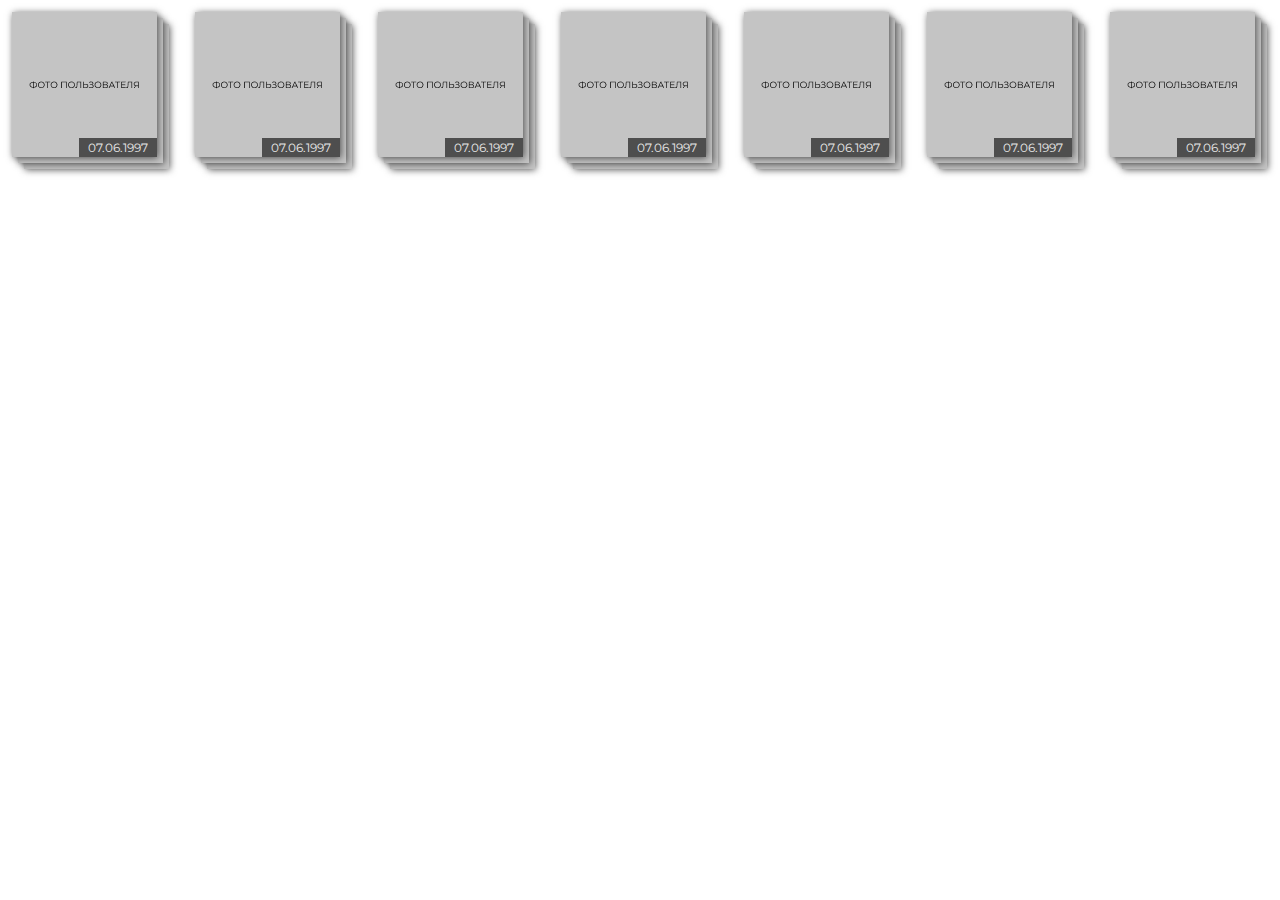
<file: photoalbum-minies/index.html>
<!doctype html>
<html lang="ru">
<head>
    <meta charset="UTF-8">
    <meta name="viewport"
          content="width=device-width, user-scalable=no, initial-scale=1.0, maximum-scale=1.0, minimum-scale=1.0">
    <meta http-equiv="X-UA-Compatible" content="ie=edge">
    <title>Document</title>
    <link rel="stylesheet" href="css/photoalbum.css">
    <link href="https://fonts.googleapis.com/css2?family=Montserrat:ital,wght@0,300;0,400;0,500;0,700;1,300;1,400;1,500;1,700&display=swap" rel="stylesheet">
</head>
<body>
    <div class="main-minifyPhoto-block">
        <a href="">
            <span class="userPhoto-minify-date">07.06.1997</span>
            <img src="img/user-photo.png" alt="" class="userPhoto-minify first-minify">
            <img src="img/user-photo.png" alt="" class="userPhoto-minify second-minify">
            <img src="img/user-photo.png" alt="" class="userPhoto-minify third-minify">
        </a>
    </div>
    <div class="main-minifyPhoto-block">
        <a href="">
            <span class="userPhoto-minify-date">07.06.1997</span>
            <img src="img/user-photo.png" alt="" class="userPhoto-minify first-minify">
            <img src="img/user-photo.png" alt="" class="userPhoto-minify second-minify">
            <img src="img/user-photo.png" alt="" class="userPhoto-minify third-minify">
        </a>
    </div>
    <div class="main-minifyPhoto-block">
        <a href="">
            <span class="userPhoto-minify-date">07.06.1997</span>
            <img src="img/user-photo.png" alt="" class="userPhoto-minify first-minify">
            <img src="img/user-photo.png" alt="" class="userPhoto-minify second-minify">
            <img src="img/user-photo.png" alt="" class="userPhoto-minify third-minify">
        </a>
    </div>
    <div class="main-minifyPhoto-block">
        <a href="">
            <span class="userPhoto-minify-date">07.06.1997</span>
            <img src="img/user-photo.png" alt="" class="userPhoto-minify first-minify">
            <img src="img/user-photo.png" alt="" class="userPhoto-minify second-minify">
            <img src="img/user-photo.png" alt="" class="userPhoto-minify third-minify">
        </a>
    </div>
    <div class="main-minifyPhoto-block">
        <a href="">
            <span class="userPhoto-minify-date">07.06.1997</span>
            <img src="img/user-photo.png" alt="" class="userPhoto-minify first-minify">
            <img src="img/user-photo.png" alt="" class="userPhoto-minify second-minify">
            <img src="img/user-photo.png" alt="" class="userPhoto-minify third-minify">
        </a>
    </div>
    <div class="main-minifyPhoto-block">
        <a href="">
            <span class="userPhoto-minify-date">07.06.1997</span>
            <img src="img/user-photo.png" alt="" class="userPhoto-minify first-minify">
            <img src="img/user-photo.png" alt="" class="userPhoto-minify second-minify">
            <img src="img/user-photo.png" alt="" class="userPhoto-minify third-minify">
        </a>
    </div>
    <div class="main-minifyPhoto-block">
        <a href="">
            <span class="userPhoto-minify-date">07.06.1997</span>
            <img src="img/user-photo.png" alt="" class="userPhoto-minify first-minify">
            <img src="img/user-photo.png" alt="" class="userPhoto-minify second-minify">
            <img src="img/user-photo.png" alt="" class="userPhoto-minify third-minify">
        </a>
    </div>
</body>
</html>
</file>
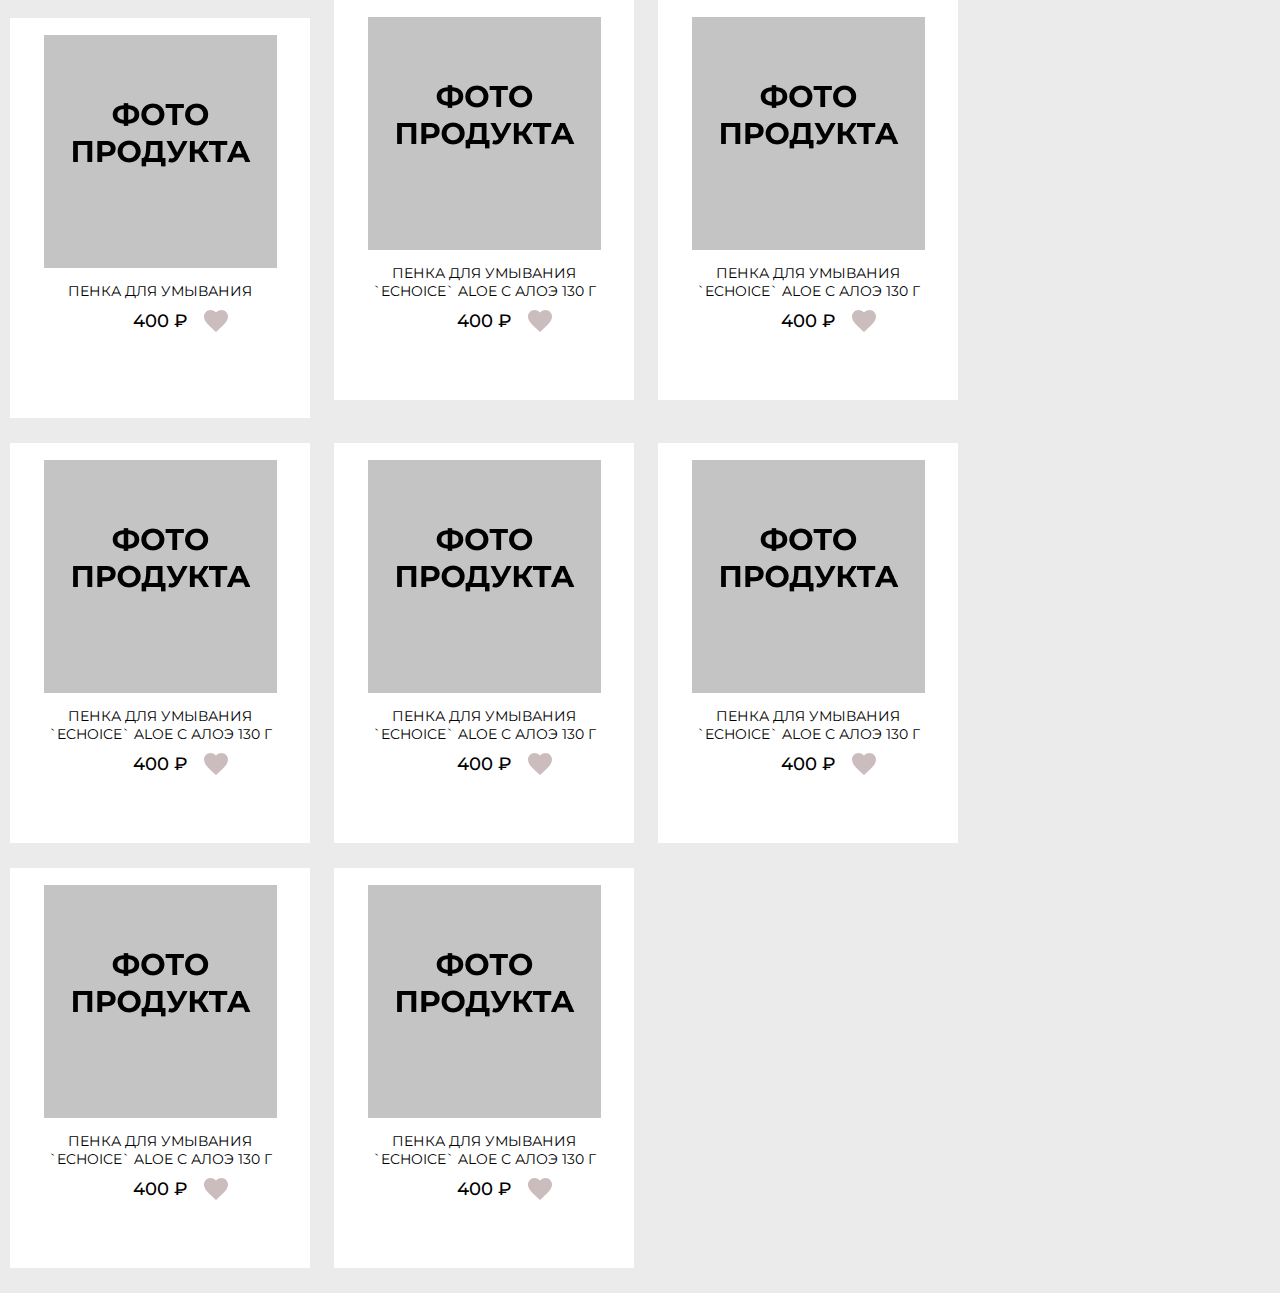
<file: product-card/index.html>
<!doctype html>
<html lang="ru">
<head>
    <meta charset="UTF-8">
    <meta name="viewport"
          content="width=device-width, user-scalable=no, initial-scale=1.0, maximum-scale=1.0, minimum-scale=1.0">
    <meta http-equiv="X-UA-Compatible" content="ie=edge">
    <title>Document</title>
    <link rel="stylesheet" href="css/product-card.css">
    <link href="https://fonts.googleapis.com/css2?family=Montserrat:ital,wght@0,300;0,400;0,500;0,700;1,300;1,400;1,500;1,700&display=swap" rel="stylesheet">
</head>
<body>
    <div class="productCard-body">
        <img src="img/product.jpg" alt="product-photo" class="productCard-photo">
        <p class="productCard-description">ПЕНКА ДЛЯ УМЫВАНИЯ</p>
        <span class="productCard-cost">400 ₽ </span><a href="#" class="productCard-like"><img src="img/like.svg" alt="like" class="productCard-like-img"></a>
    </div>
    <div class="productCard-body">
        <img src="img/product.jpg" alt="product-photo" class="productCard-photo">
        <p class="productCard-description">ПЕНКА ДЛЯ УМЫВАНИЯ `ECHOICE` ALOE С АЛОЭ 130 Г</p>
        <span class="productCard-cost">400 ₽ </span><a href="#" class="productCard-like"><img src="img/like.svg" alt="like" class="productCard-like-img"></a>
    </div>
    <div class="productCard-body">
        <img src="img/product.jpg" alt="product-photo" class="productCard-photo">
        <p class="productCard-description">ПЕНКА ДЛЯ УМЫВАНИЯ `ECHOICE` ALOE С АЛОЭ 130 Г</p>
        <span class="productCard-cost">400 ₽ </span><a href="#" class="productCard-like"><img src="img/like.svg" alt="like" class="productCard-like-img"></a>
    </div>
    <div class="productCard-body">
        <img src="img/product.jpg" alt="product-photo" class="productCard-photo">
        <p class="productCard-description">ПЕНКА ДЛЯ УМЫВАНИЯ `ECHOICE` ALOE С АЛОЭ 130 Г</p>
        <span class="productCard-cost">400 ₽ </span><a href="#" class="productCard-like"><img src="img/like.svg" alt="like" class="productCard-like-img"></a>
    </div>
    <div class="productCard-body">
        <img src="img/product.jpg" alt="product-photo" class="productCard-photo">
        <p class="productCard-description">ПЕНКА ДЛЯ УМЫВАНИЯ `ECHOICE` ALOE С АЛОЭ 130 Г</p>
        <span class="productCard-cost">400 ₽ </span><a href="#" class="productCard-like"><img src="img/like.svg" alt="like" class="productCard-like-img"></a>
    </div>
    <div class="productCard-body">
        <img src="img/product.jpg" alt="product-photo" class="productCard-photo">
        <p class="productCard-description">ПЕНКА ДЛЯ УМЫВАНИЯ `ECHOICE` ALOE С АЛОЭ 130 Г</p>
        <span class="productCard-cost">400 ₽ </span><a href="#" class="productCard-like"><img src="img/like.svg" alt="like" class="productCard-like-img"></a>
    </div>
    <div class="productCard-body">
        <img src="img/product.jpg" alt="product-photo" class="productCard-photo">
        <p class="productCard-description">ПЕНКА ДЛЯ УМЫВАНИЯ `ECHOICE` ALOE С АЛОЭ 130 Г</p>
        <span class="productCard-cost">400 ₽ </span><a href="#" class="productCard-like"><img src="img/like.svg" alt="like" class="productCard-like-img"></a>
    </div>
    <div class="productCard-body">
        <img src="img/product.jpg" alt="product-photo" class="productCard-photo">
        <p class="productCard-description">ПЕНКА ДЛЯ УМЫВАНИЯ `ECHOICE` ALOE С АЛОЭ 130 Г</p>
        <span class="productCard-cost">400 ₽ </span><a href="#" class="productCard-like"><img src="img/like.svg" alt="like" class="productCard-like-img"></a>
    </div>
    <script src="https://code.jquery.com/jquery-3.5.1.min.js" integrity="sha256-9/aliU8dGd2tb6OSsuzixeV4y/faTqgFtohetphbbj0=" crossorigin="anonymous"></script>
    <script src="js/script.js"></script>
</body>
</html>
</file>
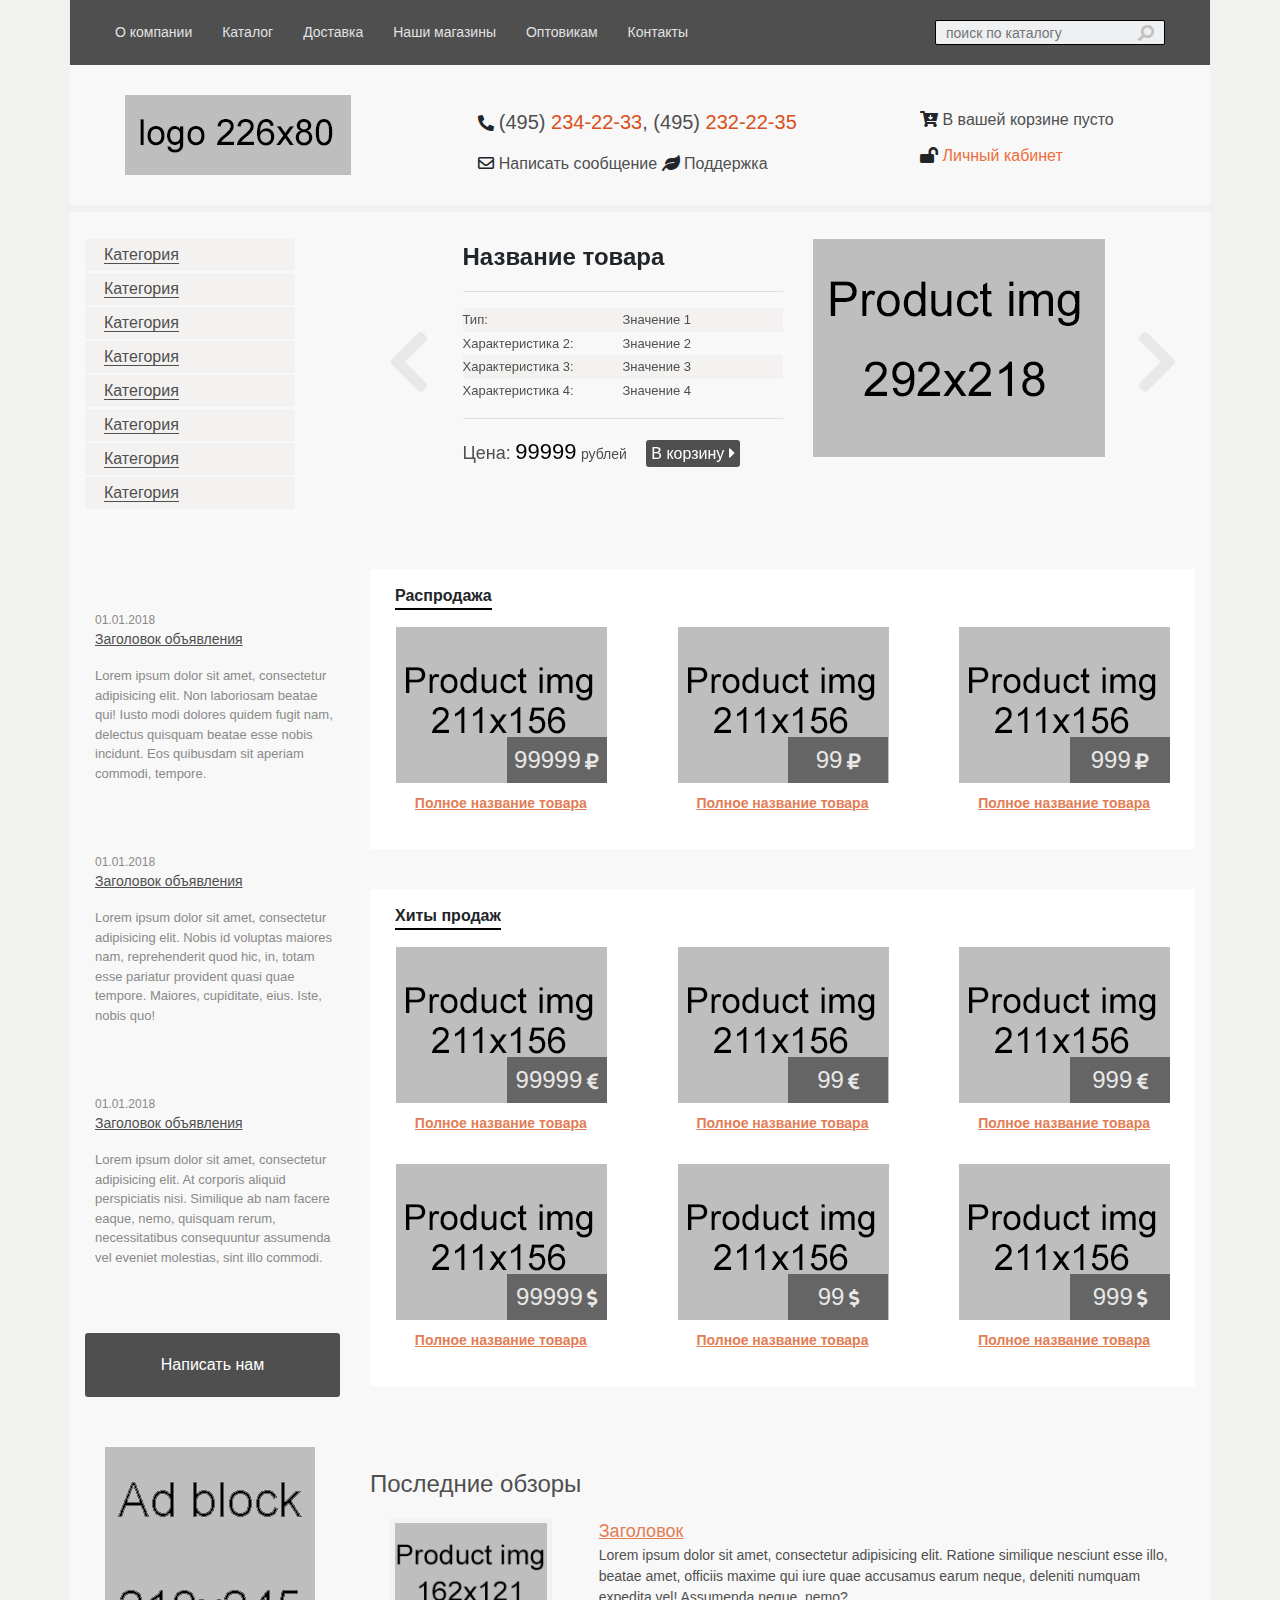
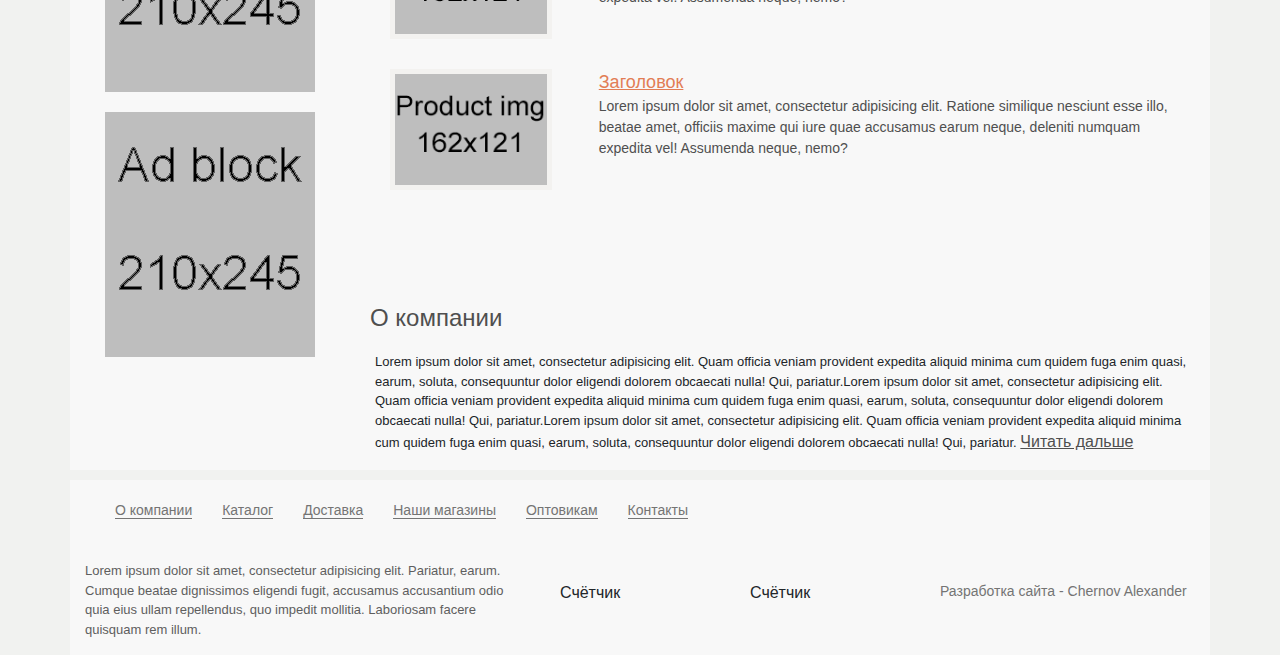
<file: shop-desktop/index.html>
<!DOCTYPE html> 
<html lang="ru">
<head>
	<meta charset="UTF-8">
	<title>Шаблон магазина</title>
	<link rel="stylesheet" href="https://stackpath.bootstrapcdn.com/bootstrap/4.2.1/css/bootstrap.min.css">
	<link rel="stylesheet" href="https://use.fontawesome.com/releases/v5.6.3/css/all.css">
	<link rel="stylesheet" href="styles/base_css.css">
	<link rel="stylesheet" href="styles/main_styles.css">
</head>
<body>
	<header>
		<div class="container">
			<div class="row navbar">
				<div class="col-xl-8">
					<ul class="nav">
						<li><a href="#" class="orange_hover_link">О компании</a></li>
						<li><a href="#" class="orange_hover_link">Каталог</a></li>
						<li><a href="#" class="orange_hover_link">Доставка</a></li>
						<li><a href="#" class="orange_hover_link">Наши магазины</a></li>
						<li><a href="#" class="orange_hover_link">Оптовикам</a></li>
						<li><a href="#" class="orange_hover_link">Контакты</a></li>
					</ul>
				</div>
				<div class="col-xl-4">
					<form action="#" name="searchform" method="post">
						<input type="text" placeholder="поиск по каталогу" class="search">
						<button type="submit" class="search__button" ><i class="fas fa-search"></i></button>
					</form>
				</div>
			</div>
			<div class="row contacts">
				<div class="col-xl-4">
					<a href="#"><img src="img/logo.png" alt="Logo" class="logo"></a>
				</div>
				<div class="col-xl-5 phones">
					<i class="fas fa-phone"></i> <p class="phone"><a href="tel:+74952342233" class="tel">(495) <span>234-22-33</span></a>, <a href="tel:+74952322235" class="tel">(495) <span>232-22-35</span></a></p> <br>
					<p><i class="far fa-envelope"></i> <a href="#" class="orange_hover_link message">Написать сообщение</a>
					<i class="fas fa-leaf"></i> <a href="" class="orange_hover_link leaf">Поддержка</a></p>
				</div>
				<div class="col-xl-3 login__bascket">
					<p><i class="fas fa-cart-arrow-down"></i> <a href="#" class="orange_hover_link bascket">В вашей корзине пусто</a></p>
					<p><i class="fas fa-lock-open"></i> <a href="#" class="orange_hover_link lk">Личный кабинет</a></p>
				</div>
			</div>
		</div>
	</header>
	<article>
		<div class="container">
			<div class="row">
				<div class="col-xl-3 left_sidebar">
					<ul class="catalog_category">
						<li class="catalog_category__item">
							<a href="#">Категория </a>
							<ul class="catalog_category__drop">
								<li class="catalog_category__drop_item"><a href="#">Подкатегория </a></li>
								<li class="catalog_category__drop_item"><a href="#">Подкатегория </a></li>
								<li class="catalog_category__drop_item"><a href="#">Подкатегория </a></li>
								<li class="catalog_category__drop_item"><a href="#">Подкатегория </a></li>
							</ul>
						</li>
						<li class="catalog_category__item"><a href="#">Категория </a>
							<ul class="catalog_category__drop">
								<li class="catalog_category__drop_item"><a href="#">Подкатегория </a></li>
								<li class="catalog_category__drop_item"><a href="#">Подкатегория </a></li>
							</ul>
						</li>
						<li class="catalog_category__item"><a href="#">Категория </a>
							<ul class="catalog_category__drop">
								<li class="catalog_category__drop_item"><a href="#">Подкатегория </a></li>
								<li class="catalog_category__drop_item"><a href="#">Подкатегория </a></li>
							</ul>
						</li>
						<li class="catalog_category__item"><a href="#">Категория </a>
							<ul class="catalog_category__drop">
								<li class="catalog_category__drop_item"><a href="#">Подкатегория </a></li>
							</ul>
						</li>
						<li class="catalog_category__item"><a href="#">Категория </a></li>
						<li class="catalog_category__item"><a href="#">Категория </a></li>
						<li class="catalog_category__item"><a href="#">Категория </a></li>
						<li class="catalog_category__item"><a href="#">Категория </a></li>
					</ul>
					<div class="news">
						<div class="news_message">
							<p class="news_date">01.01.2018</p>
							<p class="news_title">Заголовок объявления</p>
							<p class="news_text">Lorem ipsum dolor sit amet, consectetur adipisicing elit. Non laboriosam beatae qui! Iusto modi dolores quidem fugit nam, delectus quisquam beatae esse nobis incidunt. Eos quibusdam sit aperiam commodi, tempore.</p>
						</div>
						<div class="news_message">
							<p class="news_date">01.01.2018</p>
							<p class="news_title">Заголовок объявления</p>
							<p class="news_text">Lorem ipsum dolor sit amet, consectetur adipisicing elit. Nobis id voluptas maiores nam, reprehenderit quod hic, in, totam esse pariatur provident quasi quae tempore. Maiores, cupiditate, eius. Iste, nobis quo!</p>
						</div>
						<div class="news_message">
							<p class="news_date">01.01.2018</p>
							<p class="news_title">Заголовок объявления</p>
							<p class="news_text">Lorem ipsum dolor sit amet, consectetur adipisicing elit. At corporis aliquid perspiciatis nisi. Similique ab nam facere eaque, nemo, quisquam rerum, necessitatibus consequuntur assumenda vel eveniet molestias, sint illo commodi.</p>
						</div>
					</div>
					<div class="center contact_us">
						<a href="#" class="contact_us_link">Написать нам</a>
					</div>
					<div class="banner_block">
						<div class="banner_item">
							<img src="img/ad_block.png" alt="Реклама">
						</div>
						<div class="banner_item">
							<img src="img/ad_block.png" alt="Реклама">
						</div>
					</div>			
				</div>
				<div class="col-xl-9 content">	
					<div class="slider_shop">
						<div id="carouselExampleControls" class="carousel slide" data-ride="carousel">
							<div class="carousel-inner">
							    <div class="carousel-item active">
									<div class="row">
										<div class="col-xl-6 slider_shop_descrition">
											<p class="slider_shop_title">Название товара</p>
											<hr class="slider_shop_hr">
											<table class="slider_shop_table">
												<tr>
													<td>Тип:</td>
													<td>Значение 1</td>
												</tr>
												<tr>
													<td>Характеристика 2:</td>
													<td>Значение 2</td>
												</tr>
												<tr>
													<td>Характеристика 3:</td>
													<td>Значение 3</td>
												</tr>
												<tr>
													<td>Характеристика 4:</td>
													<td>Значение 4</td>
												</tr>
											</table>
											<hr class="slider_shop_hr">
											<div class="slider_shop_price">
												<span class="slider_shop_price_title">Цена:</span>
												<span class="slider_shop_price_value">99999</span>
												<span class="slider_shop_price_currency">рублей</span>
												<a href="#" class="slider_shop_link">В корзину <i class="fas fa-caret-right"></i></a>
											</div>
										</div>
										<div class="col-xl-6 slider_shop_image">
											<img src="img/carousel.png" alt="Название товара" class="carousel_img">
										</div>
									</div>
							    </div>
							    <div class="carousel-item">
							    	<div class="row">
										<div class="col-xl-6 slider_shop_descrition">
											<p class="slider_shop_title">Название товара</p>
											<hr class="slider_shop_hr">
											<table class="slider_shop_table">
												<tr>
													<td>Тип:</td>
													<td>Значение 1</td>
												</tr>
												<tr>
													<td>Характеристика 2:</td>
													<td>Значение 2</td>
												</tr>
												<tr>
													<td>Характеристика 3:</td>
													<td>Значение 3</td>
												</tr>
												<tr>
													<td>Характеристика 4:</td>
													<td>Значение 4</td>
												</tr>
											</table>
											<hr class="slider_shop_hr">
											<div class="slider_shop_price">
												<span class="slider_shop_price_title">Цена:</span>
												<span class="slider_shop_price_value">99999</span>
												<span class="slider_shop_price_currency">рублей</span>
												<a href="#" class="slider_shop_link">В корзину <i class="fas fa-caret-right"></i></a>
											</div>
										</div>
										<div class="col-xl-6 slider_shop_image">
											<img src="img/carousel.png" alt="Название товара" class="carousel_img">
										</div>
									</div>
							    </div>
							    <div class="carousel-item">
							    	<div class="row">
										<div class="col-xl-6 slider_shop_descrition">
											<p class="slider_shop_title">Название товара</p>
											<hr class="slider_shop_hr">
											<table class="slider_shop_table">
												<tr>
													<td>Тип:</td>
													<td>Значение 1</td>
												</tr>
												<tr>
													<td>Характеристика 2:</td>
													<td>Значение 2</td>
												</tr>
												<tr>
													<td>Характеристика 3:</td>
													<td>Значение 3</td>
												</tr>
												<tr>
													<td>Характеристика 4:</td>
													<td>Значение 4</td>
												</tr>
											</table>
											<hr class="slider_shop_hr">
											<div class="slider_shop_price">
												<span class="slider_shop_price_title">Цена:</span>
												<span class="slider_shop_price_value">99999</span>
												<span class="slider_shop_price_currency">рублей</span>
												<a href="#" class="slider_shop_link">В корзину <i class="fas fa-caret-right"></i></a>
											</div>
										</div>
										<div class="col-xl-6 slider_shop_image">
											<img src="img/carousel.png" alt="Название товара" class="carousel_img">
										</div>
									</div>
							    </div>
						  	</div>
						  	<a class="carousel-control-prev" href="#carouselExampleControls" role="button" data-slide="prev">
						    	<span class="carousel__control" aria-hidden="true"><i class="fas fa-chevron-left"></i></span>
						    	<span class="sr-only">Previous</span>
						  	</a>
						  	<a class="carousel-control-next" href="#carouselExampleControls" role="button" data-slide="next">
						    	<span class="carousel__control" aria-hidden="true"><i class="fas fa-chevron-right"></i></span>
						    	<span class="sr-only">Next</span>
						  	</a>
						</div>
					</div>
					<section class="sale">
						<p class="product_block_name">Распродажа</p>
						<div class="row">
							<div class="col-xl-4 col-6 center">
								<div class="product">
									<div class="product_image_container">
										<a href="">
											<img src="img/Product_small.png" alt="Изображение Продукта" class="product_image zoom">
										</a>
									</div>
									<div class="product_price center">
										<span class="product_price_value">99999</span>
										<span class="product_price_currency"><i class="fas fa-ruble-sign"></i></span>
									</div>
									<a href="#" class="product_link">Полное название товара</a>
								</div>
							</div>
							<div class="col-xl-4 col-6 center">
								<div class="product">
									<div class="product_image_container">
										<a href="#">
											<img src="img/Product_small.png" alt="Изображение Продукта" class="product_image zoom">
										</a>
									</div>
									<div class="product_price center">
										<span class="product_price_value">99</span>
										<span class="product_price_currency"><i class="fas fa-ruble-sign"></i></span>
									</div>
									<a href="#" class="product_link">Полное название товара</a>
								</div>
							</div>
							<div class="col-xl-4 col-6 center">
								<div class="product">
									<div class="product_image_container">
										<a href="">
											<img src="img/Product_small.png" alt="Изображение Продукта" class="product_image zoom">
										</a>
									</div>
									<div class="product_price center">
										<span class="product_price_value">999</span>
										<span class="product_price_currency"><i class="fas fa-ruble-sign"></i></span>
									</div>
									<a href="#" class="product_link">Полное название товара</a>
								</div>
							</div>
						</div>
					</section>
					<section class="top_sales">
						<p class="product_block_name">Хиты продаж</p>
						<div class="row">
							<div class="col-xl-4 col-6 center">
								<div class="product">
									<div class="product_image_container">
										<a href="">
											<img src="img/Product_small.png" alt="Изображение Продукта" class="product_image zoom">
										</a>
									</div>
									<div class="product_price center">
										<span class="product_price_value">99999</span>
										<span class="product_price_currency"><i class="fas fa-euro-sign"></i></span>
									</div>
									<a href="#" class="product_link">Полное название товара</a>
								</div>								
							</div>
							<div class="col-xl-4 col-6 center">
								<div class="product">
									<div class="product_image_container">
										<a href="">
											<img src="img/Product_small.png" alt="Изображение Продукта" class="product_image zoom">
										</a>
									</div>
									<div class="product_price center">
										<span class="product_price_value">99</span>
										<span class="product_price_currency"><i class="fas fa-euro-sign"></i></span>
									</div>
									<a href="#" class="product_link">Полное название товара</a>
								</div>								
							</div>
							<div class="col-xl-4 col-6 center">
								<div class="product">
									<div class="product_image_container">
										<a href="">
											<img src="img/Product_small.png" alt="Изображение Продукта" class="product_image zoom">
										</a>
									</div>
									<div class="product_price center">
										<span class="product_price_value">999</span>
										<span class="product_price_currency"><i class="fas fa-euro-sign"></i></span>
									</div>
									<a href="#" class="product_link">Полное название товара</a>
								</div>								
							</div>
							<div class="col-xl-4 col-6 center">
								<div class="product">
									<div class="product_image_container">
										<a href="">
											<img src="img/Product_small.png" alt="Изображение Продукта" class="product_image zoom">
										</a>
									</div>
									<div class="product_price center">
										<span class="product_price_value">99999</span>
										<span class="product_price_currency"><i class="fas fa-dollar-sign"></i></span>
									</div>
									<a href="#" class="product_link">Полное название товара</a>
								</div>
							</div>
							<div class="col-xl-4 col-6 center">
								<div class="product">
									<div class="product_image_container">
										<a href="">
											<img src="img/Product_small.png" alt="Изображение Продукта" class="product_image zoom">
										</a>
									</div>
									<div class="product_price center">
										<span class="product_price_value">99</span>
										<span class="product_price_currency"><i class="fas fa-dollar-sign"></i></span>
									</div>
									<a href="#" class="product_link">Полное название товара</a>
								</div>
							</div>
							<div class="col-xl-4 col-6 center">
								<div class="product">
									<div class="product_image_container">
										<a href="">
											<img src="img/Product_small.png" alt="Изображение Продукта" class="product_image zoom">
										</a>
									</div>
									<div class="product_price center">
										<span class="product_price_value">999</span>
										<span class="product_price_currency"><i class="fas fa-dollar-sign"></i></span>
									</div>
									<a href="#" class="product_link">Полное название товара</a>
								</div>
							</div>
						</div>
					</section>
					<section class="review_block">
						<p class="block_title">Последние обзоры</p>
						<div class="row review_item">
							<div class="col-xl-3">
								<img src="img/Product_review.png" alt="Изображение продукта" class="review_img">
							</div>
							<div class="col-xl-9 review_text">
								<a href="#" class="review_title">Заголовок</a>
								<p class="review">Lorem ipsum dolor sit amet, consectetur adipisicing elit. Ratione similique nesciunt esse illo, beatae amet, officiis maxime qui iure quae accusamus earum neque, deleniti numquam expedita vel! Assumenda neque, nemo?</p>
							</div>
						</div>
						<div class="row review_item">
							<div class="col-xl-3">
								<img src="img/Product_review.png" alt="Изображение продукта" class="review_img">
							</div>
							<div class="col-xl-9 review_text">
								<a href="#" class="review_title">Заголовок</a>
								<p class="review">Lorem ipsum dolor sit amet, consectetur adipisicing elit. Ratione similique nesciunt esse illo, beatae amet, officiis maxime qui iure quae accusamus earum neque, deleniti numquam expedita vel! Assumenda neque, nemo?</p>
							</div>
						</div>
					</section>
					<section class="about_us">
						<p class="block_title">О компании</p>
						<p class="about_us_text">Lorem ipsum dolor sit amet, consectetur adipisicing elit. Quam officia veniam provident expedita aliquid minima cum quidem fuga enim quasi, earum, soluta, consequuntur dolor eligendi dolorem obcaecati nulla! Qui, pariatur.Lorem ipsum dolor sit amet, consectetur adipisicing elit. Quam officia veniam provident expedita aliquid minima cum quidem fuga enim quasi, earum, soluta, consequuntur dolor eligendi dolorem obcaecati nulla! Qui, pariatur.Lorem ipsum dolor sit amet, consectetur adipisicing elit. Quam officia veniam provident expedita aliquid minima cum quidem fuga enim quasi, earum, soluta, consequuntur dolor eligendi dolorem obcaecati nulla! Qui, pariatur. <a href="#" class="read_more">Читать дальше</a></p>
					</section>
				</div>
			</div>
		</div>
	</article>
	<footer>
		<div class="container">
			<div class="row footer_navbar">
				<div class="col-xl-8">
					<ul class="nav footer_nav">
						<li><a href="#" class="orange_hover_link footer_link">О компании</a></li>
						<li><a href="#" class="orange_hover_link footer_link">Каталог</a></li>
						<li><a href="#" class="orange_hover_link footer_link">Доставка</a></li>
						<li><a href="#" class="orange_hover_link footer_link">Наши магазины</a></li>
						<li><a href="#" class="orange_hover_link footer_link">Оптовикам</a></li>
						<li><a href="#" class="orange_hover_link footer_link">Контакты</a></li>
					</ul>
				</div>
			</div>
			<div class="row footer_info">
				<div class="col-xl-5">
					<p class="footer_description">Lorem ipsum dolor sit amet, consectetur adipisicing elit. Pariatur, earum. Cumque beatae dignissimos eligendi fugit, accusamus accusantium odio quia eius ullam repellendus, quo impedit mollitia. Laboriosam facere quisquam rem illum.</p>
				</div>
				<div class="col-xl-2" style="margin-top: 40px">
					Счётчик
				</div>
				<div class="col-xl-2" style="margin-top: 40px">
					Счётчик
				</div>
				<div class="col-xl-3" style="margin-top: 40px">
					<p class="site_autor"> Разработка сайта - Chernov Alexander</p>
				</div>
			</div>
		</div>
	</footer>
	<script src="http://code.jquery.com/jquery-3.3.1.min.js"
			  integrity="sha256-FgpCb/KJQlLNfOu91ta32o/NMZxltwRo8QtmkMRdAu8="
			  crossorigin="anonymous"></script>
	<script src="https://cdnjs.cloudflare.com/ajax/libs/popper.js/1.14.6/umd/popper.min.js"></script>
	<script src="https://stackpath.bootstrapcdn.com/bootstrap/4.2.1/js/bootstrap.min.js"></script>
	<script type="text/javascript" src="js/script.js"></script>
</body>
</html>
</file>
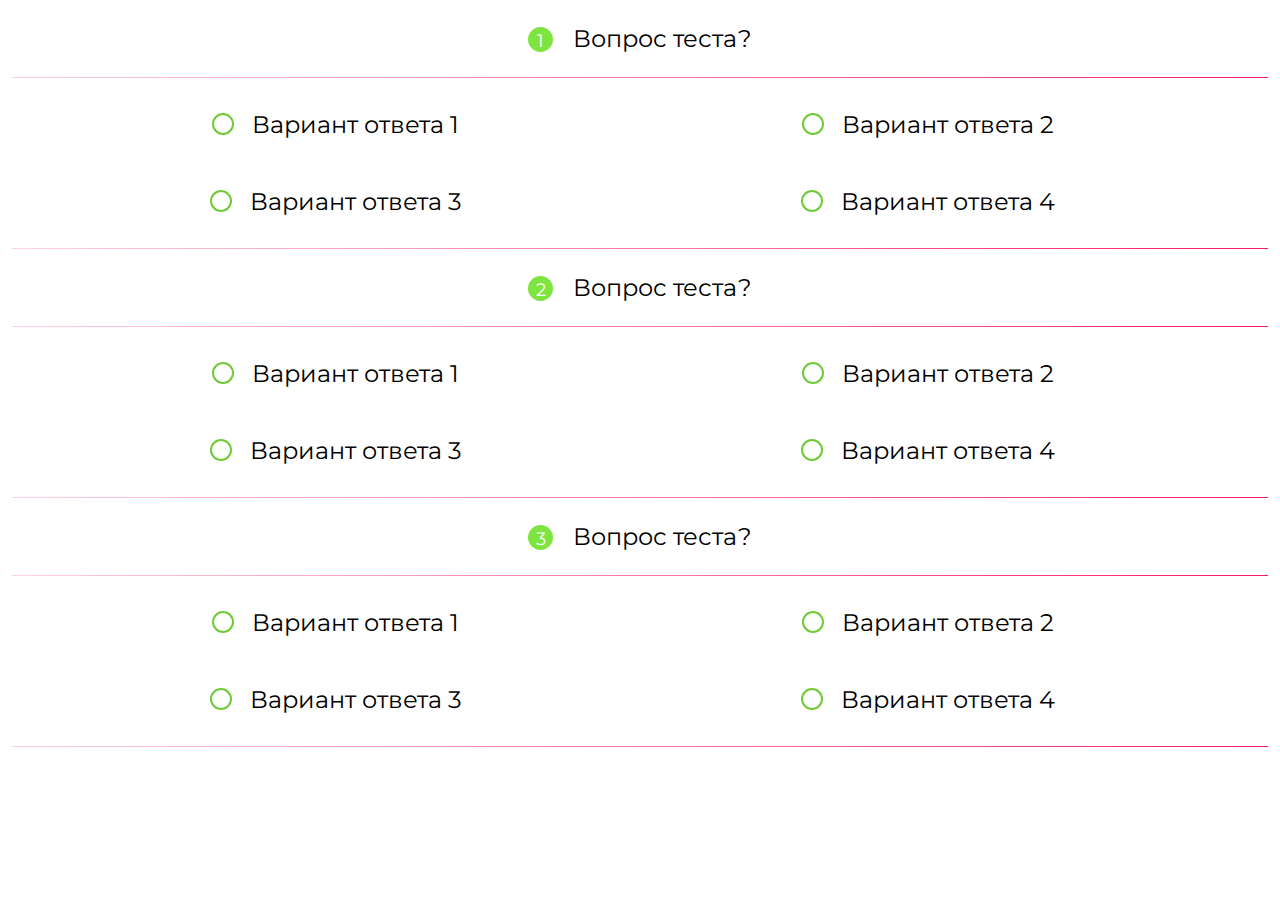
<file: tests-demo/index.html>
<!doctype html>
<html lang="ru">
<head>
    <meta charset="UTF-8">
    <meta name="viewport"
          content="width=device-width, user-scalable=no, initial-scale=1.0, maximum-scale=1.0, minimum-scale=1.0">
    <meta http-equiv="X-UA-Compatible" content="ie=edge">
    <title>Document</title>
    <link rel="stylesheet" href="css/tests.css">
    <link href="https://fonts.googleapis.com/css2?family=Montserrat:ital,wght@0,300;0,400;0,500;0,700;1,300;1,400;1,500;1,700&display=swap" rel="stylesheet">
</head>
<body>
<form action="#" class="test-body">
    <div class="question-body">
        <p class="question"><span class="question-number">1</span>Вопрос теста?</p>
        <hr class="content-separator">
        <div class="answers-body">
            <p class="answer"><input type="radio" name="question1-answer">Вариант ответа 1</p>
            <p class="answer"><input type="radio" name="question1-answer">Вариант ответа 2</p>
            <p class="answer"><input type="radio" name="question1-answer">Вариант ответа 3</p>
            <p class="answer"><input type="radio" name="question1-answer">Вариант ответа 4</p>
        </div>
        <hr class="content-separator">
    </div>
    <div class="question-body">
        <p class="question"><span class="question-number">2</span>Вопрос теста?</p>
        <hr class="content-separator">
        <div class="answers-body">
            <p class="answer"><input type="radio" name="question2-answer">Вариант ответа 1</p>
            <p class="answer"><input type="radio" name="question2-answer">Вариант ответа 2</p>
            <p class="answer"><input type="radio" name="question2-answer">Вариант ответа 3</p>
            <p class="answer"><input type="radio" name="question2-answer">Вариант ответа 4</p>
        </div>
        <hr class="content-separator">
    </div>
    <div class="question-body">
        <p class="question"><span class="question-number">3</span>Вопрос теста?</p>
        <hr class="content-separator">
        <div class="answers-body">
            <p class="answer"><input type="radio" name="question3-answer">Вариант ответа 1</p>
            <p class="answer"><input type="radio" name="question3-answer">Вариант ответа 2</p>
            <p class="answer"><input type="radio" name="question3-answer">Вариант ответа 3</p>
            <p class="answer"><input type="radio" name="question3-answer">Вариант ответа 4</p>
        </div>
        <hr class="content-separator">
    </div>
</form>
</body>
</html>
</file>
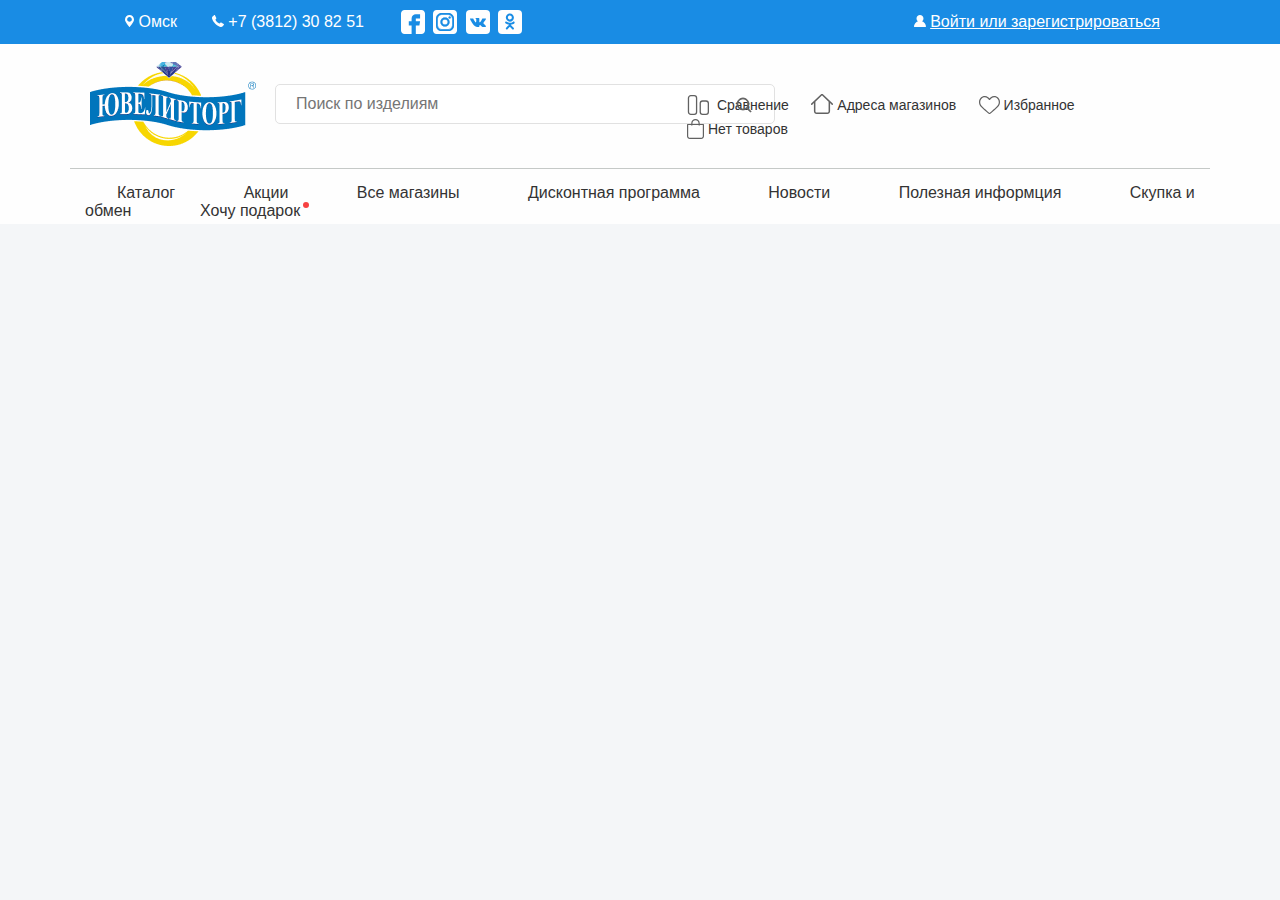
<file: uvelirMag-header/index.html>
<!DOCTYPE html>
<html class="no-js">
    <head>
        <meta charset="utf-8">
        <meta http-equiv="X-UA-Compatible" content="IE=edge">
        <title></title>
        <meta name="description" content="">
        <meta name="viewport" content="width=device-width, initial-scale=1">

        <!-- Place favicon.ico and apple-touch-icon.png in the root directory -->

        <link rel="stylesheet" href="css/normalize.css">
        <link rel="stylesheet" href="css/main.css">
        <link rel="stylesheet" href="css/grid.css">
        <script src="js/vendor/modernizr-2.6.2.min.js"></script>
    </head>
    <body>
        <!--[if lt IE 7]>
            <p class="browsehappy">You are using an <strong>outdated</strong> browser. Please <a href="http://browsehappy.com/">upgrade your browser</a> to improve your experience.</p>
        <![endif]-->

        <!-- Add your site or application content here -->
        <header>
            <div class="mobile-menu">
                <h3 class="mobile-menu__heading">Меню <a href="#" class="mobile-menu__close-button"><img src="img/Close.svg" alt="close"></a></h3>
                <ul>
                    <li class="mobile-menu__item"><img src="img/Placeholder.svg" alt="location"> Омск</li>
                    <li class="mobile-menu__item"><a href="#">Каталог <img class="chevron-right" src="img/Chevron.svg" alt="chevron"></a></li>
                    <li class="mobile-menu__item"><a href="#">Акции <img class="chevron-right" src="img/Chevron.svg" alt="chevron"></a></li>
                    <li class="mobile-menu__item"><img src="img/Line.svg" alt="line"></li>
                    <li class="mobile-menu__item"><a href="#">Все магазины</a></li>
                    <li class="mobile-menu__item"><a href="#">Дисконтная программа</a></li>
                    <li class="mobile-menu__item"><a href="#">Новости</a></li>
                    <li class="mobile-menu__item"><a href="#">Полезная информация</a></li>
                    <li class="mobile-menu__item"><a href="#">Хочу подарок <img src="img/Red-circle.svg" alt="red-circle" class="red-circle"></a></li>
                    <li class="mobile-menu__item"><img src="img/Line.svg" alt="line"></li>
                    <li class="mobile-menu__item"><a href="#">Скупка и обмен</a></li>
                    <li class="mobile-menu__item"><a href="#">Ломбарды</a></li>
                    <li class="mobile-menu__item"><img src="img/Line.svg" alt="line"></li>
                    <li class="mobile-menu__item">
                        <a href="#"><img src="img/Facebook.svg" alt="facebook"></a>
                        <a href="#"><img src="img/Instagram.svg" alt="instagram"></a>
                        <a href="#"><img src="img/VK.svg" alt="vk"></a>
                        <a href="#"><img src="img/OK.svg" alt="ok"></a>
                    </li>
                    <li class="mobile-menu__item">
                        <img src="img/Phone.svg" alt="placeholder"><a href="tel:+7 (3812) 30 82 51"> +7 (3812) 30 82 51</a>
                    </li>
                    <li class="mobile-menu__item mobile-menu__company">2020 © Ювелирторг</li>
                </ul>
            </div>
            <div class="mobile-menu__shadow"></div>
            <div class="container-fluid">
                <div class="row header-top">
                    <div class="container">
                        <ul>
                            <li class="header-top__item location">
                                <img src="img/Placeholder.svg" alt="placeholder"> Омск
                            </li>
                            <li class="header-top__item phone">
                                <img src="img/Phone.svg" alt="placeholder"><a href="tel:+7 (3812) 30 82 51"> +7 (3812) 30 82 51</a>
                            </li>
                            <li class="header-top__item social">
                                <a href="#"><img src="img/Facebook.svg" alt="facebook"></a>
                                <a href="#"><img src="img/Instagram.svg" alt="instagram"></a>
                                <a href="#"><img src="img/VK.svg" alt="vk"></a>
                                <a href="#"><img src="img/OK.svg" alt="ok"></a>
                            </li>
                            <li class="header-top__item sign-in">
                                <img src="img/Human.svg" alt="login">
                                <a href="#">Войти или зарегистрироваться</a>
                            </li>
                        </ul>
                    </div>
                </div>
            </div>
            <div class="container-fluid">
                <div class="row header-body">
                    <div class="container">
                        <div class="row">
                            <div class="col-xl-2 col-4">
                                <a href="#" class="mobile-menu__trigger"><img src="img/Mobile-menu__trigger.svg" alt="mobile-menu"></a>
                                <img src="img/Logo.png" alt="logo" class="header-logo">
                            </div>
                            <form class="search col-xl-4">
                                <input type="text" class="search-input" placeholder="Поиск по изделиям">
                                <button class="search-submit" type="submit"><img src="img/Search.svg" alt="search"></button>
                            </form>
                            <div class="col-xl-6 col-8">
                                <ul class="header-body__nav header-body__nav_pc">
                                    <li class="header-body__nav_item"><a href="#"><img src="img/Compare.svg" alt="compare"> <span>Сравнение</span></a></li>
                                    <li class="header-body__nav_item"><a href="#"><img src="img/House.svg" alt="compare"><span>Адреса магазинов</span></a></li>
                                    <li class="header-body__nav_item"><a href="#"><img src="img/Heart.svg" alt="compare"><span>Избранное</span></a></li>
                                    <li class="header-body__nav_item"><a href="#"><img src="img/Bag.svg" alt="compare"><span>Нет товаров</span></a></li>
                                </ul>
                                <ul class="header-body__nav header-body__nav_mobile">
                                    <li class="header-body__nav_item"><a href="#"><img src="img/Compare-mobile.svg" alt="compare"></a></li>
                                    <li class="header-body__nav_item"><a href="#"><img src="img/Bag-mobile.svg" alt="compare"></a></li>
                                    <li class="header-body__nav_item"><a href="#"><img src="img/Human-mobile.svg" alt="compare"></a></li>
                                    <li class="header-body__nav_item"><a href="#"><img src="img/Search-mobile.svg" alt="compare"></a></li>
                                </ul>
                            </div>
                        </div>
                    </div>
                </div>
            </div>
            <div class="container-fluid">
                <div class="row header-navigation">
                    <div class="container">
                        <nav>
                            <a href="" class="nav__item">Каталог</a>
                            <a href="" class="nav__item">Акции</a>
                            <a href="" class="nav__item">Все магазины</a>
                            <a href="" class="nav__item">Дисконтная программа</a>
                            <a href="" class="nav__item">Новости</a>
                            <a href="" class="nav__item">Полезная информция</a>
                            <a href="" class="nav__item">Скупка и обмен</a>
                            <a href="" class="nav__item">Xочу подарок <img src="img/Red-circle.svg" alt="red-circle" class="red-circle"></a>
                        </nav>
                    </div>
                </div>
            </div>
        </header>

        <script src="https://code.jquery.com/jquery-3.4.1.min.js"></script>
        <script src="js/plugins.js"></script>
        <script src="js/main.js"></script>
    </body>
</html>
</file>
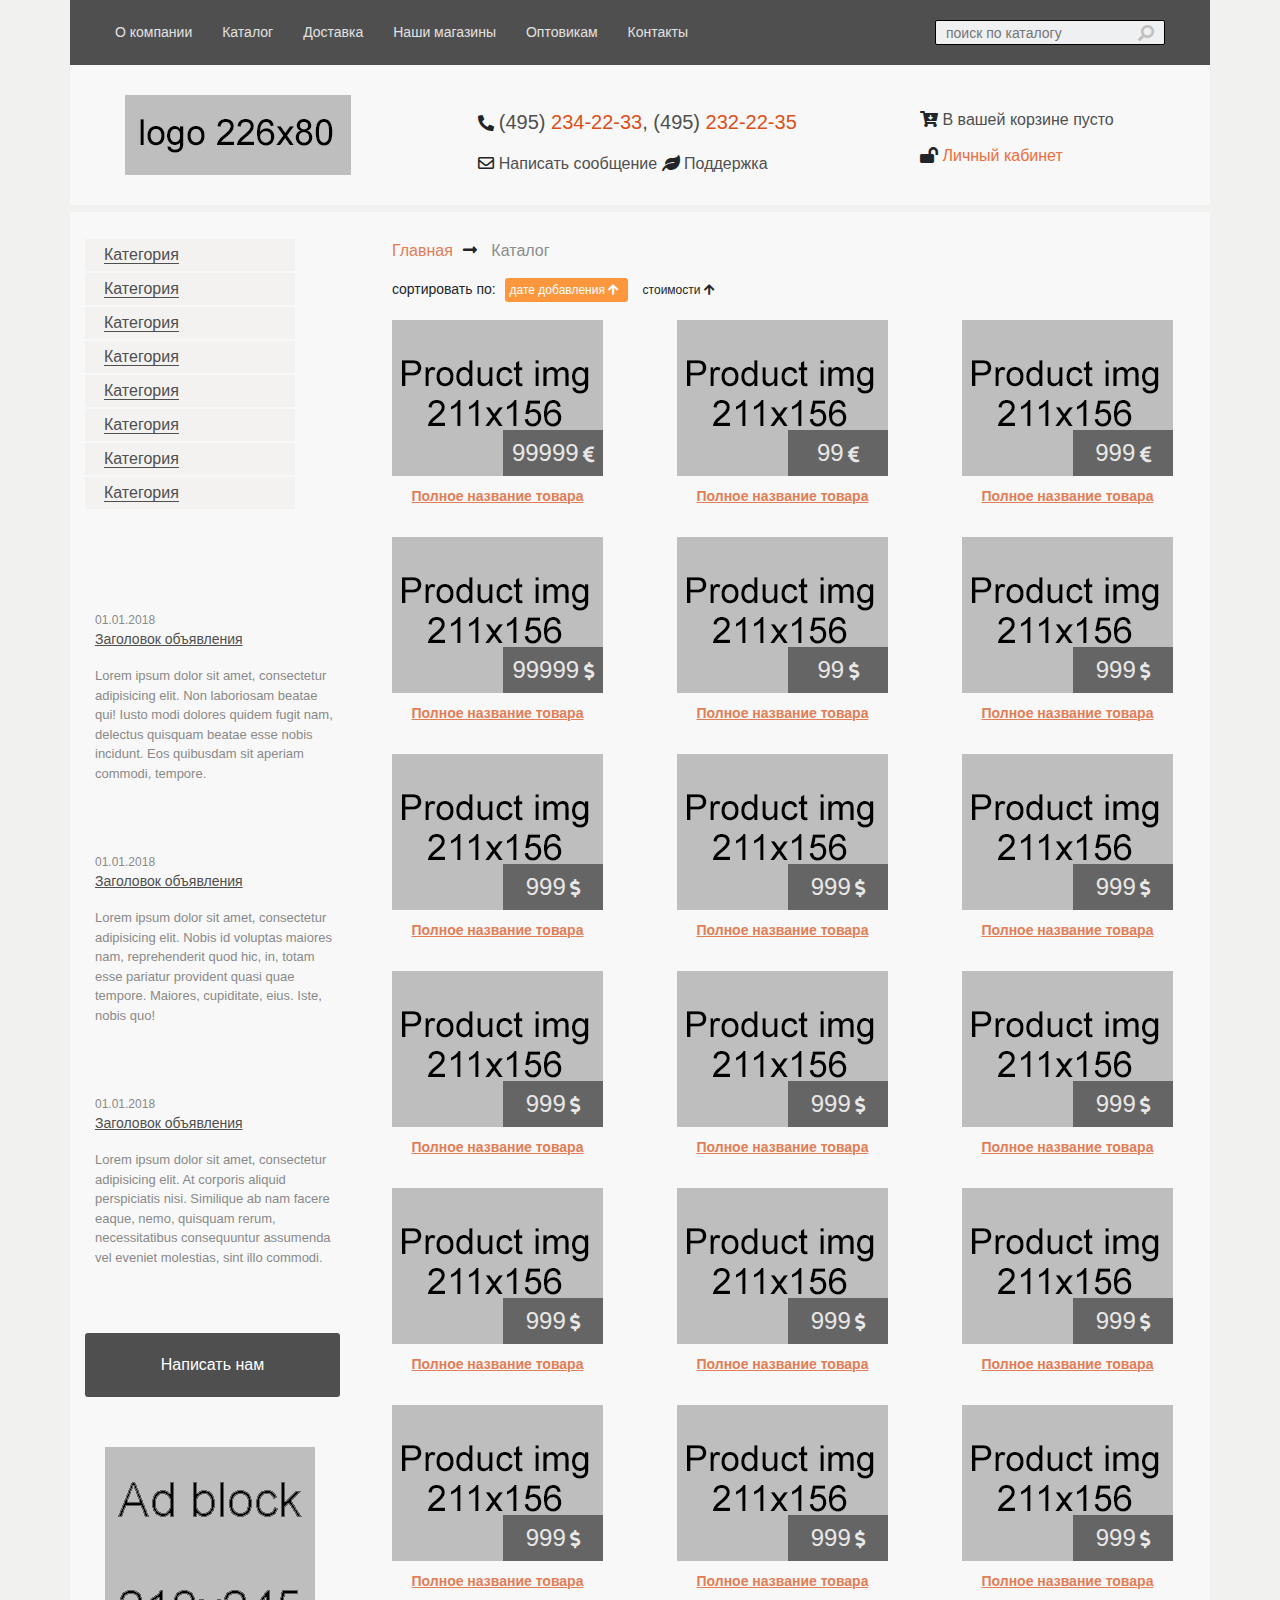
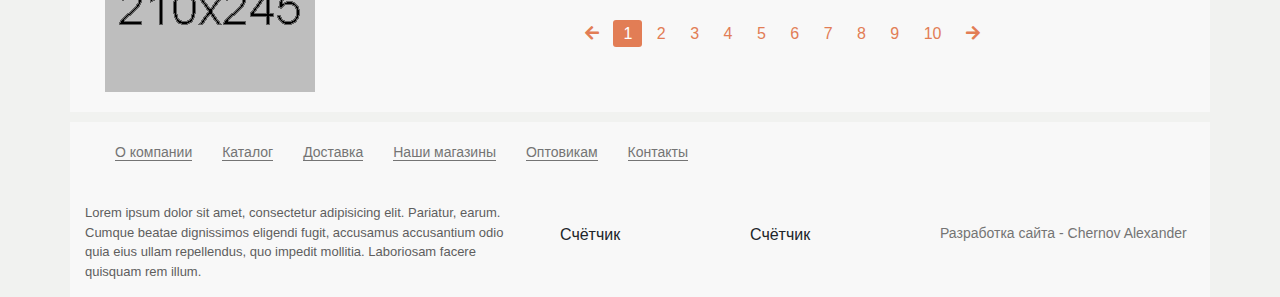
<file: shop-desktop/catalog.html>
<!DOCTYPE html> 
<html lang="ru">
<head>
	<meta charset="UTF-8">
	<title>Шаблон магазина</title>
	<link rel="stylesheet" href="https://stackpath.bootstrapcdn.com/bootstrap/4.2.1/css/bootstrap.min.css">
	<link rel="stylesheet" href="https://use.fontawesome.com/releases/v5.6.3/css/all.css">
	<link rel="stylesheet" href="styles/base_css.css">
	<link rel="stylesheet" href="styles/catalog_styles.css">
</head>
<body>
	<header>
		<div class="container">
			<div class="row navbar">
				<div class="col-xl-8">
					<ul class="nav">
						<li><a href="#" class="orange_hover_link">О компании</a></li>
						<li><a href="#" class="orange_hover_link">Каталог</a></li>
						<li><a href="#" class="orange_hover_link">Доставка</a></li>
						<li><a href="#" class="orange_hover_link">Наши магазины</a></li>
						<li><a href="#" class="orange_hover_link">Оптовикам</a></li>
						<li><a href="#" class="orange_hover_link">Контакты</a></li>
					</ul>
				</div>
				<div class="col-xl-4">
					<form action="#" name="searchform" method="post">
						<input type="text" placeholder="поиск по каталогу" class="search">
						<button type="submit" class="search__button" ><i class="fas fa-search"></i></button>
					</form>
				</div>
			</div>
			<div class="row contacts">
				<div class="col-xl-4">
					<a href="#"><img src="img/logo.png" alt="Logo" class="logo"></a>
				</div>
				<div class="col-xl-5 phones">
					<i class="fas fa-phone"></i> <p class="phone"><a href="tel:+74952342233" class="tel">(495) <span>234-22-33</span></a>, <a href="tel:+74952322235" class="tel">(495) <span>232-22-35</span></a></p> <br>
					<p><i class="far fa-envelope"></i> <a href="#" class="orange_hover_link message">Написать сообщение</a>
					<i class="fas fa-leaf"></i> <a href="" class="orange_hover_link leaf">Поддержка</a></p>
				</div>
				<div class="col-xl-3 login__bascket">
					<p><i class="fas fa-cart-arrow-down"></i> <a href="#" class="orange_hover_link bascket">В вашей корзине пусто</a></p>
					<p><i class="fas fa-lock-open"></i> <a href="#" class="orange_hover_link lk">Личный кабинет</a></p>
				</div>
			</div>
		</div>
	</header>
	<article>
		<div class="container">
			<div class="row">
				<div class="col-xl-3 left_sidebar">
					<ul class="catalog_category">
						<li class="catalog_category__item">
							<a href="#">Категория </a>
							<ul class="catalog_category__drop">
								<li class="catalog_category__drop_item"><a href="#">Подкатегория </a></li>
								<li class="catalog_category__drop_item"><a href="#">Подкатегория </a></li>
								<li class="catalog_category__drop_item"><a href="#">Подкатегория </a></li>
								<li class="catalog_category__drop_item"><a href="#">Подкатегория </a></li>
							</ul>
						</li>
						<li class="catalog_category__item"><a href="#">Категория </a>
							<ul class="catalog_category__drop">
								<li class="catalog_category__drop_item"><a href="#">Подкатегория </a></li>
								<li class="catalog_category__drop_item"><a href="#">Подкатегория </a></li>
							</ul>
						</li>
						<li class="catalog_category__item"><a href="#">Категория </a>
							<ul class="catalog_category__drop">
								<li class="catalog_category__drop_item"><a href="#">Подкатегория </a></li>
								<li class="catalog_category__drop_item"><a href="#">Подкатегория </a></li>
							</ul>
						</li>
						<li class="catalog_category__item"><a href="#">Категория </a>
							<ul class="catalog_category__drop">
								<li class="catalog_category__drop_item"><a href="#">Подкатегория </a></li>
							</ul>
						</li>
						<li class="catalog_category__item"><a href="#">Категория </a></li>
						<li class="catalog_category__item"><a href="#">Категория </a></li>
						<li class="catalog_category__item"><a href="#">Категория </a></li>
						<li class="catalog_category__item"><a href="#">Категория </a></li>
					</ul>
					<div class="news">
						<div class="news_message">
							<p class="news_date">01.01.2018</p>
							<p class="news_title">Заголовок объявления</p>
							<p class="news_text">Lorem ipsum dolor sit amet, consectetur adipisicing elit. Non laboriosam beatae qui! Iusto modi dolores quidem fugit nam, delectus quisquam beatae esse nobis incidunt. Eos quibusdam sit aperiam commodi, tempore.</p>
						</div>
						<div class="news_message">
							<p class="news_date">01.01.2018</p>
							<p class="news_title">Заголовок объявления</p>
							<p class="news_text">Lorem ipsum dolor sit amet, consectetur adipisicing elit. Nobis id voluptas maiores nam, reprehenderit quod hic, in, totam esse pariatur provident quasi quae tempore. Maiores, cupiditate, eius. Iste, nobis quo!</p>
						</div>
						<div class="news_message">
							<p class="news_date">01.01.2018</p>
							<p class="news_title">Заголовок объявления</p>
							<p class="news_text">Lorem ipsum dolor sit amet, consectetur adipisicing elit. At corporis aliquid perspiciatis nisi. Similique ab nam facere eaque, nemo, quisquam rerum, necessitatibus consequuntur assumenda vel eveniet molestias, sint illo commodi.</p>
						</div>
					</div>
					<div class="center contact_us">
						<a href="#" class="contact_us_link">Написать нам</a>
					</div>
					<div class="banner_block">
						<div class="banner_item">
							<img src="img/ad_block.png" alt="Реклама">
						</div>
					</div>			
				</div>
				<div class="col-xl-9 content">
					<ul class="breadcrumbs">
						<li><a href="#" class="breadcrumbs_item">Главная</a><i class="fas fa-long-arrow-alt-right"></i></li>
						<li class="current"><span class="product_name_breadcrumbs">Каталог</span></li>
					</ul>
					<div class="sorting_block">
						cортировать по:
						<span class="sorting_by active">
							дате добавления <i class="arrow fas fa-arrow-up arrow-up"></i>
						</span>
						<span class="sorting_by">
							cтоимости <i class="arrow fas fa-arrow-up arrow-up"></i>
						</span>
					</div>
					<div class="row">
						<div class="col-xl-4 col-6 center">
							<div class="product">
								<div class="product_image_container">
									<a href="">
										<img src="img/Product_small.png" alt="Изображение Продукта" class="product_image zoom">
									</a>
								</div>
								<div class="product_price center">
									<span class="product_price_value">99999</span>
									<span class="product_price_currency"><i class="fas fa-euro-sign"></i></span>
								</div>
								<a href="#" class="product_link">Полное название товара</a>
							</div>								
						</div>
						<div class="col-xl-4 col-6 center">
							<div class="product">
								<div class="product_image_container">
									<a href="">
										<img src="img/Product_small.png" alt="Изображение Продукта" class="product_image zoom">
									</a>
								</div>
								<div class="product_price center">
									<span class="product_price_value">99</span>
									<span class="product_price_currency"><i class="fas fa-euro-sign"></i></span>
								</div>
								<a href="#" class="product_link">Полное название товара</a>
							</div>								
						</div>
						<div class="col-xl-4 col-6 center">
							<div class="product">
								<div class="product_image_container">
									<a href="">
										<img src="img/Product_small.png" alt="Изображение Продукта" class="product_image zoom">
									</a>
								</div>
								<div class="product_price center">
									<span class="product_price_value">999</span>
									<span class="product_price_currency"><i class="fas fa-euro-sign"></i></span>
								</div>
								<a href="#" class="product_link">Полное название товара</a>
							</div>								
						</div>
						<div class="col-xl-4 col-6 center">
							<div class="product">
								<div class="product_image_container">
									<a href="">
										<img src="img/Product_small.png" alt="Изображение Продукта" class="product_image zoom">
									</a>
								</div>
								<div class="product_price center">
									<span class="product_price_value">99999</span>
									<span class="product_price_currency"><i class="fas fa-dollar-sign"></i></span>
								</div>
								<a href="#" class="product_link">Полное название товара</a>
							</div>
						</div>
						<div class="col-xl-4 col-6 center">
							<div class="product">
								<div class="product_image_container">
									<a href="">
										<img src="img/Product_small.png" alt="Изображение Продукта" class="product_image zoom">
									</a>
								</div>
								<div class="product_price center">
									<span class="product_price_value">99</span>
									<span class="product_price_currency"><i class="fas fa-dollar-sign"></i></span>
								</div>
								<a href="#" class="product_link">Полное название товара</a>
							</div>
						</div>
						<div class="col-xl-4 col-6 center">
							<div class="product">
								<div class="product_image_container">
									<a href="">
										<img src="img/Product_small.png" alt="Изображение Продукта" class="product_image zoom">
									</a>
								</div>
								<div class="product_price center">
									<span class="product_price_value">999</span>
									<span class="product_price_currency"><i class="fas fa-dollar-sign"></i></span>
								</div>
								<a href="#" class="product_link">Полное название товара</a>
							</div>
						</div>
						<div class="col-xl-4 col-6 center">
							<div class="product">
								<div class="product_image_container">
									<a href="">
										<img src="img/Product_small.png" alt="Изображение Продукта" class="product_image zoom">
									</a>
								</div>
								<div class="product_price center">
									<span class="product_price_value">999</span>
									<span class="product_price_currency"><i class="fas fa-dollar-sign"></i></span>
								</div>
								<a href="#" class="product_link">Полное название товара</a>
							</div>
						</div>
						<div class="col-xl-4 col-6 center">
							<div class="product">
								<div class="product_image_container">
									<a href="">
										<img src="img/Product_small.png" alt="Изображение Продукта" class="product_image zoom">
									</a>
								</div>
								<div class="product_price center">
									<span class="product_price_value">999</span>
									<span class="product_price_currency"><i class="fas fa-dollar-sign"></i></span>
								</div>
								<a href="#" class="product_link">Полное название товара</a>
							</div>
						</div>
						<div class="col-xl-4 col-6 center">
							<div class="product">
								<div class="product_image_container">
									<a href="">
										<img src="img/Product_small.png" alt="Изображение Продукта" class="product_image zoom">
									</a>
								</div>
								<div class="product_price center">
									<span class="product_price_value">999</span>
									<span class="product_price_currency"><i class="fas fa-dollar-sign"></i></span>
								</div>
								<a href="#" class="product_link">Полное название товара</a>
							</div>
						</div>
						<div class="col-xl-4 col-6 center">
							<div class="product">
								<div class="product_image_container">
									<a href="">
										<img src="img/Product_small.png" alt="Изображение Продукта" class="product_image zoom">
									</a>
								</div>
								<div class="product_price center">
									<span class="product_price_value">999</span>
									<span class="product_price_currency"><i class="fas fa-dollar-sign"></i></span>
								</div>
								<a href="#" class="product_link">Полное название товара</a>
							</div>
						</div>
						<div class="col-xl-4 col-6 center">
							<div class="product">
								<div class="product_image_container">
									<a href="">
										<img src="img/Product_small.png" alt="Изображение Продукта" class="product_image zoom">
									</a>
								</div>
								<div class="product_price center">
									<span class="product_price_value">999</span>
									<span class="product_price_currency"><i class="fas fa-dollar-sign"></i></span>
								</div>
								<a href="#" class="product_link">Полное название товара</a>
							</div>
						</div>
						<div class="col-xl-4 col-6 center">
							<div class="product">
								<div class="product_image_container">
									<a href="">
										<img src="img/Product_small.png" alt="Изображение Продукта" class="product_image zoom">
									</a>
								</div>
								<div class="product_price center">
									<span class="product_price_value">999</span>
									<span class="product_price_currency"><i class="fas fa-dollar-sign"></i></span>
								</div>
								<a href="#" class="product_link">Полное название товара</a>
							</div>
						</div>
						<div class="col-xl-4 col-6 center">
							<div class="product">
								<div class="product_image_container">
									<a href="">
										<img src="img/Product_small.png" alt="Изображение Продукта" class="product_image zoom">
									</a>
								</div>
								<div class="product_price center">
									<span class="product_price_value">999</span>
									<span class="product_price_currency"><i class="fas fa-dollar-sign"></i></span>
								</div>
								<a href="#" class="product_link">Полное название товара</a>
							</div>
						</div>
						<div class="col-xl-4 col-6 center">
							<div class="product">
								<div class="product_image_container">
									<a href="">
										<img src="img/Product_small.png" alt="Изображение Продукта" class="product_image zoom">
									</a>
								</div>
								<div class="product_price center">
									<span class="product_price_value">999</span>
									<span class="product_price_currency"><i class="fas fa-dollar-sign"></i></span>
								</div>
								<a href="#" class="product_link">Полное название товара</a>
							</div>
						</div>
						<div class="col-xl-4 col-6 center">
							<div class="product">
								<div class="product_image_container">
									<a href="">
										<img src="img/Product_small.png" alt="Изображение Продукта" class="product_image zoom">
									</a>
								</div>
								<div class="product_price center">
									<span class="product_price_value">999</span>
									<span class="product_price_currency"><i class="fas fa-dollar-sign"></i></span>
								</div>
								<a href="#" class="product_link">Полное название товара</a>
							</div>
						</div>
						<div class="col-xl-4 col-6 center">
							<div class="product">
								<div class="product_image_container">
									<a href="">
										<img src="img/Product_small.png" alt="Изображение Продукта" class="product_image zoom">
									</a>
								</div>
								<div class="product_price center">
									<span class="product_price_value">999</span>
									<span class="product_price_currency"><i class="fas fa-dollar-sign"></i></span>
								</div>
								<a href="#" class="product_link">Полное название товара</a>
							</div>
						</div>
						<div class="col-xl-4 col-6 center">
							<div class="product">
								<div class="product_image_container">
									<a href="">
										<img src="img/Product_small.png" alt="Изображение Продукта" class="product_image zoom">
									</a>
								</div>
								<div class="product_price center">
									<span class="product_price_value">999</span>
									<span class="product_price_currency"><i class="fas fa-dollar-sign"></i></span>
								</div>
								<a href="#" class="product_link">Полное название товара</a>
							</div>
						</div>
						<div class="col-xl-4 col-6 center">
							<div class="product">
								<div class="product_image_container">
									<a href="">
										<img src="img/Product_small.png" alt="Изображение Продукта" class="product_image zoom">
									</a>
								</div>
								<div class="product_price center">
									<span class="product_price_value">999</span>
									<span class="product_price_currency"><i class="fas fa-dollar-sign"></i></span>
								</div>
								<a href="#" class="product_link">Полное название товара</a>
							</div>
						</div>
					</div>
					<div class="pages center">
						<a href="#"><i class="fas fa-arrow-left"></i></a>
						<li><a href="#" class="current_page">1</a></li>
						<li><a href="#">2</a></li>
						<li><a href="#">3</a></li>
						<li><a href="#">4</a></li>
						<li><a href="#">5</a></li>
						<li><a href="#">6</a></li>
						<li><a href="#">7</a></li>
						<li><a href="#">8</a></li>
						<li><a href="#">9</a></li>
						<li><a href="#">10</a></li>
						<a href="#"><i class="fas fa-arrow-right"></i></a>
					</div>
				</div>
			</div>
		</div>
	</article>
	<footer>
		<div class="container">
			<div class="row footer_navbar">
				<div class="col-xl-8">
					<ul class="nav footer_nav">
						<li><a href="#" class="orange_hover_link footer_link">О компании</a></li>
						<li><a href="#" class="orange_hover_link footer_link">Каталог</a></li>
						<li><a href="#" class="orange_hover_link footer_link">Доставка</a></li>
						<li><a href="#" class="orange_hover_link footer_link">Наши магазины</a></li>
						<li><a href="#" class="orange_hover_link footer_link">Оптовикам</a></li>
						<li><a href="#" class="orange_hover_link footer_link">Контакты</a></li>
					</ul>
				</div>
			</div>
			<div class="row footer_info">
				<div class="col-xl-5">
					<p class="footer_description">Lorem ipsum dolor sit amet, consectetur adipisicing elit. Pariatur, earum. Cumque beatae dignissimos eligendi fugit, accusamus accusantium odio quia eius ullam repellendus, quo impedit mollitia. Laboriosam facere quisquam rem illum.</p>
				</div>
				<div class="col-xl-2" style="margin-top: 40px">
					Счётчик
				</div>
				<div class="col-xl-2" style="margin-top: 40px">
					Счётчик
				</div>
				<div class="col-xl-3" style="margin-top: 40px">
					<p class="site_autor"> Разработка сайта - Chernov Alexander</p>
				</div>
			</div>
		</div>
	</footer>
	<script src="http://code.jquery.com/jquery-3.3.1.min.js"
			  integrity="sha256-FgpCb/KJQlLNfOu91ta32o/NMZxltwRo8QtmkMRdAu8="
			  crossorigin="anonymous"></script>
	<script src="https://cdnjs.cloudflare.com/ajax/libs/popper.js/1.14.6/umd/popper.min.js"></script>
	<script src="https://stackpath.bootstrapcdn.com/bootstrap/4.2.1/js/bootstrap.min.js"></script>
	<script type="text/javascript" src="js/script.js"></script>
	<script type="text/javascript" src="js/catalog_script.js"></script>
</body>
</html>
</file>
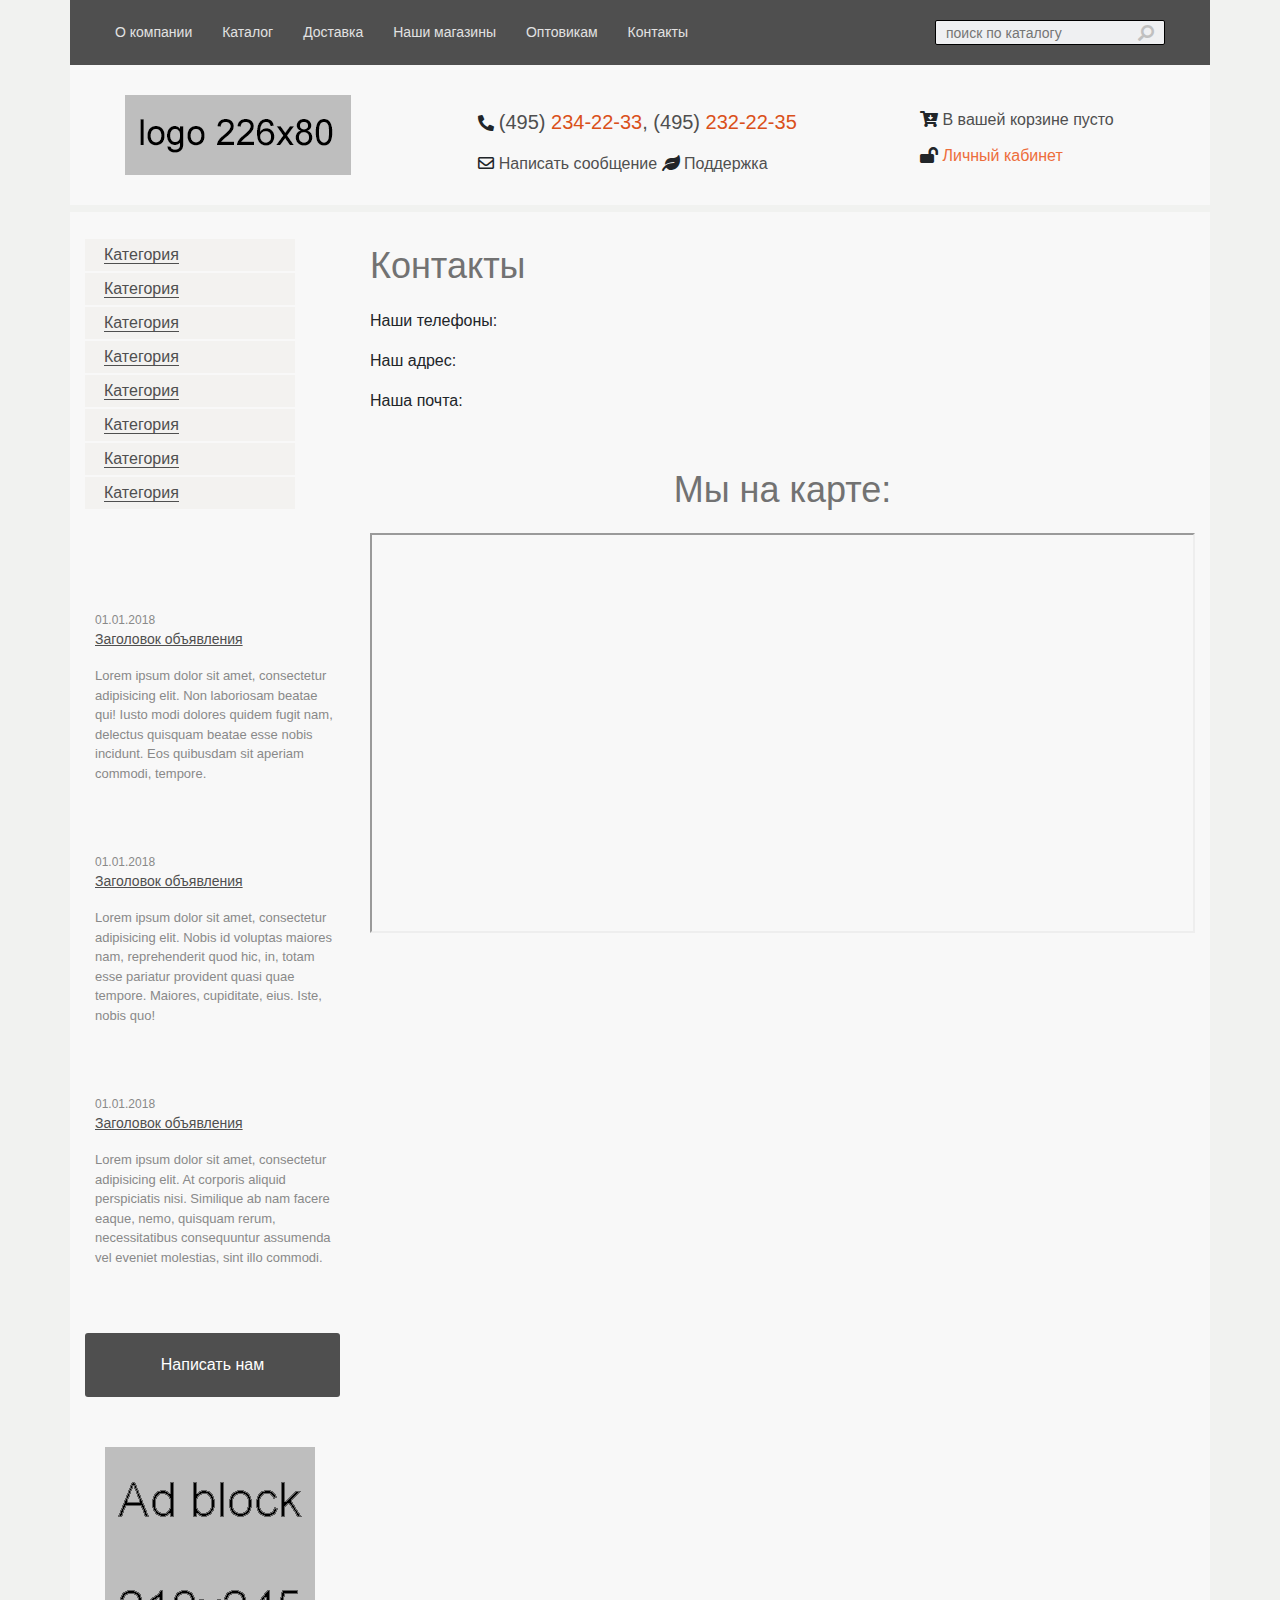
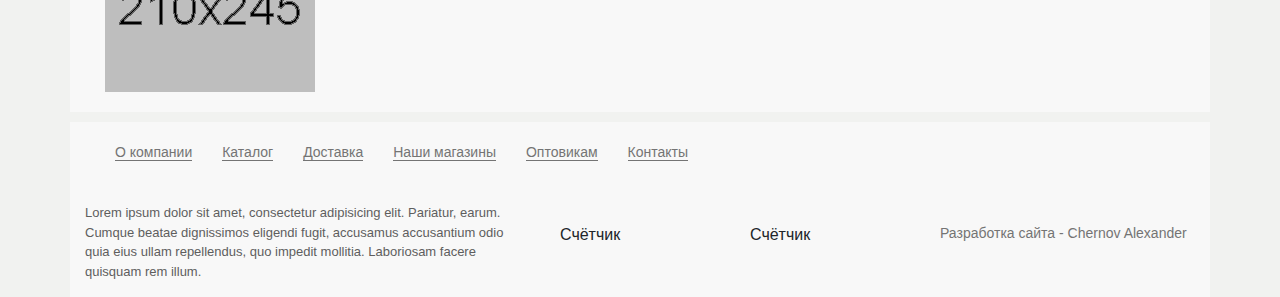
<file: shop-desktop/contacts.html>
<!DOCTYPE html> 
<html lang="ru">
<head>
	<meta charset="UTF-8">
	<title>Шаблон магазина</title>
	<link rel="stylesheet" href="https://stackpath.bootstrapcdn.com/bootstrap/4.2.1/css/bootstrap.min.css">
	<link rel="stylesheet" href="https://use.fontawesome.com/releases/v5.6.3/css/all.css">
	<link rel="stylesheet" href="styles/base_css.css">
	<link rel="stylesheet" href="styles/contacts_styles.css">
</head>
<body>
	<header>
		<div class="container">
			<div class="row navbar">
				<div class="col-xl-8">
					<ul class="nav">
						<li><a href="#" class="orange_hover_link">О компании</a></li>
						<li><a href="#" class="orange_hover_link">Каталог</a></li>
						<li><a href="#" class="orange_hover_link">Доставка</a></li>
						<li><a href="#" class="orange_hover_link">Наши магазины</a></li>
						<li><a href="#" class="orange_hover_link">Оптовикам</a></li>
						<li><a href="#" class="orange_hover_link">Контакты</a></li>
					</ul>
				</div>
				<div class="col-xl-4">
					<form action="#" name="searchform" method="post">
						<input type="text" placeholder="поиск по каталогу" class="search">
						<button type="submit" class="search__button" ><i class="fas fa-search"></i></button>
					</form>
				</div>
			</div>
			<div class="row contacts">
				<div class="col-xl-4">
					<a href="#"><img src="img/logo.png" alt="Logo" class="logo"></a>
				</div>
				<div class="col-xl-5 phones">
					<i class="fas fa-phone"></i> <p class="phone"><a href="tel:+74952342233" class="tel">(495) <span>234-22-33</span></a>, <a href="tel:+74952322235" class="tel">(495) <span>232-22-35</span></a></p> <br>
					<p><i class="far fa-envelope"></i> <a href="#" class="orange_hover_link message">Написать сообщение</a>
					<i class="fas fa-leaf"></i> <a href="" class="orange_hover_link leaf">Поддержка</a></p>
				</div>
				<div class="col-xl-3 login__bascket">
					<p><i class="fas fa-cart-arrow-down"></i> <a href="#" class="orange_hover_link bascket">В вашей корзине пусто</a></p>
					<p><i class="fas fa-lock-open"></i> <a href="#" class="orange_hover_link lk">Личный кабинет</a></p>
				</div>
			</div>
		</div>
	</header>
	<article>
		<div class="container">
			<div class="row">
				<div class="col-xl-3 left_sidebar">
					<ul class="catalog_category">
						<li class="catalog_category__item">
							<a href="#">Категория </a>
							<ul class="catalog_category__drop">
								<li class="catalog_category__drop_item"><a href="#">Подкатегория </a></li>
								<li class="catalog_category__drop_item"><a href="#">Подкатегория </a></li>
								<li class="catalog_category__drop_item"><a href="#">Подкатегория </a></li>
								<li class="catalog_category__drop_item"><a href="#">Подкатегория </a></li>
							</ul>
						</li>
						<li class="catalog_category__item"><a href="#">Категория </a>
							<ul class="catalog_category__drop">
								<li class="catalog_category__drop_item"><a href="#">Подкатегория </a></li>
								<li class="catalog_category__drop_item"><a href="#">Подкатегория </a></li>
							</ul>
						</li>
						<li class="catalog_category__item"><a href="#">Категория </a>
							<ul class="catalog_category__drop">
								<li class="catalog_category__drop_item"><a href="#">Подкатегория </a></li>
								<li class="catalog_category__drop_item"><a href="#">Подкатегория </a></li>
							</ul>
						</li>
						<li class="catalog_category__item"><a href="#">Категория </a>
							<ul class="catalog_category__drop">
								<li class="catalog_category__drop_item"><a href="#">Подкатегория </a></li>
							</ul>
						</li>
						<li class="catalog_category__item"><a href="#">Категория </a></li>
						<li class="catalog_category__item"><a href="#">Категория </a></li>
						<li class="catalog_category__item"><a href="#">Категория </a></li>
						<li class="catalog_category__item"><a href="#">Категория </a></li>
					</ul>
					<div class="news">
						<div class="news_message">
							<p class="news_date">01.01.2018</p>
							<p class="news_title">Заголовок объявления</p>
							<p class="news_text">Lorem ipsum dolor sit amet, consectetur adipisicing elit. Non laboriosam beatae qui! Iusto modi dolores quidem fugit nam, delectus quisquam beatae esse nobis incidunt. Eos quibusdam sit aperiam commodi, tempore.</p>
						</div>
						<div class="news_message">
							<p class="news_date">01.01.2018</p>
							<p class="news_title">Заголовок объявления</p>
							<p class="news_text">Lorem ipsum dolor sit amet, consectetur adipisicing elit. Nobis id voluptas maiores nam, reprehenderit quod hic, in, totam esse pariatur provident quasi quae tempore. Maiores, cupiditate, eius. Iste, nobis quo!</p>
						</div>
						<div class="news_message">
							<p class="news_date">01.01.2018</p>
							<p class="news_title">Заголовок объявления</p>
							<p class="news_text">Lorem ipsum dolor sit amet, consectetur adipisicing elit. At corporis aliquid perspiciatis nisi. Similique ab nam facere eaque, nemo, quisquam rerum, necessitatibus consequuntur assumenda vel eveniet molestias, sint illo commodi.</p>
						</div>
					</div>
					<div class="center contact_us">
						<a href="#" class="contact_us_link">Написать нам</a>
					</div>
					<div class="banner_block">
						<div class="banner_item">
							<img src="img/ad_block.png" alt="Реклама">
						</div>
					</div>			
				</div>
				<div class="col-xl-9 content">
					<p class="contact_title">Контакты</p>
					<p class="contact_phones">Наши телефоны:</p>
					<p class="contact_adress">Наш адрес:</p>
					<p class="contact_mail">Наша почта:</p>
					<p class="contact_map center">Мы на карте:</p>
					<iframe src="https://yandex.ru/map-widget/v1/-/CBR1YEu4-B" class="map" frameborder="1" allowfullscreen="true"></iframe>
				</div>
			</div>
		</div>
	</article>
	<footer>
		<div class="container">
			<div class="row footer_navbar">
				<div class="col-xl-8">
					<ul class="nav footer_nav">
						<li><a href="#" class="orange_hover_link footer_link">О компании</a></li>
						<li><a href="#" class="orange_hover_link footer_link">Каталог</a></li>
						<li><a href="#" class="orange_hover_link footer_link">Доставка</a></li>
						<li><a href="#" class="orange_hover_link footer_link">Наши магазины</a></li>
						<li><a href="#" class="orange_hover_link footer_link">Оптовикам</a></li>
						<li><a href="#" class="orange_hover_link footer_link">Контакты</a></li>
					</ul>
				</div>
			</div>
			<div class="row footer_info">
				<div class="col-xl-5">
					<p class="footer_description">Lorem ipsum dolor sit amet, consectetur adipisicing elit. Pariatur, earum. Cumque beatae dignissimos eligendi fugit, accusamus accusantium odio quia eius ullam repellendus, quo impedit mollitia. Laboriosam facere quisquam rem illum.</p>
				</div>
				<div class="col-xl-2" style="margin-top: 40px">
					Счётчик
				</div>
				<div class="col-xl-2" style="margin-top: 40px">
					Счётчик
				</div>
				<div class="col-xl-3" style="margin-top: 40px">
					<p class="site_autor">Разработка сайта - Chernov Alexander</p>
				</div>
			</div>
		</div>
	</footer>
	<script src="http://code.jquery.com/jquery-3.3.1.min.js"
			  integrity="sha256-FgpCb/KJQlLNfOu91ta32o/NMZxltwRo8QtmkMRdAu8="
			  crossorigin="anonymous"></script>
	<script src="https://cdnjs.cloudflare.com/ajax/libs/popper.js/1.14.6/umd/popper.min.js"></script>
	<script src="https://stackpath.bootstrapcdn.com/bootstrap/4.2.1/js/bootstrap.min.js"></script>
	<script type="text/javascript" src="js/script.js"></script>
</body>
</html>
</file>
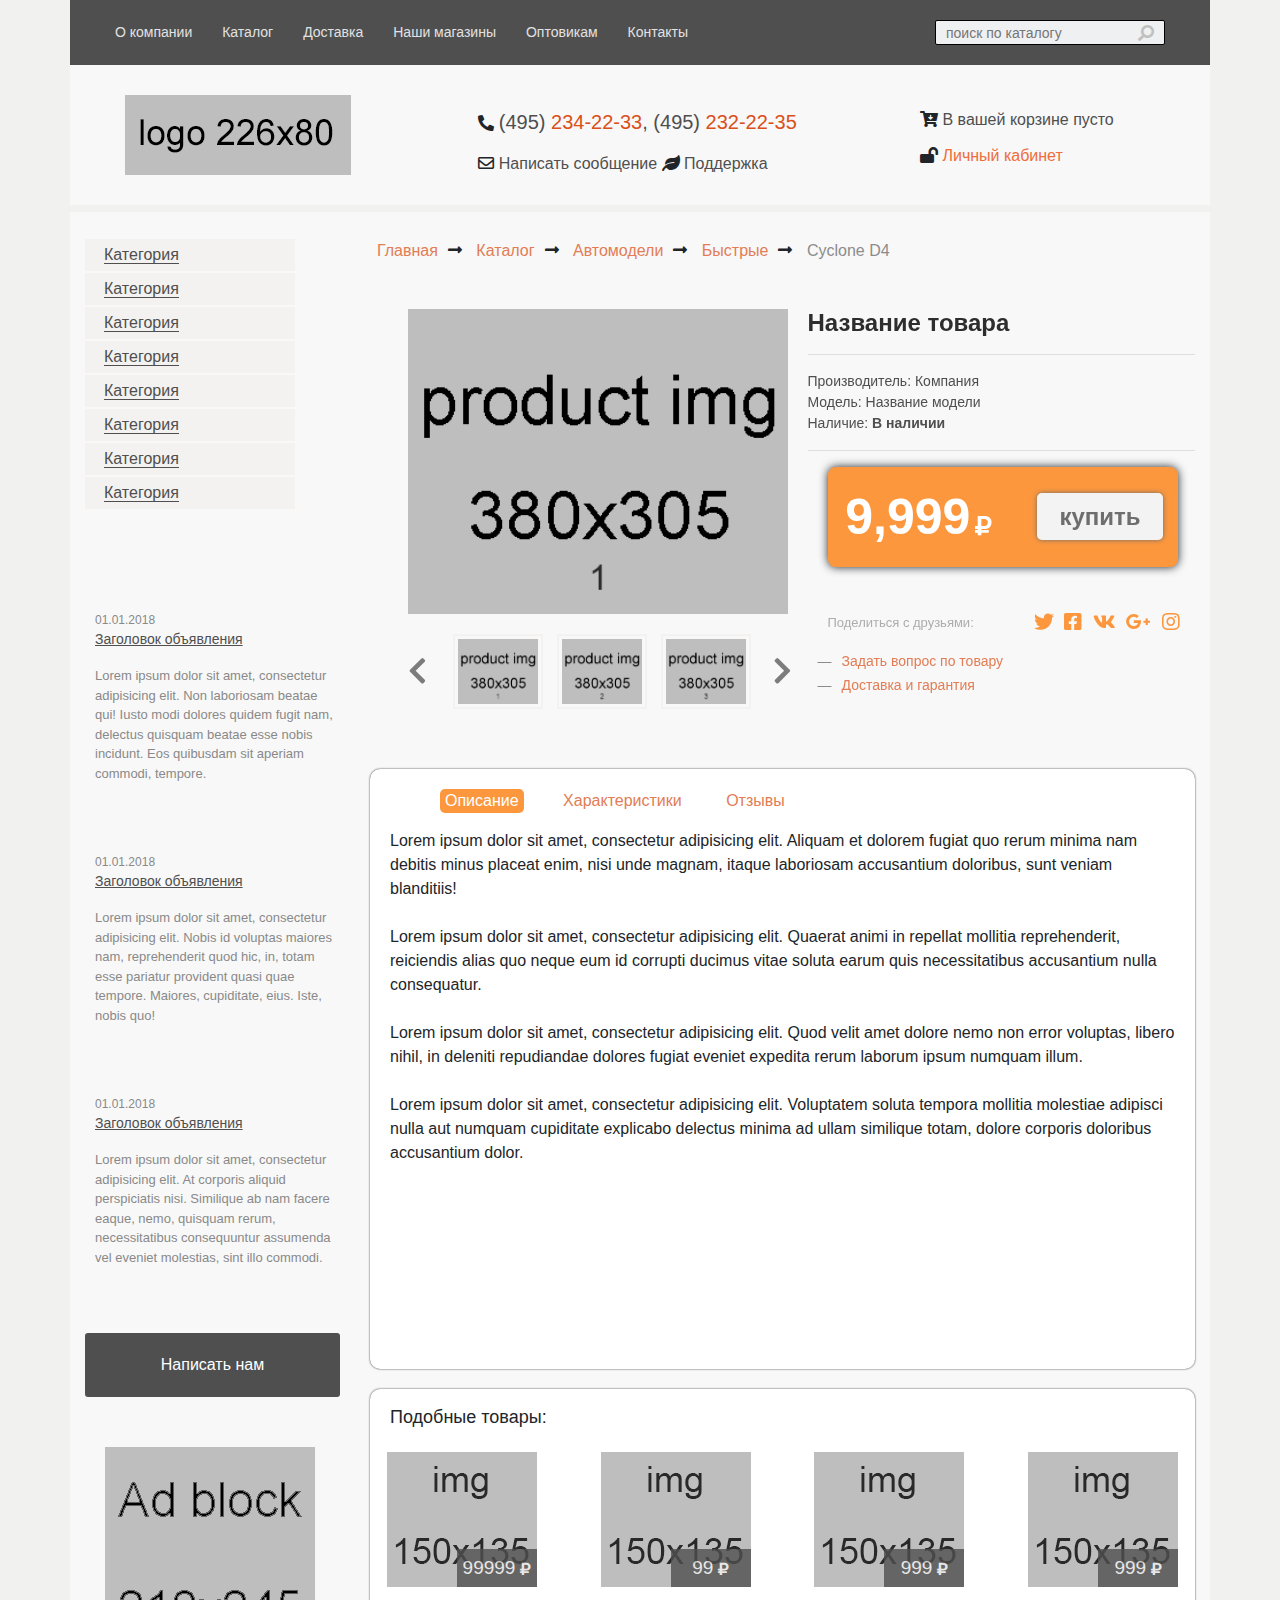
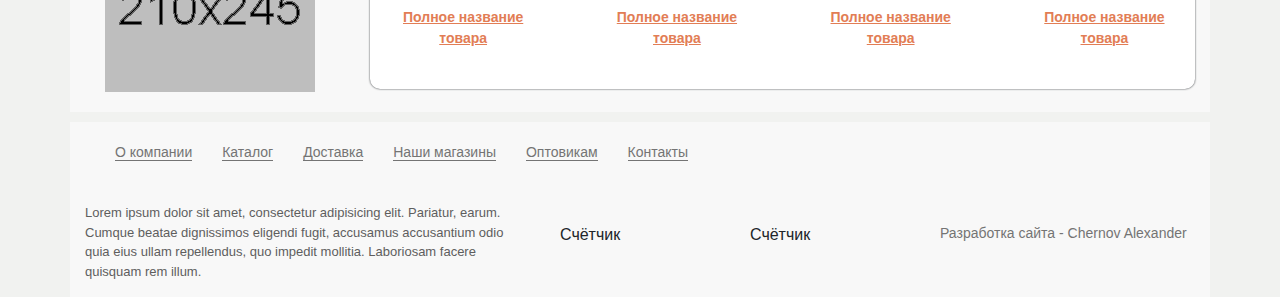
<file: shop-desktop/product.html>
<!DOCTYPE html> 
<html lang="ru">
<head>
	<meta charset="UTF-8">
	<title>Карточка товара</title>
	<link rel="stylesheet" href="https://stackpath.bootstrapcdn.com/bootstrap/4.2.1/css/bootstrap.min.css">
	<link rel="stylesheet" href="https://use.fontawesome.com/releases/v5.6.3/css/all.css">
	<link rel="stylesheet" href="styles/base_css.css">
	<link rel="stylesheet" href="styles/product_styles.css">
</head>
<body>
	<header>
		<div class="container">
			<div class="row navbar">
				<div class="col-xl-8">
					<ul class="nav">
						<li><a href="#" class="orange_hover_link">О компании</a></li>
						<li><a href="#" class="orange_hover_link">Каталог</a></li>
						<li><a href="#" class="orange_hover_link">Доставка</a></li>
						<li><a href="#" class="orange_hover_link">Наши магазины</a></li>
						<li><a href="#" class="orange_hover_link">Оптовикам</a></li>
						<li><a href="#" class="orange_hover_link">Контакты</a></li>
					</ul>
				</div>
				<div class="col-xl-4">
					<form action="#" name="searchform" method="post">
						<input type="text" placeholder="поиск по каталогу" class="search">
						<button type="submit" class="search__button" ><i class="fas fa-search"></i></button>
					</form>
				</div>
			</div>
			<div class="row contacts">
				<div class="col-xl-4">
					<a href="#"><img src="img/logo.png" alt="Logo" class="logo"></a>
				</div>
				<div class="col-xl-5 phones">
					<i class="fas fa-phone"></i> <p class="phone"><a href="tel:+74952342233" class="tel">(495) <span>234-22-33</span></a>, <a href="tel:+74952322235" class="tel">(495) <span>232-22-35</span></a></p> <br>
					<p><i class="far fa-envelope"></i> <a href="#" class="orange_hover_link message">Написать сообщение</a>
					<i class="fas fa-leaf"></i> <a href="" class="orange_hover_link leaf">Поддержка</a></p>
				</div>
				<div class="col-xl-3 login__bascket">
					<p><i class="fas fa-cart-arrow-down"></i> <a href="#" class="orange_hover_link bascket">В вашей корзине пусто</a></p>
					<p><i class="fas fa-lock-open"></i> <a href="#" class="orange_hover_link lk">Личный кабинет</a></p>
				</div>
			</div>
		</div>
	</header>
	<article>
		<div class="container">
			<div class="row">
				<div class="col-xl-3 left_sidebar">
					<ul class="catalog_category">
						<li class="catalog_category__item">
							<a href="#">Категория </a>
							<ul class="catalog_category__drop">
								<li class="catalog_category__drop_item"><a href="#">Подкатегория </a></li>
								<li class="catalog_category__drop_item"><a href="#">Подкатегория </a></li>
								<li class="catalog_category__drop_item"><a href="#">Подкатегория </a></li>
								<li class="catalog_category__drop_item"><a href="#">Подкатегория </a></li>
							</ul>
						</li>
						<li class="catalog_category__item"><a href="#">Категория </a>
							<ul class="catalog_category__drop">
								<li class="catalog_category__drop_item"><a href="#">Подкатегория </a></li>
								<li class="catalog_category__drop_item"><a href="#">Подкатегория </a></li>
							</ul>
						</li>
						<li class="catalog_category__item"><a href="#">Категория </a>
							<ul class="catalog_category__drop">
								<li class="catalog_category__drop_item"><a href="#">Подкатегория </a></li>
								<li class="catalog_category__drop_item"><a href="#">Подкатегория </a></li>
							</ul>
						</li>
						<li class="catalog_category__item"><a href="#">Категория </a>
							<ul class="catalog_category__drop">
								<li class="catalog_category__drop_item"><a href="#">Подкатегория </a></li>
							</ul>
						</li>
						<li class="catalog_category__item"><a href="#">Категория </a></li>
						<li class="catalog_category__item"><a href="#">Категория </a></li>
						<li class="catalog_category__item"><a href="#">Категория </a></li>
						<li class="catalog_category__item"><a href="#">Категория </a></li>
					</ul>
					<div class="news">
						<div class="news_message">
							<p class="news_date">01.01.2018</p>
							<p class="news_title">Заголовок объявления</p>
							<p class="news_text">Lorem ipsum dolor sit amet, consectetur adipisicing elit. Non laboriosam beatae qui! Iusto modi dolores quidem fugit nam, delectus quisquam beatae esse nobis incidunt. Eos quibusdam sit aperiam commodi, tempore.</p>
						</div>
						<div class="news_message">
							<p class="news_date">01.01.2018</p>
							<p class="news_title">Заголовок объявления</p>
							<p class="news_text">Lorem ipsum dolor sit amet, consectetur adipisicing elit. Nobis id voluptas maiores nam, reprehenderit quod hic, in, totam esse pariatur provident quasi quae tempore. Maiores, cupiditate, eius. Iste, nobis quo!</p>
						</div>
						<div class="news_message">
							<p class="news_date">01.01.2018</p>
							<p class="news_title">Заголовок объявления</p>
							<p class="news_text">Lorem ipsum dolor sit amet, consectetur adipisicing elit. At corporis aliquid perspiciatis nisi. Similique ab nam facere eaque, nemo, quisquam rerum, necessitatibus consequuntur assumenda vel eveniet molestias, sint illo commodi.</p>
						</div>
					</div>
					<div class="center contact_us">
						<a href="#" class="contact_us_link">Написать нам</a>
					</div>
					<div class="banner_block">
						<div class="banner_item">
							<img src="img/ad_block.png" alt="Реклама">
						</div>
					</div>			
				</div>
				<div class="col-xl-9 content">
					<div class="row">
						<ul class="breadcrumbs">
							<li><a href="#" class="breadcrumbs_item">Главная</a><i class="fas fa-long-arrow-alt-right"></i></li>
							<li><a href="#" class="breadcrumbs_item">Каталог</a><i class="fas fa-long-arrow-alt-right"></i></li>
							<li><a href="#" class="breadcrumbs_item">Автомодели</a><i class="fas fa-long-arrow-alt-right"></i></li>
							<li><a href="#" class="breadcrumbs_item">Быстрые</a><i class="fas fa-long-arrow-alt-right"></i></li>
							<li class="current"><span class="product_name_breadcrumbs">Cyclone D4</span></li>
						</ul>
					</div>
					<div class="row">
						<div class="col-xl-6 gallery center">
								<img src="img/main_product_img1.png" alt="Изображение продукта" class="main_product_img">
							<div id="carouselExampleControls" class="carousel slide" data-ride="carousel">
 								<div class="carousel-inner">
    								<div class="carousel-item active">
  										<img src="img/main_product_img1.png" class="small_product_img" alt="Изображение продукта">
  										<img src="img/main_product_img2.png" class="small_product_img" alt="Изображение продукта">
  										<img src="img/main_product_img3.png" class="small_product_img" alt="Изображение продукта">
    								</div>
									<div class="carousel-item">
  										<img src="img/main_product_img4.png" class="small_product_img" alt="Изображение продукта">
  										<img src="img/main_product_img5.png" class="small_product_img" alt="Изображение продукта">
  										<img src="img/main_product_img6.png" class="small_product_img" alt="Изображение продукта">
									</div>
  								</div>
  								<a class="carousel-control-prev" href="#carouselExampleControls" role="button" data-slide="prev">
    								<span class="carousel-control" aria-hidden="true"><i class="fas fa-chevron-left"></i></span>
    								<span class="sr-only">Previous</span>
  								</a>
  								<a class="carousel-control-next" href="#carouselExampleControls" role="button" data-slide="next">
    								<span class="carousel-control" aria-hidden="true"><i class="fas fa-chevron-right"></i></span>
    								<span class="sr-only">Next</span>
  								</a>
							</div>
						</div>
						<div class="col-xl-6 center">
							<div class="product_description">
								<h1>Название товара</h1>
								<hr>
								<p class="description_item">Производитель: Компания</p>
								<p class="description_item">Модель: Название модели</p>
								<p class="description_item">Наличие: <span class="availability">В наличии</span></p>
								<hr>
							</div>
							<div class="price">
								<div class="row">
									<div class="col-xl-6">
										<span class="price_value">9,999</span>
										<span class="price_currency"><i class="fas fa-ruble-sign"></i></span>
									</div>
									<div class="col-xl-6">
										<a href="#" class="buy_button">купить</a>
									</div>
								</div>
							</div>
							<div class="share">
								<div class="row">
									<div class="col-xl-6">
										<span class="share_friends">Поделиться с друзьями:</span>
									</div>
									<div class="col-xl-6">
										<div class="share_list">
											<a href="#" class="share_item"><i class="fab fa-twitter"></i></a>
											<a href="#" class="share_item"><i class="fab fa-facebook-square"></i></a>
											<a href="#" class="share_item"><i class="fab fa-vk"></i></a>
											<a href="#" class="share_item"><i class="fab fa-google-plus-g"></i></a>
											<a href="#" class="share_item"><i class="fab fa-instagram"></i></a>
										</div>
									</div>
								</div>
							</div>
							<div class="add_info_block">
								<a href="#" class="add_info_item">Задать вопрос по товару</a>
								<br>
								<a href="#" class="add_info_item">Доставка и гарантия</a>
							</div>
						</div>
					</div>
					<div class="full_info_block">
						<ul class="info_block_nav">
							<li class="info_block_nav_item active_link"><a href="#tab1">Описание</a></li>
							<li class="info_block_nav_item"><a href="#tab2">Характеристики</a></li>
							<li class="info_block_nav_item"><a href="#tab3">Отзывы</a></li>
						</ul>
						<div id="tab1" class="info_block_item active_info_block_item">
							Lorem ipsum dolor sit amet, consectetur adipisicing elit. Aliquam et dolorem fugiat quo rerum minima nam debitis minus placeat enim, nisi unde magnam, itaque laboriosam accusantium doloribus, sunt veniam blanditiis! 	<br> <br>
							Lorem ipsum dolor sit amet, consectetur adipisicing elit. Quaerat animi in repellat mollitia reprehenderit, reiciendis alias quo neque eum id corrupti ducimus vitae soluta earum quis necessitatibus accusantium nulla consequatur. <br> <br>
							Lorem ipsum dolor sit amet, consectetur adipisicing elit. Quod velit amet dolore nemo non error voluptas, libero nihil, in deleniti repudiandae dolores fugiat eveniet expedita rerum laborum ipsum numquam illum. <br> <br>
							Lorem ipsum dolor sit amet, consectetur adipisicing elit. Voluptatem soluta tempora mollitia molestiae adipisci nulla aut numquam cupiditate explicabo delectus minima ad ullam similique totam, dolore corporis doloribus accusantium dolor.
						</div>
						<div id="tab2" class="info_block_item">
							<table class="product_description_table">
								<tr>
									<td>Характеристика 1:</td>
									<td>Значение 1</td>
								</tr>
								<tr>
									<td>Характеристика 2:</td>
									<td>Значение 2 Значение 2</td>
								</tr>
								<tr>
									<td>Характеристика 3:</td>
									<td>Значение 3 Значение 3 Значение 3</td>
								</tr>
								<tr>
									<td>Характеристика 4:</td>
									<td>Значение 4 Значение 4 Значение 4 Значение 4</td>
								</tr>
								<tr>
									<td>Характеристика 5:</td>
									<td>Значение 5 Значение 5 Значение 5 Значение 5 Значение 5</td>
								</tr>
								<tr>
									<td>Характеристика 6:</td>
									<td>Значение 6 Значение 6 Значение 6 Значение 6 Значение 6 Значение 6</td>
								</tr>
								<tr>
									<td>Характеристика 7:</td>
									<td>Значение 7 Значение 7 Значение 7 Значение 7 Значение 7 Значение 7 Значение 7</td>
								</tr>
								<tr>
									<td>Характеристика 8:</td>
									<td>Значение 8 Значение 8 Значение 8 Значение 8 Значение 8 Значение 8 Значение 8 Значение 8</td>
								</tr>
								<tr>
									<td>Характеристика 9:</td>
									<td>Значение 9 Значение 9 Значение 9 Значение 9 Значение 9 Значение 9 Значение 9 Значение 9 Значение 9</td>
								</tr>
								<tr>
									<td>Характеристика 10:</td>
									<td>Значение 10 Значение 10 Значение 10 Значение 10 Значение 10 Значение 10 Значение 10 Значение 10 Значение 10 Значение 10</td>
								</tr>
							</table>
						</div>
						<div id="tab3" class="info_block_item">
							Lorem ipsum dolor sit amet, consectetur adipisicing elit. Qui explicabo dolores at odit numquam saepe non distinctio iste magni cum est consequuntur commodi ullam nesciunt laudantium enim aperiam, accusamus possimus? <br> <br>
							Lorem ipsum dolor sit amet, consectetur adipisicing elit. Incidunt ullam hic, rerum alias blanditiis illum nesciunt nam doloremque id perferendis, consectetur iste dolor rem. Officia, doloribus nemo quaerat iure quia? <br> <br>
							Lorem ipsum dolor sit amet, consectetur adipisicing elit. Facere tempore architecto libero excepturi hic quibusdam rem ad, totam fuga nobis atque adipisci enim voluptatem. Possimus neque voluptatum, architecto tempore quaerat. <br> <br>
							Lorem ipsum dolor sit amet, consectetur adipisicing elit. Optio ad expedita modi perferendis, itaque est ea ipsum obcaecati ut ipsam dolorem iusto quidem quaerat veniam rerum culpa, ullam consequuntur. Minima.
						</div>
					</div>
					<div class="same_product_block">
						<p class="same_product_block_title">Подобные товары:</p>
						<div class="row">
							<div class="col-xl-3">
								<div class="same_product_item">
									<div class="product_image_container">
										<a href="#">
											<img src="img/same_product.png" alt="Изображение Продукта" class="product_image zoom">
										</a>
									</div>
									<div class="product_price center">
										<span class="product_price_value">99999</span>
										<span class="product_price_currency"><i class="fas fa-ruble-sign"></i></span>
									</div>
									<a href="#" class="product_link center">Полное название<br> товара</a>
								</div>
							</div>
							<div class="col-xl-3">
								<div class="same_product_item">
									<div class="product_image_container">
										<a href="#">
											<img src="img/same_product.png" alt="Изображение Продукта" class="product_image zoom">
										</a>
									</div>
									<div class="product_price center">
										<span class="product_price_value">99</span>
										<span class="product_price_currency"><i class="fas fa-ruble-sign"></i></span>
									</div>
									<a href="#" class="product_link center">Полное название<br> товара</a>
								</div>
							</div>
							<div class="col-xl-3">
								<div class="same_product_item">
									<div class="product_image_container">
										<a href="#">
											<img src="img/same_product.png" alt="Изображение Продукта" class="product_image zoom">
										</a>
									</div>
									<div class="product_price center">
										<span class="product_price_value">999</span>
										<span class="product_price_currency"><i class="fas fa-ruble-sign"></i></span>
									</div>
									<a href="#" class="product_link center">Полное название<br> товара</a>
								</div>
							</div>
							<div class="col-xl-3">
								<div class="same_product_item">
									<div class="product_image_container">
										<a href="#">
											<img src="img/same_product.png" alt="Изображение Продукта" class="product_image zoom">
										</a>
									</div>
									<div class="product_price center">
										<span class="product_price_value">999</span>
										<span class="product_price_currency"><i class="fas fa-ruble-sign"></i></span>
									</div>
									<a href="#" class="product_link center">Полное название<br> товара</a>
								</div>
							</div>
						</div>
					</div>
				</div>
			</div>
		</div>
	</article>
	<footer>
		<div class="container">
			<div class="row footer_navbar">
				<div class="col-xl-8">
					<ul class="nav footer_nav">
						<li><a href="#" class="orange_hover_link footer_link">О компании</a></li>
						<li><a href="#" class="orange_hover_link footer_link">Каталог</a></li>
						<li><a href="#" class="orange_hover_link footer_link">Доставка</a></li>
						<li><a href="#" class="orange_hover_link footer_link">Наши магазины</a></li>
						<li><a href="#" class="orange_hover_link footer_link">Оптовикам</a></li>
						<li><a href="#" class="orange_hover_link footer_link">Контакты</a></li>
					</ul>
				</div>
			</div>
			<div class="row footer_info">
				<div class="col-xl-5">
					<p class="footer_description">Lorem ipsum dolor sit amet, consectetur adipisicing elit. Pariatur, earum. Cumque beatae dignissimos eligendi fugit, accusamus accusantium odio quia eius ullam repellendus, quo impedit mollitia. Laboriosam facere quisquam rem illum.</p>
				</div>
				<div class="col-xl-2" style="margin-top: 40px">
					Счётчик
				</div>
				<div class="col-xl-2" style="margin-top: 40px">
					Счётчик
				</div>
				<div class="col-xl-3" style="margin-top: 40px">
					<p class="site_autor"> Разработка сайта - Chernov Alexander</p>
				</div>
			</div>
		</div>
	</footer>
	<script src="http://code.jquery.com/jquery-3.3.1.min.js"
			  integrity="sha256-FgpCb/KJQlLNfOu91ta32o/NMZxltwRo8QtmkMRdAu8="
			  crossorigin="anonymous"></script>
	<script src="https://cdnjs.cloudflare.com/ajax/libs/popper.js/1.14.6/umd/popper.min.js"></script>
	<script src="https://stackpath.bootstrapcdn.com/bootstrap/4.2.1/js/bootstrap.min.js"></script>
	<script type="text/javascript" src="js/product_script.js"></script>
</body>
</html>
<!--
								<table class="product_description_table">
									<tr>
										<td>Характеристика 1:</td>
										<td>Значение 1</td>
									</tr>
									<tr>
										<td>Характеристика 2:</td>
										<td>Значение 2</td>
									</tr>
									<tr>
										<td>Характеристика 3:</td>
										<td>Значение 3</td>
									</tr>
									<tr>
										<td>Наличие:</td>
										<td><span class="availability">В наличии</span></td>
									</tr>
								</table>
</file>
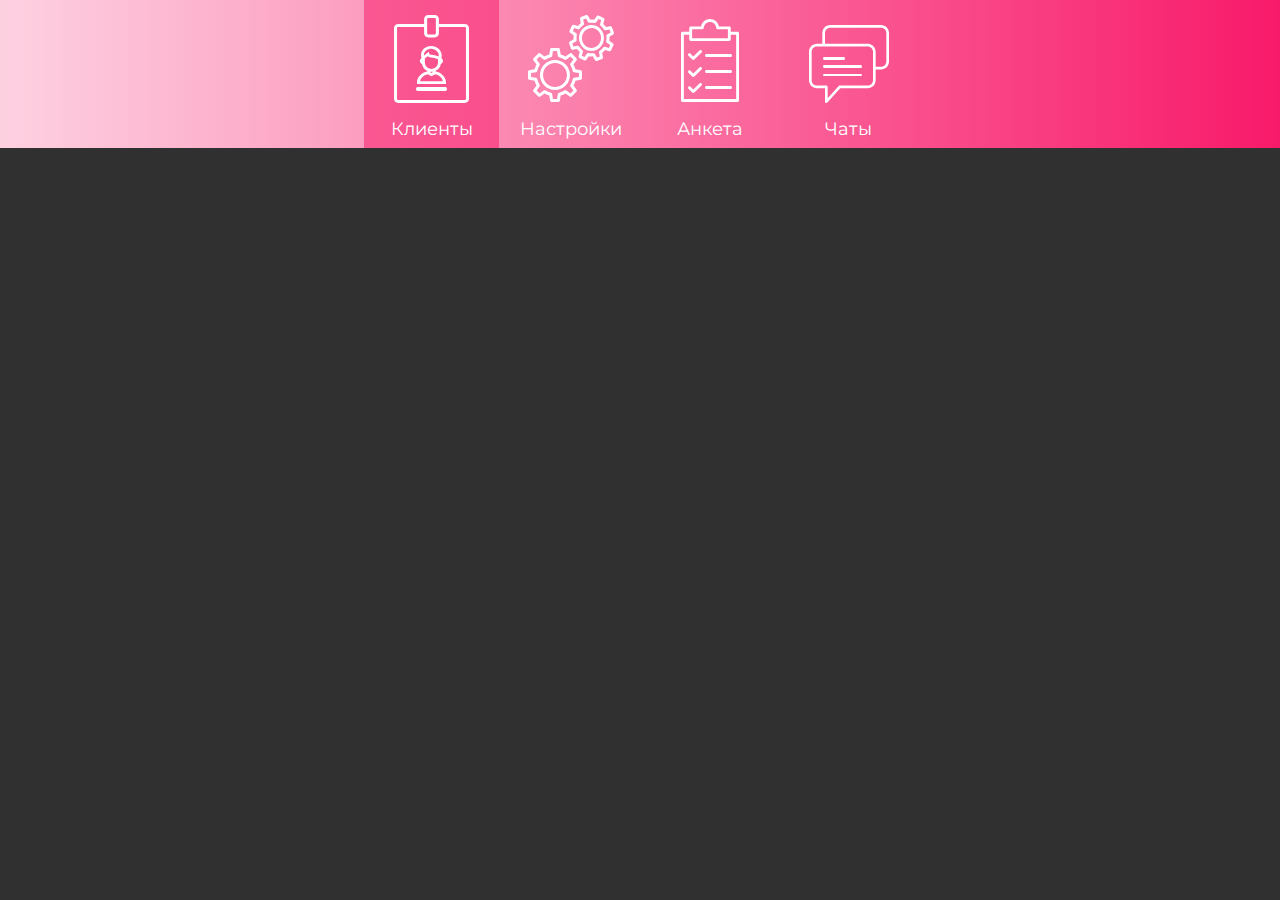
<file: site-navigation-demo/navigation.html>
<!doctype html>
<html lang="ru">
<head>
    <meta charset="UTF-8">
    <meta name="viewport"
          content="width=device-width, user-scalable=no, initial-scale=1.0, maximum-scale=1.0, minimum-scale=1.0">
    <meta http-equiv="X-UA-Compatible" content="ie=edge">
    <title>Document</title>
    <link rel="stylesheet" href="css/navigation.css">
    <link href="https://fonts.googleapis.com/css2?family=Montserrat:ital,wght@0,300;0,400;0,500;0,700;1,300;1,400;1,500;1,700&display=swap" rel="stylesheet">
</head>
<body>
<header>
    <nav>
        <a href="#" id="0" class="carousel-nav current-tab"><img src="img/clients.svg" alt="clients"> Клиенты</a>
        <a href="#" id="1" class="carousel-nav settings-nav"><img src="img/settings.svg" alt="settings"> Настройки</a>
        <a href="#" id="2" class="carousel-nav questions-nav"><img src="img/new-questions.svg" alt="new-questions"> Анкета</a>
        <a href="#" id="3" class="carousel-nav messages-nav"><img src="img/messages.svg" alt="messages"> Чаты</a>
    </nav>
</header>
<div class="content-carousel">
    <div class="carousel-inner">
        <div class="content page-1"></div>
        <div class="content page-2"></div>
        <div class="content page-3"></div>
        <div class="content page-4"></div>
    </div>
</div>
<script src="https://code.jquery.com/jquery-3.4.1.min.js" integrity="sha256-CSXorXvZcTkaix6Yvo6HppcZGetbYMGWSFlBw8HfCJo=" crossorigin="anonymous"></script>
<script src="js/slider.js"></script>
</body>
</html>
</file>
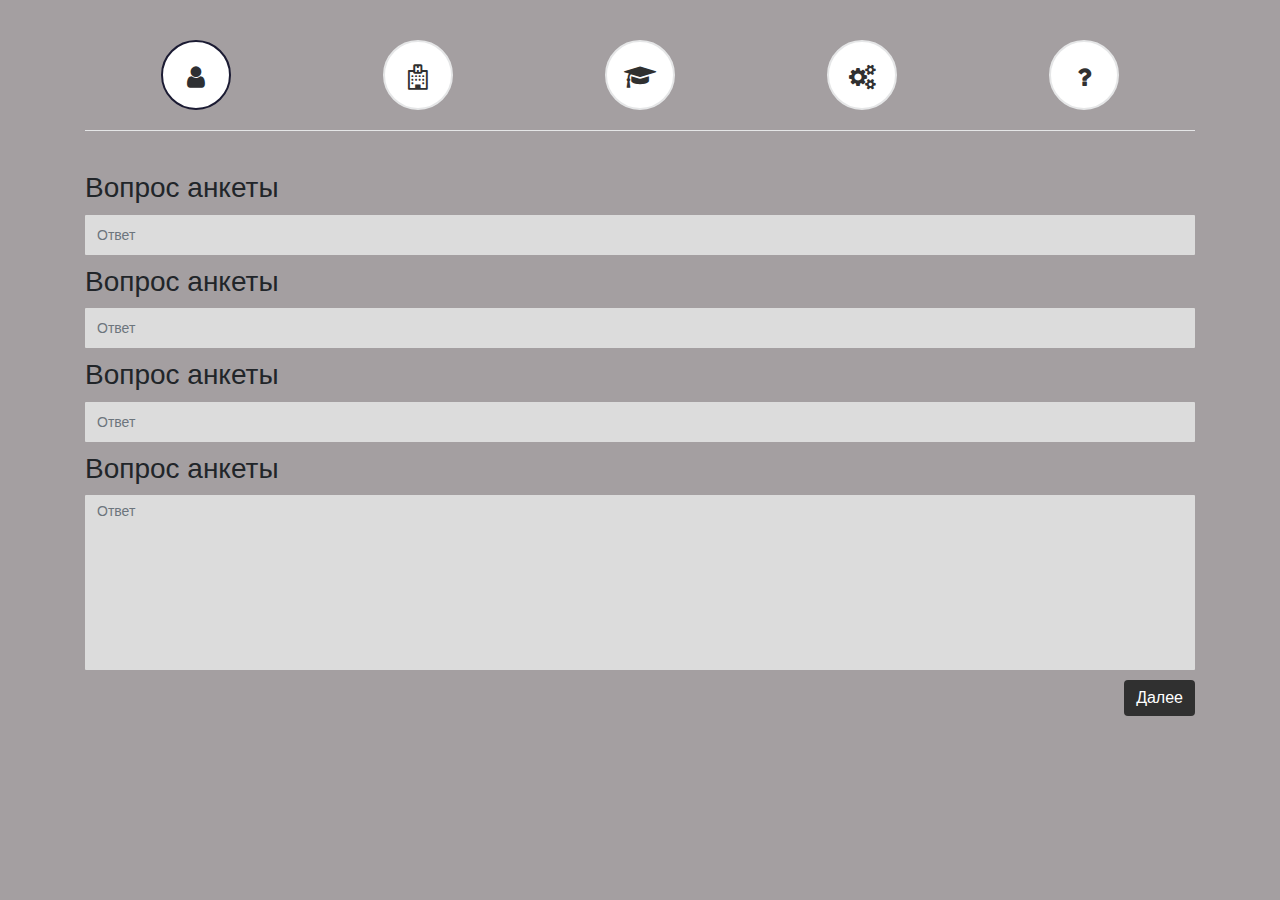
<file: wizard-user-profile/wizard-user-profile.html>
<!doctype html>
<html lang="ru">

<head>
  <meta charset="utf-8">
  <title>Добавление пользователя</title>
  <meta name="viewport" content="width=device-width, initial-scale=1">

  <link rel="stylesheet" href="css/normalize.css">
  <link rel="stylesheet" href="css/main.css">
  <link rel="stylesheet" href="css/bootstrap.min.css">
  <link href="https://maxcdn.bootstrapcdn.com/font-awesome/4.2.0/css/font-awesome.min.css" type="text/css" rel="stylesheet">

  <link rel="stylesheet" href="css/style.css">
</head>
<body>
<div class="container">
  <div class="wizard">
    <div class="wizard-inner">
      <ul class="nav nav-tabs" id="userAddWizard" role="tablist">
        <li class="wizard-part active">
          <a href="#step1" data-toggle="tab" aria-controls="step1" role="tab" title="Шаг 1">
            <span class="round-tab">
              <i class="fa fa-user" aria-hidden="true"></i>
            </span>
          </a>
        </li>
        <li class="wizard-part disabled">
          <a href="#step2" data-toggle="tab" aria-controls="step2" role="tab" title="Шаг 2">
            <span class="round-tab">
              <i class="fa fa-hospital-o" aria-hidden="true"></i>
            </span>
          </a>
        </li>
        <li class="wizard-part disabled">
          <a href="#step3" data-toggle="tab" aria-controls="step3" role="tab" title="Шаг 3">
            <span class="round-tab">
              <i class="fa fa-graduation-cap" aria-hidden="true"></i>
            </span>
          </a>
        </li>
        <li class="wizard-part disabled">
          <a href="#step4" data-toggle="tab" aria-controls="step3" role="tab" title="Шаг 3">
            <span class="round-tab">
              <i class="fa fa-cogs" aria-hidden="true"></i>
            </span>
          </a>
        </li>
        <li class="wizard-part disabled">
          <a href="#step5" data-toggle="tab" aria-controls="step3" role="tab" title="Шаг 3">
            <span class="round-tab">
              <i class="fa fa-question" aria-hidden="true"></i>
            </span>
          </a>
        </li>
      </ul>
    </div>
    <form role="form" method="post" action="#">
      <div class="tab-content">
        <div class="tab-pane active" role="tabpanel" id="step1">
          <h3>Вопрос анкеты</h3>
          <input class="data-input form-control" type="text" id="answer1" name="answer1" placeholder="Ответ">
          <h3>Вопрос анкеты</h3>
          <input class="data-input form-control" type="text" id="answer2" name="answer2" placeholder="Ответ">
          <h3>Вопрос анкеты</h3>
          <input class="data-input form-control" type="text" id="answer3" name="answer3" placeholder="Ответ">
          <h3>Вопрос анкеты</h3>
          <textarea class="data-input data-input-textarea form-control" id="answer4" name="answer4" placeholder="Ответ"></textarea>
          <ul class="list-inline pull-right">
            <li><button type="button" class="btn btn-primary next-step">Далее</button></li>
          </ul>
        </div>
        <div class="tab-pane" role="tabpanel" id="step2">
          <h3>Вопрос анкеты</h3>
          <input class="data-input form-control" type="text" id="answer5" name="answer5" placeholder="Ответ">
          <h3>Вопрос анкеты</h3>
          <input class="data-input form-control" type="text" id="answer6" name="answer6" placeholder="Ответ">
          <h3>Вопрос анкеты</h3>
          <input class="data-input form-control" type="text" id="answer7" name="answer7" placeholder="Ответ">
          <ul class="list-inline pull-right">
            <li><button type="button" class="btn btn-primary next-step">Далее</button></li>
          </ul>
        </div>
        <div class="tab-pane" role="tabpanel" id="step3">
          <h3>Вопрос анкеты</h3>
          <input class="data-input form-control" type="text" id="answer8" name="answer8" placeholder="Ответ">
          <h3>Вопрос анкеты</h3>
          <input class="data-input form-control" type="text" id="answer9" name="answer9" placeholder="Ответ">
          <h3>Вопрос анкеты</h3>
          <input class="data-input form-control" type="text" id="answer10" name="answer10" placeholder="Ответ">
          <ul class="list-inline pull-right">
            <li><button type="button" class="btn btn-primary next-step">Далее</button></li>
          </ul>
        </div>
        <div class="tab-pane" role="tabpanel" id="step4">
          <h3>Вопрос анкеты</h3>
          <input class="data-input form-control" type="text" id="answer11" name="answer11" placeholder="Ответ">
          <h3>Вопрос анкеты</h3>
          <input class="data-input form-control" type="text" id="answer12" name="answer12" placeholder="Ответ">
          <ul class="list-inline pull-right">
            <li><button type="button" class="btn btn-primary next-step">Далее</button></li>
          </ul>
        </div>
        <div class="tab-pane" role="tabpanel" id="step5">
          <h3>Опишите подробно Ваши ожидания от данного сервиса</h3>
          <textarea class="data-input data-input-textarea form-control" id="answer13" name="answer13" placeholder="Чего вы хотите добиться при использовании данного сервиса?"></textarea>
          <span>Я ознакомлен с</span><a href="#"> Соглашением о конфиденциальности </a><span>и принимаю его</span> <input type="checkbox" id="confidence" name="confidence" required>
          <ul class="list-inline pull-right">
            <li><button type="submit" class="btn btn-success next-step">Сохранить</button></li>
          </ul>
        </div>
      </div>
    </form>
  </div>
</div>


<script src="https://code.jquery.com/jquery-3.3.1.slim.min.js" integrity="sha384-q8i/X+965DzO0rT7abK41JStQIAqVgRVzpbzo5smXKp4YfRvH+8abtTE1Pi6jizo" crossorigin="anonymous"></script>
<script src="https://cdnjs.cloudflare.com/ajax/libs/popper.js/1.14.7/umd/popper.min.js" integrity="sha384-UO2eT0CpHqdSJQ6hJty5KVphtPhzWj9WO1clHTMGa3JDZwrnQq4sF86dIHNDz0W1" crossorigin="anonymous"></script>
<script src="https://stackpath.bootstrapcdn.com/bootstrap/4.3.1/js/bootstrap.min.js" integrity="sha384-JjSmVgyd0p3pXB1rRibZUAYoIIy6OrQ6VrjIEaFf/nJGzIxFDsf4x0xIM+B07jRM" crossorigin="anonymous"></script>
<script src="js/wizard.js"></script>
</body>
</html>
</file>
<file: photoalbum-minies/css/photoalbum.css>
body {
  margin: 0;
  padding: 0;
  font-family: 'Montserrat', sans-serif; }

a {
  text-decoration: none; }

.main-minifyPhoto-block {
  position: relative;
  width: 155px;
  height: 155px;
  display: inline-block;
  margin: 12px; }

.userPhoto-minify {
  width: 145px;
  height: 145px;
  position: absolute;
  -webkit-box-shadow: 1px 1px 7px rgba(0, 0, 0, 0.6);
  box-shadow: 1px 1px 7px rgba(0, 0, 0, 0.6); }

.first-minify {
  top: 0;
  left: 0;
  z-index: 5; }

.second-minify {
  top: 6px;
  left: 6px;
  z-index: 4; }

.third-minify {
  top: 12px;
  left: 12px;
  z-index: 3; }

.userPhoto-minify-date {
  display: block;
  position: absolute;
  width: 78px;
  height: 19px;
  right: 10px;
  bottom: 10px;
  background: #000;
  z-index: 6;
  color: #fff;
  font-size: 12px;
  text-align: center;
  line-height: 19px;
  opacity: 0.6; }
</file>
<file: product-card/css/product-card.css>
body {
  background: #ECEBEB;
  margin: 0;
  padding: 0;
  font-family: 'Montserrat', sans-serif; }

.productCard-body {
  display: inline-block;
  width: 300px;
  height: 400px;
  background: #fff;
  margin: 0 10px 25px 10px;
  text-align: center; }

.productCard-photo {
  margin: 17px 0 0 0; }

.productCard-description {
  font-size: 14px;
  width: 250px;
  margin: 10px auto; }

.productCard-cost {
  font-size: 18px;
  font-weight: 500; }

.productCard-like {
  position: absolute;
  margin-left: 16px; }
</file>
<file: shop-desktop/styles/base_css.css>
body {
	font-family: Arial;
	background: #f1f2f0;
	user-select: none;
}
article {
	margin-bottom: 10px;
}
.phone {
	font-size: 20px;
	display: inline-block;
	color: #4f4f4f;
}
.phone span {
	color: #da501a;
}
header{
	margin-bottom: 7px;
}
.logo {
	margin-top: 10px; 
	height: 80px;
	width: 226px;
}
.container {
	background: #f8f8f8;
}
.orange_hover_link {
	color: #e2e2e2;
} 
.center {
	text-align: center;
}
.nav {
	float: left;
}
.fa-phone {
	transform: scale(-1,1);
}
.nav li {
	float: right;
	list-style-type: none;
	font-size: 14px;
	margin-left: 30px;
}
.catalog__text {
	color: #727272;
}
.contacts {
	padding: 20px 40px;
}
.navbar	{
	background: #4f4f4f;
	padding: 20px 0;
}
.search {
	border: 1px solid #000;
 	width: 230px;
	height: 25px;
	float: right;
	margin-right: 30px;
	border-radius: 2px;
	background: #eff0f2;
	color: #000;
	padding-left: 10px;
	font-size: 14px;
}
.search__button {
	outline: none !important;
	top: 1px;
	height: 1px;
	position: absolute;
	right: 50px;
	cursor: pointer;
	background: #eff0f2;
	border: none;
	transform: scale(-1, 1);
	color: #c0c0c0;
}
.phones {
	width: 350px;
	height: 50px;
	line-height: 25px;
	margin: 25px 0;
}
.login__bascket {
	width: 350px;
	height: 50px;
	line-height: 20px;
	margin: 25px 0;
}
.bascket {
	text-decoration: none;
}
.orange_hover_link:hover{
	color: #da501a;
	text-decoration: none;
	border-bottom: 1px solid #da501a;
}
.left_sidebar{
	width: 210px;
	margin-top: 27px;
}
.btn {
	padding: 5px;
	margin: 4px;
	width: 220px;
	background: #f3f2f0;
	color: #4f4f4f;
}
.dropdown-menu {
	width: 220px;
	padding: 0 20px;
}
.dropdown-menu a {
	color: #8c8c8c;
}
.tel {
	color: inherit;
}
.tel:hover {
	color: inherit;
}

.catalog_category, .catalog_category__drop{
	width: 210px;
	padding-left: 0;
	list-style-type: none;

}
.catalog_category__item{
	width: 210px;
	height: 32px;
	display: inline-block;
	margin-bottom: 2px;
	padding-left: 19px;
	background-color: #f3f2f0; 
	line-height: 32px;
	cursor: pointer;

}
.catalog_category__item>a{
	border-bottom: 1px solid #4f4f4f;
	text-decoration: none;
	color: #4f4f4f;
}
.catalog_category__drop_item>a:hover{
	color: #f2571a;
	border-bottom: 1px solid #f2571a; 
}
.catalog_category__drop{
	display: none;
	margin-top: 12px;
	margin-bottom: 12px;
	margin-left: -19px;
	overflow: hidden;
}
.catalog_category__drop_item{
	padding-left: 33px;
	cursor: pointer;
}
.catalog_category__drop_item > a {
	border-bottom: 1px solid #8c8c8c;
	text-decoration: none;
	color: #8c8c8c;
}
.catalog_category__drop_item:before{
	content:  "—";
    position: relative;
    left: -4px;
    color: #8c8c8c;
}
.open{
	background-color: #ed6d3b;
	cursor: pointer;
}
.open > a{
	color: #ffffff;
	border-bottom: 0;
	text-decoration: none;
}
.message {
	color: #4f4f4f;
}
.bascket {
	color: #4f4f4f;
}
.lk {
	color: #ed6d3b;
}
.leaf {
	color: #4f4f4f;
}
.catalog_category__item:hover {
	background: #e9e9e9;
}
.open:hover {
	background-color: #ed6d3b;
}
.news {
	margin-top: 100px;
	margin-left: 10px;
}
.news_date {
	font-size: 12px;
	color: #898989;
	margin-bottom: 0px;
}
.news_title {
	color: #4f4f4f;
	font-size: 14px;
	text-decoration: underline;
}
.news_text {
	font-size: 13px;
	color: #898989;
}
.news_message {
	margin-top: 70px;
}
.banner_item > img{
	height: 245px;
	width: 210px;
}
.contact_us {
	padding-top: 50px;
}
.contact_us_link {
	padding: 20px 60px;
	color: #fff;
	border-radius: 3px;
	background: #4f4f4f;
	display: block;
}
.contact_us_link:hover {
	background: #ef5416;
	cursor: pointer;
	color: #fff;
	text-decoration: none;
}
.banner_block {
	padding-top: 50px;
	overflow: hidden;
}
.banner_item {
	margin-bottom: 20px;
	margin-left: 20px;
}
.content{
	padding-top: 27px;
}
.footer_navbar {
	background: #f8f8f8;
	margin-bottom: 20px;
}
.footer_link {
	color: #747474;
	border-bottom: 1px solid #747474;
}
.site_info {
	background: #f2f1f2;
}
.footer_description {
	color: #5e5e5e;
	font-size: 13px;
	overflow: hidden;
	margin-top: 20px;
}
.footer_nav {
	margin-top: 20px;
}
.site_autor {
	font-size: 14px;
	color: #747474;
}
.devkor {
	font-size: 16px;
	color: #e27d55;
}
.review_title:hover {
	color: #f2571a;
	text-decoration: underline;
}
.devkor:hover {
	color: #f2571a;
	text-decoration: underline;
}
.breadcrumbs {
	width: 100%;
	padding: 0;
	margin-left: 12px;
}
.breadcrumbs li {
	display: inline;
	list-style-type: none;
}
.breadcrumbs_item {
	color: #e27d55;
	margin: 0px 10px;
}
.breadcrumbs_item:hover {
	color: #f2571a;
}
.product_name_breadcrumbs {
	color: #8c8c8c;
	margin: 0px 10px;
}
</file>
<file: shop-desktop/styles/main_styles.css>
.carousel-inner{
	height: 250px;
    width: 670px;
    margin-left: auto;
    margin-right: auto;

}
.carousel-control-prev {
    left: 0;
    width: 77px;
}
.carousel-control-next {
    right: 0;
    width: 77px;
}
.carousel-item {
	margin-left: 15px;
}
.carousel__control {
	color: #dadada;
	font-size: 70px;
}
.carousel-control-prev:hover span {
	color: #656060;
}
.carousel-control-next:hover span {
	color: #656060;
}
.carousel_img {
	height: 218px;
	width: 292px; 
}
.slider_shop_title {
	font-size: 24px;
	font-weight: bold;
}
.slider_shop_table td {
	font-size: 13px;
	color: #4f4f4f;
	width: 160px;
	padding: 2px 0;
}
.slider_shop_table tr:nth-child(odd) {
	background: #f3f2f0;
}
.slider_shop_price_title {
	color: #4f4f4f;
	font-size: 18px;
}
.slider_shop_price_value {
	color: #000;
	font-size: 22px;
}
.slider_shop_price_currency {
	color: #4f4f4f;
	font-size: 14px;
}
.slider_shop_link {
	padding: 5px;
	background: #4f4f4f;
	color: #fff;
	border-radius: 3px;
	margin-left: 15px;
}
.slider_shop_link:hover {
	background: #ef5416;
	cursor: pointer;
	color: #fff;
	text-decoration: none;
}
.sale {
	background: #ffffff;
	padding: 5px;
	margin-top: 80px;
}
.product_block_name {
	font-weight: bold;
	font-size: 16px;
	border-bottom: 2px solid #000;
	margin: 10px 20px;
	display: inline-block;
	overflow: hidden;
}
.product_price {
	width: 100px;
	padding: 5px;
	background: #4f4f4f;
	color: #fff;
	color: #f3f2f0;
	position: absolute;
	right: 35px;
	top: 110px;
	opacity: 0.8;
}
.product_image {
	height: 156px;
	width: 211px;
}
.product_price_value {
	font-size: 24px;
}
.product_price_currency {
	font-size: 18px;
}
.product_link {
	display: inline-block;
	font-size: 14px;
	color: #e27d55;
	text-decoration: underline;
	margin: 10px 0;
	font-weight: 700;
}
.product_link:hover {
	color: #f2571a;
}
.top_sales {
	margin-top: 40px;
	background: #ffffff;
	padding: 5px;
}
.product {
	margin-bottom: 20px;
}
.contact_us {
	padding-top: 50px;
}
.contact_us_link {
	padding: 20px 60px;
	color: #fff;
	border-radius: 3px;
	background: #4f4f4f;
	display: block;
}
.contact_us_link:hover {
	background: #ef5416;
	cursor: pointer;
	color: #fff;
	text-decoration: none;
}
.review_block {
	padding-top: 80px;
}
.block_title {
	font-size: 24px;
	color: #4f4f4f;
}
.review_title {
	font-size: 18px;
	text-decoration: underline;
	color: #e27d55;
}
.review {
	font-size: 14px;
	color: #4f4f4f;
}
.review_item {
	margin-bottom: 30px;
	margin-left: 5px;
}
.review_img {
	height: 121px;
	width: 162px;
	border: 5px solid #f3f2f0;
}
.about_us {
	padding-top: 80px;
}
.about_us_text {
	margin-left: 5px;
	font-size: 13px;
	color: #4f4f4f:;
}
.read_more {
	color: #4f4f4f;
	text-decoration: underline;
	font-size: 16px;
}
.read_more:hover {
	color: #e27d55;
}
article {
	margin-bottom: 10px;
}
.review_title:hover {
	color: #f2571a;
	text-decoration: underline;
}
.zoom {
	-moz-transition: all 1s ease-out;
	-o-transition: all 1s ease-out;
	-webkit-transition: all 1s ease-out;
}
.zoom:hover{
	-webkit-transform: scale(1.1);
	-moz-transform: scale(1.1);
	-o-transform: scale(1.1);
}
.product_image_container {
	overflow:hidden;
	height: 156px;
	width: 211px;
	margin-left: 21px;
}
</file>
<file: tests-demo/css/tests.css>
body {
  font-family: 'Montserrat', sans-serif; }

.test-body {
  width: 100%;
  max-width: 1256px;
  margin: 0 auto; }

.question-number {
  display: inline-block;
  width: 25px;
  height: 25px;
  background-color: #7EE43F;
  color: #ffffff;
  text-align: center;
  line-height: 28px;
  border-radius: 50%;
  margin-right: 20px;
  font-size: 18px; }

.question {
  text-align: center;
  font-size: 24px; }

.content-separator {
  background: -webkit-gradient(linear, left top, right top, from(rgba(248, 26, 106, 0.2)), to(#f81a6a));
  background: -webkit-linear-gradient(left, rgba(248, 26, 106, 0.2), #f81a6a);
  background: -o-linear-gradient(left, rgba(248, 26, 106, 0.2), #f81a6a);
  background: linear-gradient(to right, rgba(248, 26, 106, 0.2), #f81a6a);
  border: none;
  height: 1px;
  max-width: 1256px;
  width: 100%; }

.answers-body {
  width: 100%;
  max-width: 1200px;
  margin: 0 auto; }

.answer {
  width: 49%;
  display: inline-block;
  text-align: center;
  font-size: 24px; }
  .answer input {
    -webkit-appearance: none;
    -moz-appearance: none;
    appearance: none;
    width: 18px;
    height: 18px;
    position: relative;
    outline: none;
    margin-right: 20px;
    cursor: pointer; }
  .answer input[type='radio']::before {
    content: '';
    position: absolute;
    top: 50%;
    left: 50%;
    width: 18px;
    height: 18px;
    border-radius: 50%;
    -webkit-transform: translate(-50%, -50%);
    -ms-transform: translate(-50%, -50%);
    transform: translate(-50%, -50%);
    background-color: white;
    border: 2px solid #70CA38; }
  .answer input[type='radio']:checked::after {
    content: '';
    position: absolute;
    top: 50%;
    left: 50%;
    width: 10px;
    height: 10px;
    border-radius: 50%;
    background: -webkit-gradient(linear, left top, right top, from(#BEF81B), to(#70CA38));
    background: -webkit-linear-gradient(left, #BEF81B, #70CA38);
    background: -o-linear-gradient(left, #BEF81B, #70CA38);
    background: linear-gradient(to right, #BEF81B, #70CA38);
    -webkit-transform: translate(-50%, -50%);
    -ms-transform: translate(-50%, -50%);
    transform: translate(-50%, -50%);
    visibility: visible; }
</file>
<file: uvelirMag-header/css/main.css>
.header-top {
  height: 44px;
  background-color: #198CE4;
  color: #FEFEFE; }
  .header-top a {
    color: white; }

.header-top__item {
  display: inline-block;
  list-style-type: none;
  float: left;
  margin: -3px 35px 0 0; }

.social {
  margin-top: -6px; }
  .social a {
    margin: 0 2px; }

.sign-in {
  float: right; }
  .sign-in a {
    text-decoration: underline; }

.header-body {
  background-color: #FEFEFE;
  height: 120px; }
  .header-body .container {
    border-bottom: 1px solid #C5C9C7; }

.header-logo {
  margin: 18px 5px; }

.search-input {
  width: 500px;
  height: 40px;
  -webkit-box-shadow: none;
  box-shadow: none;
  border: 1px solid #E1E1E1;
  position: absolute;
  top: 40px;
  padding-left: 20px;
  border-radius: 5px;
  color: #616161; }

.search-submit {
  outline: none !important;
  z-index: 10;
  border: none;
  background: none;
  position: absolute;
  left: 470px;
  top: 52px;
  color: #616161; }

.header-body__nav {
  position: absolute;
  margin: 0;
  top: 50px;
  right: 35px; }

.header-body__nav_item {
  list-style-type: none;
  display: inline-block;
  font-size: 14px; }
  .header-body__nav_item a {
    color: #333333;
    margin: 0 7px; }
    .header-body__nav_item a span {
      position: relative;
      bottom: 5px;
      margin: 4px; }

.header-navigation {
  background: #FEFEFE;
  height: 60px; }
  .header-navigation nav {
    margin: 20px 0; }

.nav__item {
  margin: 32px;
  color: #333333; }

.red-circle {
  position: absolute;
  margin-left: 3px; }

.mobile-menu__trigger {
  display: none; }

.header-body__nav_mobile {
  display: none; }

.mobile-menu {
  display: none; }

.mobile-menu__shadow {
  display: none; }

body {
  background-color: #F4F6F8; }

a {
  text-decoration: none;
  outline:  none !important;}

li {
  list-style-type: none; }

@media (max-width: 1199px) and (min-width: 360px) {
  .header-top {
    height: 30px; }
  .header-top__item {
    margin: -8px 5px 0 0;
    font-size: 13px; }
    .header-top__item a {
      font-size: 13px; }
  .sign-in {
    display: none; }
  .phone {
    float: right; }
  .location {
    margin-left: -30px;
    margin-right: 15px; }
  .search {
    display: none; }
  .header-body__nav {
    top: 12px;
    right: 12px; }
  .header-body__nav_mobile {
    display: block; }
  .social {
    margin-top: -8px; }
    .social img {
      width: 16px; }
  .header-logo {
    margin: 0;
    width: 78px;
    position: absolute;
    top: 5px;
    left: 70px; }
  .mobile-menu__trigger {
    display: inline-block; }
  .header-navigation {
    display: none !important; }
  .header-body {
    height: 50px; }
    .header-body .container {
      border: none; }
  .mobile-menu__trigger {
    position: absolute;
    top: 17px;
    left: 25px; }
  .header-body__nav_pc {
    display: none; }
  .mobile-menu {
    display: block;
    position: fixed;
    width: 270px;
    height: 100vh;
    top: 0;
    left: -270px;
    background: #198CE4;
    z-index: 200;
    color: #FEFEFE;
    font-size: 16px; }
    .mobile-menu a {
      color: #FEFEFE;
      font-size: 16px; }
    .mobile-menu ul {
      padding-left: 20px; }
    .mobile-menu li {
      margin: 20px 0; }
  .mobile-menu__shadow {
    display: none;
    position: fixed;
    background: #333333;
    opacity: 0;
    width: 100vw;
    height: 100vh;
    top: 0;
    left: 0;
    z-index: 199; }
  .mobile-menu__heading {
    text-align: center; }
  .mobile-menu__close-button {
    position: absolute;
    right: 30px; }
  .mobile-menu__company {
    position: absolute;
    bottom: 20px;
    font-size: 13px;
    opacity: 0.7; }
  .chevron-right {
    position: absolute;
    right: 30px; } }
</file>
<file: uvelirMag-header/css/grid.css>
.sr-only {
    position: absolute;
    width: 1px;
    height: 1px;
    padding: 0;
    margin: -1px;
    overflow: hidden;
    clip: rect(0, 0, 0, 0);
    white-space: nowrap;
    border: 0;
}

.sr-only-focusable:active, .sr-only-focusable:focus {
    position: static;
    width: auto;
    height: auto;
    overflow: visible;
    clip: auto;
    white-space: normal;
}

/*!
 * Bootstrap Grid v4.4.1 (https://getbootstrap.com/)
 * Copyright 2011-2019 The Bootstrap Authors
 * Copyright 2011-2019 Twitter, Inc.
 * Licensed under MIT (https://github.com/twbs/bootstrap/blob/master/LICENSE)
 */
html {
    -webkit-box-sizing: border-box;
    box-sizing: border-box;
    -ms-overflow-style: scrollbar;
}

*,
*::before,
*::after {
    -webkit-box-sizing: inherit;
    box-sizing: inherit;
}

.container {
    width: 100%;
    padding-right: 15px;
    padding-left: 15px;
    margin-right: auto;
    margin-left: auto;
}
@media (min-width: 576px) {
    .container {
        max-width: 540px;
    }
}
@media (min-width: 768px) {
    .container {
        max-width: 720px;
    }
}
@media (min-width: 992px) {
    .container {
        max-width: 960px;
    }
}
@media (min-width: 1200px) {
    .container {
        max-width: 1140px;
    }
}
@media (min-width: 1401px) {
    .container {
        max-width: 1400px;
    }
}
.container-fluid, .container-sm, .container-md, .container-lg, .container-xl {
    width: 100%;
    padding-right: 15px;
    padding-left: 15px;
    margin-right: auto;
    margin-left: auto;
}

@media (min-width: 576px) {
    .container, .container-sm {
        max-width: 540px;
    }
}
@media (min-width: 768px) {
    .container, .container-sm, .container-md {
        max-width: 720px;
    }
}
@media (min-width: 992px) {
    .container, .container-sm, .container-md, .container-lg {
        max-width: 960px;
    }
}
@media (min-width: 1200px) {
    .container, .container-sm, .container-md, .container-lg, .container-xl {
        max-width: 1140px;
    }
}
@media (min-width: 1400px) {
    .container, .container-sm, .container-md, .container-lg, .container-xl {
        max-width: 1400px;
    }
}
.row {
    display: -webkit-box;
    display: -ms-flexbox;
    display: flex;
    -ms-flex-wrap: wrap;
    flex-wrap: wrap;
    margin-right: -15px;
    margin-left: -15px;
}

.no-gutters {
    margin-right: 0;
    margin-left: 0;
}
.no-gutters > .col,
.no-gutters > [class*="col-"] {
    padding-right: 0;
    padding-left: 0;
}

.col-1, .col-2, .col-3, .col-4, .col-5, .col-6, .col-7, .col-8, .col-9, .col-10, .col-11, .col-12, .col,
.col-auto, .col-sm-1, .col-sm-2, .col-sm-3, .col-sm-4, .col-sm-5, .col-sm-6, .col-sm-7, .col-sm-8, .col-sm-9, .col-sm-10, .col-sm-11, .col-sm-12, .col-sm,
.col-sm-auto, .col-md-1, .col-md-2, .col-md-3, .col-md-4, .col-md-5, .col-md-6, .col-md-7, .col-md-8, .col-md-9, .col-md-10, .col-md-11, .col-md-12, .col-md,
.col-md-auto, .col-lg-1, .col-lg-2, .col-lg-3, .col-lg-4, .col-lg-5, .col-lg-6, .col-lg-7, .col-lg-8, .col-lg-9, .col-lg-10, .col-lg-11, .col-lg-12, .col-lg,
.col-lg-auto, .col-xl-1, .col-xl-2, .col-xl-3, .col-xl-4, .col-xl-5, .col-xl-6, .col-xl-7, .col-xl-8, .col-xl-9, .col-xl-10, .col-xl-11, .col-xl-12, .col-xl,
.col-xl-auto {
    position: relative;
    width: 100%;
    padding-right: 15px;
    padding-left: 15px;
}

.col {
    -ms-flex-preferred-size: 0;
    flex-basis: 0;
    -webkit-box-flex: 1;
    -ms-flex-positive: 1;
    flex-grow: 1;
    max-width: 100%;
}

.row-cols-1 > * {
    -webkit-box-flex: 0;
    -ms-flex: 0 0 100%;
    flex: 0 0 100%;
    max-width: 100%;
}

.row-cols-2 > * {
    -webkit-box-flex: 0;
    -ms-flex: 0 0 50%;
    flex: 0 0 50%;
    max-width: 50%;
}

.row-cols-3 > * {
    -webkit-box-flex: 0;
    -ms-flex: 0 0 33.3333333333%;
    flex: 0 0 33.3333333333%;
    max-width: 33.3333333333%;
}

.row-cols-4 > * {
    -webkit-box-flex: 0;
    -ms-flex: 0 0 25%;
    flex: 0 0 25%;
    max-width: 25%;
}

.row-cols-5 > * {
    -webkit-box-flex: 0;
    -ms-flex: 0 0 20%;
    flex: 0 0 20%;
    max-width: 20%;
}

.row-cols-6 > * {
    -webkit-box-flex: 0;
    -ms-flex: 0 0 16.6666666667%;
    flex: 0 0 16.6666666667%;
    max-width: 16.6666666667%;
}

.col-auto {
    -webkit-box-flex: 0;
    -ms-flex: 0 0 auto;
    flex: 0 0 auto;
    width: auto;
    max-width: 100%;
}

.col-1 {
    -webkit-box-flex: 0;
    -ms-flex: 0 0 8.3333333333%;
    flex: 0 0 8.3333333333%;
    max-width: 8.3333333333%;
}

.col-2 {
    -webkit-box-flex: 0;
    -ms-flex: 0 0 16.6666666667%;
    flex: 0 0 16.6666666667%;
    max-width: 16.6666666667%;
}

.col-3 {
    -webkit-box-flex: 0;
    -ms-flex: 0 0 25%;
    flex: 0 0 25%;
    max-width: 25%;
}

.col-4 {
    -webkit-box-flex: 0;
    -ms-flex: 0 0 33.3333333333%;
    flex: 0 0 33.3333333333%;
    max-width: 33.3333333333%;
}

.col-5 {
    -webkit-box-flex: 0;
    -ms-flex: 0 0 41.6666666667%;
    flex: 0 0 41.6666666667%;
    max-width: 41.6666666667%;
}

.col-6 {
    -webkit-box-flex: 0;
    -ms-flex: 0 0 50%;
    flex: 0 0 50%;
    max-width: 50%;
}

.col-7 {
    -webkit-box-flex: 0;
    -ms-flex: 0 0 58.3333333333%;
    flex: 0 0 58.3333333333%;
    max-width: 58.3333333333%;
}

.col-8 {
    -webkit-box-flex: 0;
    -ms-flex: 0 0 66.6666666667%;
    flex: 0 0 66.6666666667%;
    max-width: 66.6666666667%;
}

.col-9 {
    -webkit-box-flex: 0;
    -ms-flex: 0 0 75%;
    flex: 0 0 75%;
    max-width: 75%;
}

.col-10 {
    -webkit-box-flex: 0;
    -ms-flex: 0 0 83.3333333333%;
    flex: 0 0 83.3333333333%;
    max-width: 83.3333333333%;
}

.col-11 {
    -webkit-box-flex: 0;
    -ms-flex: 0 0 91.6666666667%;
    flex: 0 0 91.6666666667%;
    max-width: 91.6666666667%;
}

.col-12 {
    -webkit-box-flex: 0;
    -ms-flex: 0 0 100%;
    flex: 0 0 100%;
    max-width: 100%;
}

.order-first {
    -webkit-box-ordinal-group: 0;
    -ms-flex-order: -1;
    order: -1;
}

.order-last {
    -webkit-box-ordinal-group: 14;
    -ms-flex-order: 13;
    order: 13;
}

.order-0 {
    -webkit-box-ordinal-group: 1;
    -ms-flex-order: 0;
    order: 0;
}

.order-1 {
    -webkit-box-ordinal-group: 2;
    -ms-flex-order: 1;
    order: 1;
}

.order-2 {
    -webkit-box-ordinal-group: 3;
    -ms-flex-order: 2;
    order: 2;
}

.order-3 {
    -webkit-box-ordinal-group: 4;
    -ms-flex-order: 3;
    order: 3;
}

.order-4 {
    -webkit-box-ordinal-group: 5;
    -ms-flex-order: 4;
    order: 4;
}

.order-5 {
    -webkit-box-ordinal-group: 6;
    -ms-flex-order: 5;
    order: 5;
}

.order-6 {
    -webkit-box-ordinal-group: 7;
    -ms-flex-order: 6;
    order: 6;
}

.order-7 {
    -webkit-box-ordinal-group: 8;
    -ms-flex-order: 7;
    order: 7;
}

.order-8 {
    -webkit-box-ordinal-group: 9;
    -ms-flex-order: 8;
    order: 8;
}

.order-9 {
    -webkit-box-ordinal-group: 10;
    -ms-flex-order: 9;
    order: 9;
}

.order-10 {
    -webkit-box-ordinal-group: 11;
    -ms-flex-order: 10;
    order: 10;
}

.order-11 {
    -webkit-box-ordinal-group: 12;
    -ms-flex-order: 11;
    order: 11;
}

.order-12 {
    -webkit-box-ordinal-group: 13;
    -ms-flex-order: 12;
    order: 12;
}

.offset-1 {
    margin-left: 8.3333333333%;
}

.offset-2 {
    margin-left: 16.6666666667%;
}

.offset-3 {
    margin-left: 25%;
}

.offset-4 {
    margin-left: 33.3333333333%;
}

.offset-5 {
    margin-left: 41.6666666667%;
}

.offset-6 {
    margin-left: 50%;
}

.offset-7 {
    margin-left: 58.3333333333%;
}

.offset-8 {
    margin-left: 66.6666666667%;
}

.offset-9 {
    margin-left: 75%;
}

.offset-10 {
    margin-left: 83.3333333333%;
}

.offset-11 {
    margin-left: 91.6666666667%;
}

@media (min-width: 576px) {
    .col-sm {
        -ms-flex-preferred-size: 0;
        flex-basis: 0;
        -webkit-box-flex: 1;
        -ms-flex-positive: 1;
        flex-grow: 1;
        max-width: 100%;
    }

    .row-cols-sm-1 > * {
        -webkit-box-flex: 0;
        -ms-flex: 0 0 100%;
        flex: 0 0 100%;
        max-width: 100%;
    }

    .row-cols-sm-2 > * {
        -webkit-box-flex: 0;
        -ms-flex: 0 0 50%;
        flex: 0 0 50%;
        max-width: 50%;
    }

    .row-cols-sm-3 > * {
        -webkit-box-flex: 0;
        -ms-flex: 0 0 33.3333333333%;
        flex: 0 0 33.3333333333%;
        max-width: 33.3333333333%;
    }

    .row-cols-sm-4 > * {
        -webkit-box-flex: 0;
        -ms-flex: 0 0 25%;
        flex: 0 0 25%;
        max-width: 25%;
    }

    .row-cols-sm-5 > * {
        -webkit-box-flex: 0;
        -ms-flex: 0 0 20%;
        flex: 0 0 20%;
        max-width: 20%;
    }

    .row-cols-sm-6 > * {
        -webkit-box-flex: 0;
        -ms-flex: 0 0 16.6666666667%;
        flex: 0 0 16.6666666667%;
        max-width: 16.6666666667%;
    }

    .col-sm-auto {
        -webkit-box-flex: 0;
        -ms-flex: 0 0 auto;
        flex: 0 0 auto;
        width: auto;
        max-width: 100%;
    }

    .col-sm-1 {
        -webkit-box-flex: 0;
        -ms-flex: 0 0 8.3333333333%;
        flex: 0 0 8.3333333333%;
        max-width: 8.3333333333%;
    }

    .col-sm-2 {
        -webkit-box-flex: 0;
        -ms-flex: 0 0 16.6666666667%;
        flex: 0 0 16.6666666667%;
        max-width: 16.6666666667%;
    }

    .col-sm-3 {
        -webkit-box-flex: 0;
        -ms-flex: 0 0 25%;
        flex: 0 0 25%;
        max-width: 25%;
    }

    .col-sm-4 {
        -webkit-box-flex: 0;
        -ms-flex: 0 0 33.3333333333%;
        flex: 0 0 33.3333333333%;
        max-width: 33.3333333333%;
    }

    .col-sm-5 {
        -webkit-box-flex: 0;
        -ms-flex: 0 0 41.6666666667%;
        flex: 0 0 41.6666666667%;
        max-width: 41.6666666667%;
    }

    .col-sm-6 {
        -webkit-box-flex: 0;
        -ms-flex: 0 0 50%;
        flex: 0 0 50%;
        max-width: 50%;
    }

    .col-sm-7 {
        -webkit-box-flex: 0;
        -ms-flex: 0 0 58.3333333333%;
        flex: 0 0 58.3333333333%;
        max-width: 58.3333333333%;
    }

    .col-sm-8 {
        -webkit-box-flex: 0;
        -ms-flex: 0 0 66.6666666667%;
        flex: 0 0 66.6666666667%;
        max-width: 66.6666666667%;
    }

    .col-sm-9 {
        -webkit-box-flex: 0;
        -ms-flex: 0 0 75%;
        flex: 0 0 75%;
        max-width: 75%;
    }

    .col-sm-10 {
        -webkit-box-flex: 0;
        -ms-flex: 0 0 83.3333333333%;
        flex: 0 0 83.3333333333%;
        max-width: 83.3333333333%;
    }

    .col-sm-11 {
        -webkit-box-flex: 0;
        -ms-flex: 0 0 91.6666666667%;
        flex: 0 0 91.6666666667%;
        max-width: 91.6666666667%;
    }

    .col-sm-12 {
        -webkit-box-flex: 0;
        -ms-flex: 0 0 100%;
        flex: 0 0 100%;
        max-width: 100%;
    }

    .order-sm-first {
        -webkit-box-ordinal-group: 0;
        -ms-flex-order: -1;
        order: -1;
    }

    .order-sm-last {
        -webkit-box-ordinal-group: 14;
        -ms-flex-order: 13;
        order: 13;
    }

    .order-sm-0 {
        -webkit-box-ordinal-group: 1;
        -ms-flex-order: 0;
        order: 0;
    }

    .order-sm-1 {
        -webkit-box-ordinal-group: 2;
        -ms-flex-order: 1;
        order: 1;
    }

    .order-sm-2 {
        -webkit-box-ordinal-group: 3;
        -ms-flex-order: 2;
        order: 2;
    }

    .order-sm-3 {
        -webkit-box-ordinal-group: 4;
        -ms-flex-order: 3;
        order: 3;
    }

    .order-sm-4 {
        -webkit-box-ordinal-group: 5;
        -ms-flex-order: 4;
        order: 4;
    }

    .order-sm-5 {
        -webkit-box-ordinal-group: 6;
        -ms-flex-order: 5;
        order: 5;
    }

    .order-sm-6 {
        -webkit-box-ordinal-group: 7;
        -ms-flex-order: 6;
        order: 6;
    }

    .order-sm-7 {
        -webkit-box-ordinal-group: 8;
        -ms-flex-order: 7;
        order: 7;
    }

    .order-sm-8 {
        -webkit-box-ordinal-group: 9;
        -ms-flex-order: 8;
        order: 8;
    }

    .order-sm-9 {
        -webkit-box-ordinal-group: 10;
        -ms-flex-order: 9;
        order: 9;
    }

    .order-sm-10 {
        -webkit-box-ordinal-group: 11;
        -ms-flex-order: 10;
        order: 10;
    }

    .order-sm-11 {
        -webkit-box-ordinal-group: 12;
        -ms-flex-order: 11;
        order: 11;
    }

    .order-sm-12 {
        -webkit-box-ordinal-group: 13;
        -ms-flex-order: 12;
        order: 12;
    }

    .offset-sm-0 {
        margin-left: 0;
    }

    .offset-sm-1 {
        margin-left: 8.3333333333%;
    }

    .offset-sm-2 {
        margin-left: 16.6666666667%;
    }

    .offset-sm-3 {
        margin-left: 25%;
    }

    .offset-sm-4 {
        margin-left: 33.3333333333%;
    }

    .offset-sm-5 {
        margin-left: 41.6666666667%;
    }

    .offset-sm-6 {
        margin-left: 50%;
    }

    .offset-sm-7 {
        margin-left: 58.3333333333%;
    }

    .offset-sm-8 {
        margin-left: 66.6666666667%;
    }

    .offset-sm-9 {
        margin-left: 75%;
    }

    .offset-sm-10 {
        margin-left: 83.3333333333%;
    }

    .offset-sm-11 {
        margin-left: 91.6666666667%;
    }
}
@media (min-width: 768px) {
    .col-md {
        -ms-flex-preferred-size: 0;
        flex-basis: 0;
        -webkit-box-flex: 1;
        -ms-flex-positive: 1;
        flex-grow: 1;
        max-width: 100%;
    }

    .row-cols-md-1 > * {
        -webkit-box-flex: 0;
        -ms-flex: 0 0 100%;
        flex: 0 0 100%;
        max-width: 100%;
    }

    .row-cols-md-2 > * {
        -webkit-box-flex: 0;
        -ms-flex: 0 0 50%;
        flex: 0 0 50%;
        max-width: 50%;
    }

    .row-cols-md-3 > * {
        -webkit-box-flex: 0;
        -ms-flex: 0 0 33.3333333333%;
        flex: 0 0 33.3333333333%;
        max-width: 33.3333333333%;
    }

    .row-cols-md-4 > * {
        -webkit-box-flex: 0;
        -ms-flex: 0 0 25%;
        flex: 0 0 25%;
        max-width: 25%;
    }

    .row-cols-md-5 > * {
        -webkit-box-flex: 0;
        -ms-flex: 0 0 20%;
        flex: 0 0 20%;
        max-width: 20%;
    }

    .row-cols-md-6 > * {
        -webkit-box-flex: 0;
        -ms-flex: 0 0 16.6666666667%;
        flex: 0 0 16.6666666667%;
        max-width: 16.6666666667%;
    }

    .col-md-auto {
        -webkit-box-flex: 0;
        -ms-flex: 0 0 auto;
        flex: 0 0 auto;
        width: auto;
        max-width: 100%;
    }

    .col-md-1 {
        -webkit-box-flex: 0;
        -ms-flex: 0 0 8.3333333333%;
        flex: 0 0 8.3333333333%;
        max-width: 8.3333333333%;
    }

    .col-md-2 {
        -webkit-box-flex: 0;
        -ms-flex: 0 0 16.6666666667%;
        flex: 0 0 16.6666666667%;
        max-width: 16.6666666667%;
    }

    .col-md-3 {
        -webkit-box-flex: 0;
        -ms-flex: 0 0 25%;
        flex: 0 0 25%;
        max-width: 25%;
    }

    .col-md-4 {
        -webkit-box-flex: 0;
        -ms-flex: 0 0 33.3333333333%;
        flex: 0 0 33.3333333333%;
        max-width: 33.3333333333%;
    }

    .col-md-5 {
        -webkit-box-flex: 0;
        -ms-flex: 0 0 41.6666666667%;
        flex: 0 0 41.6666666667%;
        max-width: 41.6666666667%;
    }

    .col-md-6 {
        -webkit-box-flex: 0;
        -ms-flex: 0 0 50%;
        flex: 0 0 50%;
        max-width: 50%;
    }

    .col-md-7 {
        -webkit-box-flex: 0;
        -ms-flex: 0 0 58.3333333333%;
        flex: 0 0 58.3333333333%;
        max-width: 58.3333333333%;
    }

    .col-md-8 {
        -webkit-box-flex: 0;
        -ms-flex: 0 0 66.6666666667%;
        flex: 0 0 66.6666666667%;
        max-width: 66.6666666667%;
    }

    .col-md-9 {
        -webkit-box-flex: 0;
        -ms-flex: 0 0 75%;
        flex: 0 0 75%;
        max-width: 75%;
    }

    .col-md-10 {
        -webkit-box-flex: 0;
        -ms-flex: 0 0 83.3333333333%;
        flex: 0 0 83.3333333333%;
        max-width: 83.3333333333%;
    }

    .col-md-11 {
        -webkit-box-flex: 0;
        -ms-flex: 0 0 91.6666666667%;
        flex: 0 0 91.6666666667%;
        max-width: 91.6666666667%;
    }

    .col-md-12 {
        -webkit-box-flex: 0;
        -ms-flex: 0 0 100%;
        flex: 0 0 100%;
        max-width: 100%;
    }

    .order-md-first {
        -webkit-box-ordinal-group: 0;
        -ms-flex-order: -1;
        order: -1;
    }

    .order-md-last {
        -webkit-box-ordinal-group: 14;
        -ms-flex-order: 13;
        order: 13;
    }

    .order-md-0 {
        -webkit-box-ordinal-group: 1;
        -ms-flex-order: 0;
        order: 0;
    }

    .order-md-1 {
        -webkit-box-ordinal-group: 2;
        -ms-flex-order: 1;
        order: 1;
    }

    .order-md-2 {
        -webkit-box-ordinal-group: 3;
        -ms-flex-order: 2;
        order: 2;
    }

    .order-md-3 {
        -webkit-box-ordinal-group: 4;
        -ms-flex-order: 3;
        order: 3;
    }

    .order-md-4 {
        -webkit-box-ordinal-group: 5;
        -ms-flex-order: 4;
        order: 4;
    }

    .order-md-5 {
        -webkit-box-ordinal-group: 6;
        -ms-flex-order: 5;
        order: 5;
    }

    .order-md-6 {
        -webkit-box-ordinal-group: 7;
        -ms-flex-order: 6;
        order: 6;
    }

    .order-md-7 {
        -webkit-box-ordinal-group: 8;
        -ms-flex-order: 7;
        order: 7;
    }

    .order-md-8 {
        -webkit-box-ordinal-group: 9;
        -ms-flex-order: 8;
        order: 8;
    }

    .order-md-9 {
        -webkit-box-ordinal-group: 10;
        -ms-flex-order: 9;
        order: 9;
    }

    .order-md-10 {
        -webkit-box-ordinal-group: 11;
        -ms-flex-order: 10;
        order: 10;
    }

    .order-md-11 {
        -webkit-box-ordinal-group: 12;
        -ms-flex-order: 11;
        order: 11;
    }

    .order-md-12 {
        -webkit-box-ordinal-group: 13;
        -ms-flex-order: 12;
        order: 12;
    }

    .offset-md-0 {
        margin-left: 0;
    }

    .offset-md-1 {
        margin-left: 8.3333333333%;
    }

    .offset-md-2 {
        margin-left: 16.6666666667%;
    }

    .offset-md-3 {
        margin-left: 25%;
    }

    .offset-md-4 {
        margin-left: 33.3333333333%;
    }

    .offset-md-5 {
        margin-left: 41.6666666667%;
    }

    .offset-md-6 {
        margin-left: 50%;
    }

    .offset-md-7 {
        margin-left: 58.3333333333%;
    }

    .offset-md-8 {
        margin-left: 66.6666666667%;
    }

    .offset-md-9 {
        margin-left: 75%;
    }

    .offset-md-10 {
        margin-left: 83.3333333333%;
    }

    .offset-md-11 {
        margin-left: 91.6666666667%;
    }
}
@media (min-width: 992px) {
    .col-lg {
        -ms-flex-preferred-size: 0;
        flex-basis: 0;
        -webkit-box-flex: 1;
        -ms-flex-positive: 1;
        flex-grow: 1;
        max-width: 100%;
    }

    .row-cols-lg-1 > * {
        -webkit-box-flex: 0;
        -ms-flex: 0 0 100%;
        flex: 0 0 100%;
        max-width: 100%;
    }

    .row-cols-lg-2 > * {
        -webkit-box-flex: 0;
        -ms-flex: 0 0 50%;
        flex: 0 0 50%;
        max-width: 50%;
    }

    .row-cols-lg-3 > * {
        -webkit-box-flex: 0;
        -ms-flex: 0 0 33.3333333333%;
        flex: 0 0 33.3333333333%;
        max-width: 33.3333333333%;
    }

    .row-cols-lg-4 > * {
        -webkit-box-flex: 0;
        -ms-flex: 0 0 25%;
        flex: 0 0 25%;
        max-width: 25%;
    }

    .row-cols-lg-5 > * {
        -webkit-box-flex: 0;
        -ms-flex: 0 0 20%;
        flex: 0 0 20%;
        max-width: 20%;
    }

    .row-cols-lg-6 > * {
        -webkit-box-flex: 0;
        -ms-flex: 0 0 16.6666666667%;
        flex: 0 0 16.6666666667%;
        max-width: 16.6666666667%;
    }

    .col-lg-auto {
        -webkit-box-flex: 0;
        -ms-flex: 0 0 auto;
        flex: 0 0 auto;
        width: auto;
        max-width: 100%;
    }

    .col-lg-1 {
        -webkit-box-flex: 0;
        -ms-flex: 0 0 8.3333333333%;
        flex: 0 0 8.3333333333%;
        max-width: 8.3333333333%;
    }

    .col-lg-2 {
        -webkit-box-flex: 0;
        -ms-flex: 0 0 16.6666666667%;
        flex: 0 0 16.6666666667%;
        max-width: 16.6666666667%;
    }

    .col-lg-3 {
        -webkit-box-flex: 0;
        -ms-flex: 0 0 25%;
        flex: 0 0 25%;
        max-width: 25%;
    }

    .col-lg-4 {
        -webkit-box-flex: 0;
        -ms-flex: 0 0 33.3333333333%;
        flex: 0 0 33.3333333333%;
        max-width: 33.3333333333%;
    }

    .col-lg-5 {
        -webkit-box-flex: 0;
        -ms-flex: 0 0 41.6666666667%;
        flex: 0 0 41.6666666667%;
        max-width: 41.6666666667%;
    }

    .col-lg-6 {
        -webkit-box-flex: 0;
        -ms-flex: 0 0 50%;
        flex: 0 0 50%;
        max-width: 50%;
    }

    .col-lg-7 {
        -webkit-box-flex: 0;
        -ms-flex: 0 0 58.3333333333%;
        flex: 0 0 58.3333333333%;
        max-width: 58.3333333333%;
    }

    .col-lg-8 {
        -webkit-box-flex: 0;
        -ms-flex: 0 0 66.6666666667%;
        flex: 0 0 66.6666666667%;
        max-width: 66.6666666667%;
    }

    .col-lg-9 {
        -webkit-box-flex: 0;
        -ms-flex: 0 0 75%;
        flex: 0 0 75%;
        max-width: 75%;
    }

    .col-lg-10 {
        -webkit-box-flex: 0;
        -ms-flex: 0 0 83.3333333333%;
        flex: 0 0 83.3333333333%;
        max-width: 83.3333333333%;
    }

    .col-lg-11 {
        -webkit-box-flex: 0;
        -ms-flex: 0 0 91.6666666667%;
        flex: 0 0 91.6666666667%;
        max-width: 91.6666666667%;
    }

    .col-lg-12 {
        -webkit-box-flex: 0;
        -ms-flex: 0 0 100%;
        flex: 0 0 100%;
        max-width: 100%;
    }

    .order-lg-first {
        -webkit-box-ordinal-group: 0;
        -ms-flex-order: -1;
        order: -1;
    }

    .order-lg-last {
        -webkit-box-ordinal-group: 14;
        -ms-flex-order: 13;
        order: 13;
    }

    .order-lg-0 {
        -webkit-box-ordinal-group: 1;
        -ms-flex-order: 0;
        order: 0;
    }

    .order-lg-1 {
        -webkit-box-ordinal-group: 2;
        -ms-flex-order: 1;
        order: 1;
    }

    .order-lg-2 {
        -webkit-box-ordinal-group: 3;
        -ms-flex-order: 2;
        order: 2;
    }

    .order-lg-3 {
        -webkit-box-ordinal-group: 4;
        -ms-flex-order: 3;
        order: 3;
    }

    .order-lg-4 {
        -webkit-box-ordinal-group: 5;
        -ms-flex-order: 4;
        order: 4;
    }

    .order-lg-5 {
        -webkit-box-ordinal-group: 6;
        -ms-flex-order: 5;
        order: 5;
    }

    .order-lg-6 {
        -webkit-box-ordinal-group: 7;
        -ms-flex-order: 6;
        order: 6;
    }

    .order-lg-7 {
        -webkit-box-ordinal-group: 8;
        -ms-flex-order: 7;
        order: 7;
    }

    .order-lg-8 {
        -webkit-box-ordinal-group: 9;
        -ms-flex-order: 8;
        order: 8;
    }

    .order-lg-9 {
        -webkit-box-ordinal-group: 10;
        -ms-flex-order: 9;
        order: 9;
    }

    .order-lg-10 {
        -webkit-box-ordinal-group: 11;
        -ms-flex-order: 10;
        order: 10;
    }

    .order-lg-11 {
        -webkit-box-ordinal-group: 12;
        -ms-flex-order: 11;
        order: 11;
    }

    .order-lg-12 {
        -webkit-box-ordinal-group: 13;
        -ms-flex-order: 12;
        order: 12;
    }

    .offset-lg-0 {
        margin-left: 0;
    }

    .offset-lg-1 {
        margin-left: 8.3333333333%;
    }

    .offset-lg-2 {
        margin-left: 16.6666666667%;
    }

    .offset-lg-3 {
        margin-left: 25%;
    }

    .offset-lg-4 {
        margin-left: 33.3333333333%;
    }

    .offset-lg-5 {
        margin-left: 41.6666666667%;
    }

    .offset-lg-6 {
        margin-left: 50%;
    }

    .offset-lg-7 {
        margin-left: 58.3333333333%;
    }

    .offset-lg-8 {
        margin-left: 66.6666666667%;
    }

    .offset-lg-9 {
        margin-left: 75%;
    }

    .offset-lg-10 {
        margin-left: 83.3333333333%;
    }

    .offset-lg-11 {
        margin-left: 91.6666666667%;
    }
}
@media (min-width: 1200px) {
    .col-xl {
        -ms-flex-preferred-size: 0;
        flex-basis: 0;
        -webkit-box-flex: 1;
        -ms-flex-positive: 1;
        flex-grow: 1;
        max-width: 100%;
    }

    .row-cols-xl-1 > * {
        -webkit-box-flex: 0;
        -ms-flex: 0 0 100%;
        flex: 0 0 100%;
        max-width: 100%;
    }

    .row-cols-xl-2 > * {
        -webkit-box-flex: 0;
        -ms-flex: 0 0 50%;
        flex: 0 0 50%;
        max-width: 50%;
    }

    .row-cols-xl-3 > * {
        -webkit-box-flex: 0;
        -ms-flex: 0 0 33.3333333333%;
        flex: 0 0 33.3333333333%;
        max-width: 33.3333333333%;
    }

    .row-cols-xl-4 > * {
        -webkit-box-flex: 0;
        -ms-flex: 0 0 25%;
        flex: 0 0 25%;
        max-width: 25%;
    }

    .row-cols-xl-5 > * {
        -webkit-box-flex: 0;
        -ms-flex: 0 0 20%;
        flex: 0 0 20%;
        max-width: 20%;
    }

    .row-cols-xl-6 > * {
        -webkit-box-flex: 0;
        -ms-flex: 0 0 16.6666666667%;
        flex: 0 0 16.6666666667%;
        max-width: 16.6666666667%;
    }

    .col-xl-auto {
        -webkit-box-flex: 0;
        -ms-flex: 0 0 auto;
        flex: 0 0 auto;
        width: auto;
        max-width: 100%;
    }

    .col-xl-1 {
        -webkit-box-flex: 0;
        -ms-flex: 0 0 8.3333333333%;
        flex: 0 0 8.3333333333%;
        max-width: 8.3333333333%;
    }

    .col-xl-2 {
        -webkit-box-flex: 0;
        -ms-flex: 0 0 16.6666666667%;
        flex: 0 0 16.6666666667%;
        max-width: 16.6666666667%;
    }

    .col-xl-3 {
        -webkit-box-flex: 0;
        -ms-flex: 0 0 25%;
        flex: 0 0 25%;
        max-width: 25%;
    }

    .col-xl-4 {
        -webkit-box-flex: 0;
        -ms-flex: 0 0 33.3333333333%;
        flex: 0 0 33.3333333333%;
        max-width: 33.3333333333%;
    }

    .col-xl-5 {
        -webkit-box-flex: 0;
        -ms-flex: 0 0 41.6666666667%;
        flex: 0 0 41.6666666667%;
        max-width: 41.6666666667%;
    }

    .col-xl-6 {
        -webkit-box-flex: 0;
        -ms-flex: 0 0 50%;
        flex: 0 0 50%;
        max-width: 50%;
    }

    .col-xl-7 {
        -webkit-box-flex: 0;
        -ms-flex: 0 0 58.3333333333%;
        flex: 0 0 58.3333333333%;
        max-width: 58.3333333333%;
    }

    .col-xl-8 {
        -webkit-box-flex: 0;
        -ms-flex: 0 0 66.6666666667%;
        flex: 0 0 66.6666666667%;
        max-width: 66.6666666667%;
    }

    .col-xl-9 {
        -webkit-box-flex: 0;
        -ms-flex: 0 0 75%;
        flex: 0 0 75%;
        max-width: 75%;
    }

    .col-xl-10 {
        -webkit-box-flex: 0;
        -ms-flex: 0 0 83.3333333333%;
        flex: 0 0 83.3333333333%;
        max-width: 83.3333333333%;
    }

    .col-xl-11 {
        -webkit-box-flex: 0;
        -ms-flex: 0 0 91.6666666667%;
        flex: 0 0 91.6666666667%;
        max-width: 91.6666666667%;
    }

    .col-xl-12 {
        -webkit-box-flex: 0;
        -ms-flex: 0 0 100%;
        flex: 0 0 100%;
        max-width: 100%;
    }

    .order-xl-first {
        -webkit-box-ordinal-group: 0;
        -ms-flex-order: -1;
        order: -1;
    }

    .order-xl-last {
        -webkit-box-ordinal-group: 14;
        -ms-flex-order: 13;
        order: 13;
    }

    .order-xl-0 {
        -webkit-box-ordinal-group: 1;
        -ms-flex-order: 0;
        order: 0;
    }

    .order-xl-1 {
        -webkit-box-ordinal-group: 2;
        -ms-flex-order: 1;
        order: 1;
    }

    .order-xl-2 {
        -webkit-box-ordinal-group: 3;
        -ms-flex-order: 2;
        order: 2;
    }

    .order-xl-3 {
        -webkit-box-ordinal-group: 4;
        -ms-flex-order: 3;
        order: 3;
    }

    .order-xl-4 {
        -webkit-box-ordinal-group: 5;
        -ms-flex-order: 4;
        order: 4;
    }

    .order-xl-5 {
        -webkit-box-ordinal-group: 6;
        -ms-flex-order: 5;
        order: 5;
    }

    .order-xl-6 {
        -webkit-box-ordinal-group: 7;
        -ms-flex-order: 6;
        order: 6;
    }

    .order-xl-7 {
        -webkit-box-ordinal-group: 8;
        -ms-flex-order: 7;
        order: 7;
    }

    .order-xl-8 {
        -webkit-box-ordinal-group: 9;
        -ms-flex-order: 8;
        order: 8;
    }

    .order-xl-9 {
        -webkit-box-ordinal-group: 10;
        -ms-flex-order: 9;
        order: 9;
    }

    .order-xl-10 {
        -webkit-box-ordinal-group: 11;
        -ms-flex-order: 10;
        order: 10;
    }

    .order-xl-11 {
        -webkit-box-ordinal-group: 12;
        -ms-flex-order: 11;
        order: 11;
    }

    .order-xl-12 {
        -webkit-box-ordinal-group: 13;
        -ms-flex-order: 12;
        order: 12;
    }

    .offset-xl-0 {
        margin-left: 0;
    }

    .offset-xl-1 {
        margin-left: 8.3333333333%;
    }

    .offset-xl-2 {
        margin-left: 16.6666666667%;
    }

    .offset-xl-3 {
        margin-left: 25%;
    }

    .offset-xl-4 {
        margin-left: 33.3333333333%;
    }

    .offset-xl-5 {
        margin-left: 41.6666666667%;
    }

    .offset-xl-6 {
        margin-left: 50%;
    }

    .offset-xl-7 {
        margin-left: 58.3333333333%;
    }

    .offset-xl-8 {
        margin-left: 66.6666666667%;
    }

    .offset-xl-9 {
        margin-left: 75%;
    }

    .offset-xl-10 {
        margin-left: 83.3333333333%;
    }

    .offset-xl-11 {
        margin-left: 91.6666666667%;
    }
}
.d-none {
    display: none !important;
}

.d-inline {
    display: inline !important;
}

.d-inline-block {
    display: inline-block !important;
}

.d-block {
    display: block !important;
}

.d-table {
    display: table !important;
}

.d-table-row {
    display: table-row !important;
}

.d-table-cell {
    display: table-cell !important;
}

.d-flex {
    display: -webkit-box !important;
    display: -ms-flexbox !important;
    display: flex !important;
}

.d-inline-flex {
    display: -webkit-inline-box !important;
    display: -ms-inline-flexbox !important;
    display: inline-flex !important;
}

@media (min-width: 576px) {
    .d-sm-none {
        display: none !important;
    }

    .d-sm-inline {
        display: inline !important;
    }

    .d-sm-inline-block {
        display: inline-block !important;
    }

    .d-sm-block {
        display: block !important;
    }

    .d-sm-table {
        display: table !important;
    }

    .d-sm-table-row {
        display: table-row !important;
    }

    .d-sm-table-cell {
        display: table-cell !important;
    }

    .d-sm-flex {
        display: -webkit-box !important;
        display: -ms-flexbox !important;
        display: flex !important;
    }

    .d-sm-inline-flex {
        display: -webkit-inline-box !important;
        display: -ms-inline-flexbox !important;
        display: inline-flex !important;
    }
}
@media (min-width: 768px) {
    .d-md-none {
        display: none !important;
    }

    .d-md-inline {
        display: inline !important;
    }

    .d-md-inline-block {
        display: inline-block !important;
    }

    .d-md-block {
        display: block !important;
    }

    .d-md-table {
        display: table !important;
    }

    .d-md-table-row {
        display: table-row !important;
    }

    .d-md-table-cell {
        display: table-cell !important;
    }

    .d-md-flex {
        display: -webkit-box !important;
        display: -ms-flexbox !important;
        display: flex !important;
    }

    .d-md-inline-flex {
        display: -webkit-inline-box !important;
        display: -ms-inline-flexbox !important;
        display: inline-flex !important;
    }
}
@media (min-width: 992px) {
    .d-lg-none {
        display: none !important;
    }

    .d-lg-inline {
        display: inline !important;
    }

    .d-lg-inline-block {
        display: inline-block !important;
    }

    .d-lg-block {
        display: block !important;
    }

    .d-lg-table {
        display: table !important;
    }

    .d-lg-table-row {
        display: table-row !important;
    }

    .d-lg-table-cell {
        display: table-cell !important;
    }

    .d-lg-flex {
        display: -webkit-box !important;
        display: -ms-flexbox !important;
        display: flex !important;
    }

    .d-lg-inline-flex {
        display: -webkit-inline-box !important;
        display: -ms-inline-flexbox !important;
        display: inline-flex !important;
    }
}
@media (min-width: 1200px) {
    .d-xl-none {
        display: none !important;
    }

    .d-xl-inline {
        display: inline !important;
    }

    .d-xl-inline-block {
        display: inline-block !important;
    }

    .d-xl-block {
        display: block !important;
    }

    .d-xl-table {
        display: table !important;
    }

    .d-xl-table-row {
        display: table-row !important;
    }

    .d-xl-table-cell {
        display: table-cell !important;
    }

    .d-xl-flex {
        display: -webkit-box !important;
        display: -ms-flexbox !important;
        display: flex !important;
    }

    .d-xl-inline-flex {
        display: -webkit-inline-box !important;
        display: -ms-inline-flexbox !important;
        display: inline-flex !important;
    }
}
@media print {
    .d-print-none {
        display: none !important;
    }

    .d-print-inline {
        display: inline !important;
    }

    .d-print-inline-block {
        display: inline-block !important;
    }

    .d-print-block {
        display: block !important;
    }

    .d-print-table {
        display: table !important;
    }

    .d-print-table-row {
        display: table-row !important;
    }

    .d-print-table-cell {
        display: table-cell !important;
    }

    .d-print-flex {
        display: -webkit-box !important;
        display: -ms-flexbox !important;
        display: flex !important;
    }

    .d-print-inline-flex {
        display: -webkit-inline-box !important;
        display: -ms-inline-flexbox !important;
        display: inline-flex !important;
    }
}
.flex-row {
    -webkit-box-orient: horizontal !important;
    -webkit-box-direction: normal !important;
    -ms-flex-direction: row !important;
    flex-direction: row !important;
}

.flex-column {
    -webkit-box-orient: vertical !important;
    -webkit-box-direction: normal !important;
    -ms-flex-direction: column !important;
    flex-direction: column !important;
}

.flex-row-reverse {
    -webkit-box-orient: horizontal !important;
    -webkit-box-direction: reverse !important;
    -ms-flex-direction: row-reverse !important;
    flex-direction: row-reverse !important;
}

.flex-column-reverse {
    -webkit-box-orient: vertical !important;
    -webkit-box-direction: reverse !important;
    -ms-flex-direction: column-reverse !important;
    flex-direction: column-reverse !important;
}

.flex-wrap {
    -ms-flex-wrap: wrap !important;
    flex-wrap: wrap !important;
}

.flex-nowrap {
    -ms-flex-wrap: nowrap !important;
    flex-wrap: nowrap !important;
}

.flex-wrap-reverse {
    -ms-flex-wrap: wrap-reverse !important;
    flex-wrap: wrap-reverse !important;
}

.flex-fill {
    -webkit-box-flex: 1 !important;
    -ms-flex: 1 1 auto !important;
    flex: 1 1 auto !important;
}

.flex-grow-0 {
    -webkit-box-flex: 0 !important;
    -ms-flex-positive: 0 !important;
    flex-grow: 0 !important;
}

.flex-grow-1 {
    -webkit-box-flex: 1 !important;
    -ms-flex-positive: 1 !important;
    flex-grow: 1 !important;
}

.flex-shrink-0 {
    -ms-flex-negative: 0 !important;
    flex-shrink: 0 !important;
}

.flex-shrink-1 {
    -ms-flex-negative: 1 !important;
    flex-shrink: 1 !important;
}

.justify-content-start {
    -webkit-box-pack: start !important;
    -ms-flex-pack: start !important;
    justify-content: flex-start !important;
}

.justify-content-end {
    -webkit-box-pack: end !important;
    -ms-flex-pack: end !important;
    justify-content: flex-end !important;
}

.justify-content-center {
    -webkit-box-pack: center !important;
    -ms-flex-pack: center !important;
    justify-content: center !important;
}

.justify-content-between {
    -webkit-box-pack: justify !important;
    -ms-flex-pack: justify !important;
    justify-content: space-between !important;
}

.justify-content-around {
    -ms-flex-pack: distribute !important;
    justify-content: space-around !important;
}

.align-items-start {
    -webkit-box-align: start !important;
    -ms-flex-align: start !important;
    align-items: flex-start !important;
}

.align-items-end {
    -webkit-box-align: end !important;
    -ms-flex-align: end !important;
    align-items: flex-end !important;
}

.align-items-center {
    -webkit-box-align: center !important;
    -ms-flex-align: center !important;
    align-items: center !important;
}

.align-items-baseline {
    -webkit-box-align: baseline !important;
    -ms-flex-align: baseline !important;
    align-items: baseline !important;
}

.align-items-stretch {
    -webkit-box-align: stretch !important;
    -ms-flex-align: stretch !important;
    align-items: stretch !important;
}

.align-content-start {
    -ms-flex-line-pack: start !important;
    align-content: flex-start !important;
}

.align-content-end {
    -ms-flex-line-pack: end !important;
    align-content: flex-end !important;
}

.align-content-center {
    -ms-flex-line-pack: center !important;
    align-content: center !important;
}

.align-content-between {
    -ms-flex-line-pack: justify !important;
    align-content: space-between !important;
}

.align-content-around {
    -ms-flex-line-pack: distribute !important;
    align-content: space-around !important;
}

.align-content-stretch {
    -ms-flex-line-pack: stretch !important;
    align-content: stretch !important;
}

.align-self-auto {
    -ms-flex-item-align: auto !important;
    align-self: auto !important;
}

.align-self-start {
    -ms-flex-item-align: start !important;
    align-self: flex-start !important;
}

.align-self-end {
    -ms-flex-item-align: end !important;
    align-self: flex-end !important;
}

.align-self-center {
    -ms-flex-item-align: center !important;
    align-self: center !important;
}

.align-self-baseline {
    -ms-flex-item-align: baseline !important;
    align-self: baseline !important;
}

.align-self-stretch {
    -ms-flex-item-align: stretch !important;
    align-self: stretch !important;
}

@media (min-width: 576px) {
    .flex-sm-row {
        -webkit-box-orient: horizontal !important;
        -webkit-box-direction: normal !important;
        -ms-flex-direction: row !important;
        flex-direction: row !important;
    }

    .flex-sm-column {
        -webkit-box-orient: vertical !important;
        -webkit-box-direction: normal !important;
        -ms-flex-direction: column !important;
        flex-direction: column !important;
    }

    .flex-sm-row-reverse {
        -webkit-box-orient: horizontal !important;
        -webkit-box-direction: reverse !important;
        -ms-flex-direction: row-reverse !important;
        flex-direction: row-reverse !important;
    }

    .flex-sm-column-reverse {
        -webkit-box-orient: vertical !important;
        -webkit-box-direction: reverse !important;
        -ms-flex-direction: column-reverse !important;
        flex-direction: column-reverse !important;
    }

    .flex-sm-wrap {
        -ms-flex-wrap: wrap !important;
        flex-wrap: wrap !important;
    }

    .flex-sm-nowrap {
        -ms-flex-wrap: nowrap !important;
        flex-wrap: nowrap !important;
    }

    .flex-sm-wrap-reverse {
        -ms-flex-wrap: wrap-reverse !important;
        flex-wrap: wrap-reverse !important;
    }

    .flex-sm-fill {
        -webkit-box-flex: 1 !important;
        -ms-flex: 1 1 auto !important;
        flex: 1 1 auto !important;
    }

    .flex-sm-grow-0 {
        -webkit-box-flex: 0 !important;
        -ms-flex-positive: 0 !important;
        flex-grow: 0 !important;
    }

    .flex-sm-grow-1 {
        -webkit-box-flex: 1 !important;
        -ms-flex-positive: 1 !important;
        flex-grow: 1 !important;
    }

    .flex-sm-shrink-0 {
        -ms-flex-negative: 0 !important;
        flex-shrink: 0 !important;
    }

    .flex-sm-shrink-1 {
        -ms-flex-negative: 1 !important;
        flex-shrink: 1 !important;
    }

    .justify-content-sm-start {
        -webkit-box-pack: start !important;
        -ms-flex-pack: start !important;
        justify-content: flex-start !important;
    }

    .justify-content-sm-end {
        -webkit-box-pack: end !important;
        -ms-flex-pack: end !important;
        justify-content: flex-end !important;
    }

    .justify-content-sm-center {
        -webkit-box-pack: center !important;
        -ms-flex-pack: center !important;
        justify-content: center !important;
    }

    .justify-content-sm-between {
        -webkit-box-pack: justify !important;
        -ms-flex-pack: justify !important;
        justify-content: space-between !important;
    }

    .justify-content-sm-around {
        -ms-flex-pack: distribute !important;
        justify-content: space-around !important;
    }

    .align-items-sm-start {
        -webkit-box-align: start !important;
        -ms-flex-align: start !important;
        align-items: flex-start !important;
    }

    .align-items-sm-end {
        -webkit-box-align: end !important;
        -ms-flex-align: end !important;
        align-items: flex-end !important;
    }

    .align-items-sm-center {
        -webkit-box-align: center !important;
        -ms-flex-align: center !important;
        align-items: center !important;
    }

    .align-items-sm-baseline {
        -webkit-box-align: baseline !important;
        -ms-flex-align: baseline !important;
        align-items: baseline !important;
    }

    .align-items-sm-stretch {
        -webkit-box-align: stretch !important;
        -ms-flex-align: stretch !important;
        align-items: stretch !important;
    }

    .align-content-sm-start {
        -ms-flex-line-pack: start !important;
        align-content: flex-start !important;
    }

    .align-content-sm-end {
        -ms-flex-line-pack: end !important;
        align-content: flex-end !important;
    }

    .align-content-sm-center {
        -ms-flex-line-pack: center !important;
        align-content: center !important;
    }

    .align-content-sm-between {
        -ms-flex-line-pack: justify !important;
        align-content: space-between !important;
    }

    .align-content-sm-around {
        -ms-flex-line-pack: distribute !important;
        align-content: space-around !important;
    }

    .align-content-sm-stretch {
        -ms-flex-line-pack: stretch !important;
        align-content: stretch !important;
    }

    .align-self-sm-auto {
        -ms-flex-item-align: auto !important;
        align-self: auto !important;
    }

    .align-self-sm-start {
        -ms-flex-item-align: start !important;
        align-self: flex-start !important;
    }

    .align-self-sm-end {
        -ms-flex-item-align: end !important;
        align-self: flex-end !important;
    }

    .align-self-sm-center {
        -ms-flex-item-align: center !important;
        align-self: center !important;
    }

    .align-self-sm-baseline {
        -ms-flex-item-align: baseline !important;
        align-self: baseline !important;
    }

    .align-self-sm-stretch {
        -ms-flex-item-align: stretch !important;
        align-self: stretch !important;
    }
}
@media (min-width: 768px) {
    .flex-md-row {
        -webkit-box-orient: horizontal !important;
        -webkit-box-direction: normal !important;
        -ms-flex-direction: row !important;
        flex-direction: row !important;
    }

    .flex-md-column {
        -webkit-box-orient: vertical !important;
        -webkit-box-direction: normal !important;
        -ms-flex-direction: column !important;
        flex-direction: column !important;
    }

    .flex-md-row-reverse {
        -webkit-box-orient: horizontal !important;
        -webkit-box-direction: reverse !important;
        -ms-flex-direction: row-reverse !important;
        flex-direction: row-reverse !important;
    }

    .flex-md-column-reverse {
        -webkit-box-orient: vertical !important;
        -webkit-box-direction: reverse !important;
        -ms-flex-direction: column-reverse !important;
        flex-direction: column-reverse !important;
    }

    .flex-md-wrap {
        -ms-flex-wrap: wrap !important;
        flex-wrap: wrap !important;
    }

    .flex-md-nowrap {
        -ms-flex-wrap: nowrap !important;
        flex-wrap: nowrap !important;
    }

    .flex-md-wrap-reverse {
        -ms-flex-wrap: wrap-reverse !important;
        flex-wrap: wrap-reverse !important;
    }

    .flex-md-fill {
        -webkit-box-flex: 1 !important;
        -ms-flex: 1 1 auto !important;
        flex: 1 1 auto !important;
    }

    .flex-md-grow-0 {
        -webkit-box-flex: 0 !important;
        -ms-flex-positive: 0 !important;
        flex-grow: 0 !important;
    }

    .flex-md-grow-1 {
        -webkit-box-flex: 1 !important;
        -ms-flex-positive: 1 !important;
        flex-grow: 1 !important;
    }

    .flex-md-shrink-0 {
        -ms-flex-negative: 0 !important;
        flex-shrink: 0 !important;
    }

    .flex-md-shrink-1 {
        -ms-flex-negative: 1 !important;
        flex-shrink: 1 !important;
    }

    .justify-content-md-start {
        -webkit-box-pack: start !important;
        -ms-flex-pack: start !important;
        justify-content: flex-start !important;
    }

    .justify-content-md-end {
        -webkit-box-pack: end !important;
        -ms-flex-pack: end !important;
        justify-content: flex-end !important;
    }

    .justify-content-md-center {
        -webkit-box-pack: center !important;
        -ms-flex-pack: center !important;
        justify-content: center !important;
    }

    .justify-content-md-between {
        -webkit-box-pack: justify !important;
        -ms-flex-pack: justify !important;
        justify-content: space-between !important;
    }

    .justify-content-md-around {
        -ms-flex-pack: distribute !important;
        justify-content: space-around !important;
    }

    .align-items-md-start {
        -webkit-box-align: start !important;
        -ms-flex-align: start !important;
        align-items: flex-start !important;
    }

    .align-items-md-end {
        -webkit-box-align: end !important;
        -ms-flex-align: end !important;
        align-items: flex-end !important;
    }

    .align-items-md-center {
        -webkit-box-align: center !important;
        -ms-flex-align: center !important;
        align-items: center !important;
    }

    .align-items-md-baseline {
        -webkit-box-align: baseline !important;
        -ms-flex-align: baseline !important;
        align-items: baseline !important;
    }

    .align-items-md-stretch {
        -webkit-box-align: stretch !important;
        -ms-flex-align: stretch !important;
        align-items: stretch !important;
    }

    .align-content-md-start {
        -ms-flex-line-pack: start !important;
        align-content: flex-start !important;
    }

    .align-content-md-end {
        -ms-flex-line-pack: end !important;
        align-content: flex-end !important;
    }

    .align-content-md-center {
        -ms-flex-line-pack: center !important;
        align-content: center !important;
    }

    .align-content-md-between {
        -ms-flex-line-pack: justify !important;
        align-content: space-between !important;
    }

    .align-content-md-around {
        -ms-flex-line-pack: distribute !important;
        align-content: space-around !important;
    }

    .align-content-md-stretch {
        -ms-flex-line-pack: stretch !important;
        align-content: stretch !important;
    }

    .align-self-md-auto {
        -ms-flex-item-align: auto !important;
        align-self: auto !important;
    }

    .align-self-md-start {
        -ms-flex-item-align: start !important;
        align-self: flex-start !important;
    }

    .align-self-md-end {
        -ms-flex-item-align: end !important;
        align-self: flex-end !important;
    }

    .align-self-md-center {
        -ms-flex-item-align: center !important;
        align-self: center !important;
    }

    .align-self-md-baseline {
        -ms-flex-item-align: baseline !important;
        align-self: baseline !important;
    }

    .align-self-md-stretch {
        -ms-flex-item-align: stretch !important;
        align-self: stretch !important;
    }
}
@media (min-width: 992px) {
    .flex-lg-row {
        -webkit-box-orient: horizontal !important;
        -webkit-box-direction: normal !important;
        -ms-flex-direction: row !important;
        flex-direction: row !important;
    }

    .flex-lg-column {
        -webkit-box-orient: vertical !important;
        -webkit-box-direction: normal !important;
        -ms-flex-direction: column !important;
        flex-direction: column !important;
    }

    .flex-lg-row-reverse {
        -webkit-box-orient: horizontal !important;
        -webkit-box-direction: reverse !important;
        -ms-flex-direction: row-reverse !important;
        flex-direction: row-reverse !important;
    }

    .flex-lg-column-reverse {
        -webkit-box-orient: vertical !important;
        -webkit-box-direction: reverse !important;
        -ms-flex-direction: column-reverse !important;
        flex-direction: column-reverse !important;
    }

    .flex-lg-wrap {
        -ms-flex-wrap: wrap !important;
        flex-wrap: wrap !important;
    }

    .flex-lg-nowrap {
        -ms-flex-wrap: nowrap !important;
        flex-wrap: nowrap !important;
    }

    .flex-lg-wrap-reverse {
        -ms-flex-wrap: wrap-reverse !important;
        flex-wrap: wrap-reverse !important;
    }

    .flex-lg-fill {
        -webkit-box-flex: 1 !important;
        -ms-flex: 1 1 auto !important;
        flex: 1 1 auto !important;
    }

    .flex-lg-grow-0 {
        -webkit-box-flex: 0 !important;
        -ms-flex-positive: 0 !important;
        flex-grow: 0 !important;
    }

    .flex-lg-grow-1 {
        -webkit-box-flex: 1 !important;
        -ms-flex-positive: 1 !important;
        flex-grow: 1 !important;
    }

    .flex-lg-shrink-0 {
        -ms-flex-negative: 0 !important;
        flex-shrink: 0 !important;
    }

    .flex-lg-shrink-1 {
        -ms-flex-negative: 1 !important;
        flex-shrink: 1 !important;
    }

    .justify-content-lg-start {
        -webkit-box-pack: start !important;
        -ms-flex-pack: start !important;
        justify-content: flex-start !important;
    }

    .justify-content-lg-end {
        -webkit-box-pack: end !important;
        -ms-flex-pack: end !important;
        justify-content: flex-end !important;
    }

    .justify-content-lg-center {
        -webkit-box-pack: center !important;
        -ms-flex-pack: center !important;
        justify-content: center !important;
    }

    .justify-content-lg-between {
        -webkit-box-pack: justify !important;
        -ms-flex-pack: justify !important;
        justify-content: space-between !important;
    }

    .justify-content-lg-around {
        -ms-flex-pack: distribute !important;
        justify-content: space-around !important;
    }

    .align-items-lg-start {
        -webkit-box-align: start !important;
        -ms-flex-align: start !important;
        align-items: flex-start !important;
    }

    .align-items-lg-end {
        -webkit-box-align: end !important;
        -ms-flex-align: end !important;
        align-items: flex-end !important;
    }

    .align-items-lg-center {
        -webkit-box-align: center !important;
        -ms-flex-align: center !important;
        align-items: center !important;
    }

    .align-items-lg-baseline {
        -webkit-box-align: baseline !important;
        -ms-flex-align: baseline !important;
        align-items: baseline !important;
    }

    .align-items-lg-stretch {
        -webkit-box-align: stretch !important;
        -ms-flex-align: stretch !important;
        align-items: stretch !important;
    }

    .align-content-lg-start {
        -ms-flex-line-pack: start !important;
        align-content: flex-start !important;
    }

    .align-content-lg-end {
        -ms-flex-line-pack: end !important;
        align-content: flex-end !important;
    }

    .align-content-lg-center {
        -ms-flex-line-pack: center !important;
        align-content: center !important;
    }

    .align-content-lg-between {
        -ms-flex-line-pack: justify !important;
        align-content: space-between !important;
    }

    .align-content-lg-around {
        -ms-flex-line-pack: distribute !important;
        align-content: space-around !important;
    }

    .align-content-lg-stretch {
        -ms-flex-line-pack: stretch !important;
        align-content: stretch !important;
    }

    .align-self-lg-auto {
        -ms-flex-item-align: auto !important;
        align-self: auto !important;
    }

    .align-self-lg-start {
        -ms-flex-item-align: start !important;
        align-self: flex-start !important;
    }

    .align-self-lg-end {
        -ms-flex-item-align: end !important;
        align-self: flex-end !important;
    }

    .align-self-lg-center {
        -ms-flex-item-align: center !important;
        align-self: center !important;
    }

    .align-self-lg-baseline {
        -ms-flex-item-align: baseline !important;
        align-self: baseline !important;
    }

    .align-self-lg-stretch {
        -ms-flex-item-align: stretch !important;
        align-self: stretch !important;
    }
}
@media (min-width: 1200px) {
    .flex-xl-row {
        -webkit-box-orient: horizontal !important;
        -webkit-box-direction: normal !important;
        -ms-flex-direction: row !important;
        flex-direction: row !important;
    }

    .flex-xl-column {
        -webkit-box-orient: vertical !important;
        -webkit-box-direction: normal !important;
        -ms-flex-direction: column !important;
        flex-direction: column !important;
    }

    .flex-xl-row-reverse {
        -webkit-box-orient: horizontal !important;
        -webkit-box-direction: reverse !important;
        -ms-flex-direction: row-reverse !important;
        flex-direction: row-reverse !important;
    }

    .flex-xl-column-reverse {
        -webkit-box-orient: vertical !important;
        -webkit-box-direction: reverse !important;
        -ms-flex-direction: column-reverse !important;
        flex-direction: column-reverse !important;
    }

    .flex-xl-wrap {
        -ms-flex-wrap: wrap !important;
        flex-wrap: wrap !important;
    }

    .flex-xl-nowrap {
        -ms-flex-wrap: nowrap !important;
        flex-wrap: nowrap !important;
    }

    .flex-xl-wrap-reverse {
        -ms-flex-wrap: wrap-reverse !important;
        flex-wrap: wrap-reverse !important;
    }

    .flex-xl-fill {
        -webkit-box-flex: 1 !important;
        -ms-flex: 1 1 auto !important;
        flex: 1 1 auto !important;
    }

    .flex-xl-grow-0 {
        -webkit-box-flex: 0 !important;
        -ms-flex-positive: 0 !important;
        flex-grow: 0 !important;
    }

    .flex-xl-grow-1 {
        -webkit-box-flex: 1 !important;
        -ms-flex-positive: 1 !important;
        flex-grow: 1 !important;
    }

    .flex-xl-shrink-0 {
        -ms-flex-negative: 0 !important;
        flex-shrink: 0 !important;
    }

    .flex-xl-shrink-1 {
        -ms-flex-negative: 1 !important;
        flex-shrink: 1 !important;
    }

    .justify-content-xl-start {
        -webkit-box-pack: start !important;
        -ms-flex-pack: start !important;
        justify-content: flex-start !important;
    }

    .justify-content-xl-end {
        -webkit-box-pack: end !important;
        -ms-flex-pack: end !important;
        justify-content: flex-end !important;
    }

    .justify-content-xl-center {
        -webkit-box-pack: center !important;
        -ms-flex-pack: center !important;
        justify-content: center !important;
    }

    .justify-content-xl-between {
        -webkit-box-pack: justify !important;
        -ms-flex-pack: justify !important;
        justify-content: space-between !important;
    }

    .justify-content-xl-around {
        -ms-flex-pack: distribute !important;
        justify-content: space-around !important;
    }

    .align-items-xl-start {
        -webkit-box-align: start !important;
        -ms-flex-align: start !important;
        align-items: flex-start !important;
    }

    .align-items-xl-end {
        -webkit-box-align: end !important;
        -ms-flex-align: end !important;
        align-items: flex-end !important;
    }

    .align-items-xl-center {
        -webkit-box-align: center !important;
        -ms-flex-align: center !important;
        align-items: center !important;
    }

    .align-items-xl-baseline {
        -webkit-box-align: baseline !important;
        -ms-flex-align: baseline !important;
        align-items: baseline !important;
    }

    .align-items-xl-stretch {
        -webkit-box-align: stretch !important;
        -ms-flex-align: stretch !important;
        align-items: stretch !important;
    }

    .align-content-xl-start {
        -ms-flex-line-pack: start !important;
        align-content: flex-start !important;
    }

    .align-content-xl-end {
        -ms-flex-line-pack: end !important;
        align-content: flex-end !important;
    }

    .align-content-xl-center {
        -ms-flex-line-pack: center !important;
        align-content: center !important;
    }

    .align-content-xl-between {
        -ms-flex-line-pack: justify !important;
        align-content: space-between !important;
    }

    .align-content-xl-around {
        -ms-flex-line-pack: distribute !important;
        align-content: space-around !important;
    }

    .align-content-xl-stretch {
        -ms-flex-line-pack: stretch !important;
        align-content: stretch !important;
    }

    .align-self-xl-auto {
        -ms-flex-item-align: auto !important;
        align-self: auto !important;
    }

    .align-self-xl-start {
        -ms-flex-item-align: start !important;
        align-self: flex-start !important;
    }

    .align-self-xl-end {
        -ms-flex-item-align: end !important;
        align-self: flex-end !important;
    }

    .align-self-xl-center {
        -ms-flex-item-align: center !important;
        align-self: center !important;
    }

    .align-self-xl-baseline {
        -ms-flex-item-align: baseline !important;
        align-self: baseline !important;
    }

    .align-self-xl-stretch {
        -ms-flex-item-align: stretch !important;
        align-self: stretch !important;
    }
}
.m-0 {
    margin: 0 !important;
}

.mt-0,
.my-0 {
    margin-top: 0 !important;
}

.mr-0,
.mx-0 {
    margin-right: 0 !important;
}

.mb-0,
.my-0 {
    margin-bottom: 0 !important;
}

.ml-0,
.mx-0 {
    margin-left: 0 !important;
}

.m-1 {
    margin: 0.25rem !important;
}

.mt-1,
.my-1 {
    margin-top: 0.25rem !important;
}

.mr-1,
.mx-1 {
    margin-right: 0.25rem !important;
}

.mb-1,
.my-1 {
    margin-bottom: 0.25rem !important;
}

.ml-1,
.mx-1 {
    margin-left: 0.25rem !important;
}

.m-2 {
    margin: 0.5rem !important;
}

.mt-2,
.my-2 {
    margin-top: 0.5rem !important;
}

.mr-2,
.mx-2 {
    margin-right: 0.5rem !important;
}

.mb-2,
.my-2 {
    margin-bottom: 0.5rem !important;
}

.ml-2,
.mx-2 {
    margin-left: 0.5rem !important;
}

.m-3 {
    margin: 1rem !important;
}

.mt-3,
.my-3 {
    margin-top: 1rem !important;
}

.mr-3,
.mx-3 {
    margin-right: 1rem !important;
}

.mb-3,
.my-3 {
    margin-bottom: 1rem !important;
}

.ml-3,
.mx-3 {
    margin-left: 1rem !important;
}

.m-4 {
    margin: 1.5rem !important;
}

.mt-4,
.my-4 {
    margin-top: 1.5rem !important;
}

.mr-4,
.mx-4 {
    margin-right: 1.5rem !important;
}

.mb-4,
.my-4 {
    margin-bottom: 1.5rem !important;
}

.ml-4,
.mx-4 {
    margin-left: 1.5rem !important;
}

.m-5 {
    margin: 3rem !important;
}

.mt-5,
.my-5 {
    margin-top: 3rem !important;
}

.mr-5,
.mx-5 {
    margin-right: 3rem !important;
}

.mb-5,
.my-5 {
    margin-bottom: 3rem !important;
}

.ml-5,
.mx-5 {
    margin-left: 3rem !important;
}

.p-0 {
    padding: 0 !important;
}

.pt-0,
.py-0 {
    padding-top: 0 !important;
}

.pr-0,
.px-0 {
    padding-right: 0 !important;
}

.pb-0,
.py-0 {
    padding-bottom: 0 !important;
}

.pl-0,
.px-0 {
    padding-left: 0 !important;
}

.p-1 {
    padding: 0.25rem !important;
}

.pt-1,
.py-1 {
    padding-top: 0.25rem !important;
}

.pr-1,
.px-1 {
    padding-right: 0.25rem !important;
}

.pb-1,
.py-1 {
    padding-bottom: 0.25rem !important;
}

.pl-1,
.px-1 {
    padding-left: 0.25rem !important;
}

.p-2 {
    padding: 0.5rem !important;
}

.pt-2,
.py-2 {
    padding-top: 0.5rem !important;
}

.pr-2,
.px-2 {
    padding-right: 0.5rem !important;
}

.pb-2,
.py-2 {
    padding-bottom: 0.5rem !important;
}

.pl-2,
.px-2 {
    padding-left: 0.5rem !important;
}

.p-3 {
    padding: 1rem !important;
}

.pt-3,
.py-3 {
    padding-top: 1rem !important;
}

.pr-3,
.px-3 {
    padding-right: 1rem !important;
}

.pb-3,
.py-3 {
    padding-bottom: 1rem !important;
}

.pl-3,
.px-3 {
    padding-left: 1rem !important;
}

.p-4 {
    padding: 1.5rem !important;
}

.pt-4,
.py-4 {
    padding-top: 1.5rem !important;
}

.pr-4,
.px-4 {
    padding-right: 1.5rem !important;
}

.pb-4,
.py-4 {
    padding-bottom: 1.5rem !important;
}

.pl-4,
.px-4 {
    padding-left: 1.5rem !important;
}

.p-5 {
    padding: 3rem !important;
}

.pt-5,
.py-5 {
    padding-top: 3rem !important;
}

.pr-5,
.px-5 {
    padding-right: 3rem !important;
}

.pb-5,
.py-5 {
    padding-bottom: 3rem !important;
}

.pl-5,
.px-5 {
    padding-left: 3rem !important;
}

.m-n1 {
    margin: -0.25rem !important;
}

.mt-n1,
.my-n1 {
    margin-top: -0.25rem !important;
}

.mr-n1,
.mx-n1 {
    margin-right: -0.25rem !important;
}

.mb-n1,
.my-n1 {
    margin-bottom: -0.25rem !important;
}

.ml-n1,
.mx-n1 {
    margin-left: -0.25rem !important;
}

.m-n2 {
    margin: -0.5rem !important;
}

.mt-n2,
.my-n2 {
    margin-top: -0.5rem !important;
}

.mr-n2,
.mx-n2 {
    margin-right: -0.5rem !important;
}

.mb-n2,
.my-n2 {
    margin-bottom: -0.5rem !important;
}

.ml-n2,
.mx-n2 {
    margin-left: -0.5rem !important;
}

.m-n3 {
    margin: -1rem !important;
}

.mt-n3,
.my-n3 {
    margin-top: -1rem !important;
}

.mr-n3,
.mx-n3 {
    margin-right: -1rem !important;
}

.mb-n3,
.my-n3 {
    margin-bottom: -1rem !important;
}

.ml-n3,
.mx-n3 {
    margin-left: -1rem !important;
}

.m-n4 {
    margin: -1.5rem !important;
}

.mt-n4,
.my-n4 {
    margin-top: -1.5rem !important;
}

.mr-n4,
.mx-n4 {
    margin-right: -1.5rem !important;
}

.mb-n4,
.my-n4 {
    margin-bottom: -1.5rem !important;
}

.ml-n4,
.mx-n4 {
    margin-left: -1.5rem !important;
}

.m-n5 {
    margin: -3rem !important;
}

.mt-n5,
.my-n5 {
    margin-top: -3rem !important;
}

.mr-n5,
.mx-n5 {
    margin-right: -3rem !important;
}

.mb-n5,
.my-n5 {
    margin-bottom: -3rem !important;
}

.ml-n5,
.mx-n5 {
    margin-left: -3rem !important;
}

.m-auto {
    margin: auto !important;
}

.mt-auto,
.my-auto {
    margin-top: auto !important;
}

.mr-auto,
.mx-auto {
    margin-right: auto !important;
}

.mb-auto,
.my-auto {
    margin-bottom: auto !important;
}

.ml-auto,
.mx-auto {
    margin-left: auto !important;
}

@media (min-width: 576px) {
    .m-sm-0 {
        margin: 0 !important;
    }

    .mt-sm-0,
    .my-sm-0 {
        margin-top: 0 !important;
    }

    .mr-sm-0,
    .mx-sm-0 {
        margin-right: 0 !important;
    }

    .mb-sm-0,
    .my-sm-0 {
        margin-bottom: 0 !important;
    }

    .ml-sm-0,
    .mx-sm-0 {
        margin-left: 0 !important;
    }

    .m-sm-1 {
        margin: 0.25rem !important;
    }

    .mt-sm-1,
    .my-sm-1 {
        margin-top: 0.25rem !important;
    }

    .mr-sm-1,
    .mx-sm-1 {
        margin-right: 0.25rem !important;
    }

    .mb-sm-1,
    .my-sm-1 {
        margin-bottom: 0.25rem !important;
    }

    .ml-sm-1,
    .mx-sm-1 {
        margin-left: 0.25rem !important;
    }

    .m-sm-2 {
        margin: 0.5rem !important;
    }

    .mt-sm-2,
    .my-sm-2 {
        margin-top: 0.5rem !important;
    }

    .mr-sm-2,
    .mx-sm-2 {
        margin-right: 0.5rem !important;
    }

    .mb-sm-2,
    .my-sm-2 {
        margin-bottom: 0.5rem !important;
    }

    .ml-sm-2,
    .mx-sm-2 {
        margin-left: 0.5rem !important;
    }

    .m-sm-3 {
        margin: 1rem !important;
    }

    .mt-sm-3,
    .my-sm-3 {
        margin-top: 1rem !important;
    }

    .mr-sm-3,
    .mx-sm-3 {
        margin-right: 1rem !important;
    }

    .mb-sm-3,
    .my-sm-3 {
        margin-bottom: 1rem !important;
    }

    .ml-sm-3,
    .mx-sm-3 {
        margin-left: 1rem !important;
    }

    .m-sm-4 {
        margin: 1.5rem !important;
    }

    .mt-sm-4,
    .my-sm-4 {
        margin-top: 1.5rem !important;
    }

    .mr-sm-4,
    .mx-sm-4 {
        margin-right: 1.5rem !important;
    }

    .mb-sm-4,
    .my-sm-4 {
        margin-bottom: 1.5rem !important;
    }

    .ml-sm-4,
    .mx-sm-4 {
        margin-left: 1.5rem !important;
    }

    .m-sm-5 {
        margin: 3rem !important;
    }

    .mt-sm-5,
    .my-sm-5 {
        margin-top: 3rem !important;
    }

    .mr-sm-5,
    .mx-sm-5 {
        margin-right: 3rem !important;
    }

    .mb-sm-5,
    .my-sm-5 {
        margin-bottom: 3rem !important;
    }

    .ml-sm-5,
    .mx-sm-5 {
        margin-left: 3rem !important;
    }

    .p-sm-0 {
        padding: 0 !important;
    }

    .pt-sm-0,
    .py-sm-0 {
        padding-top: 0 !important;
    }

    .pr-sm-0,
    .px-sm-0 {
        padding-right: 0 !important;
    }

    .pb-sm-0,
    .py-sm-0 {
        padding-bottom: 0 !important;
    }

    .pl-sm-0,
    .px-sm-0 {
        padding-left: 0 !important;
    }

    .p-sm-1 {
        padding: 0.25rem !important;
    }

    .pt-sm-1,
    .py-sm-1 {
        padding-top: 0.25rem !important;
    }

    .pr-sm-1,
    .px-sm-1 {
        padding-right: 0.25rem !important;
    }

    .pb-sm-1,
    .py-sm-1 {
        padding-bottom: 0.25rem !important;
    }

    .pl-sm-1,
    .px-sm-1 {
        padding-left: 0.25rem !important;
    }

    .p-sm-2 {
        padding: 0.5rem !important;
    }

    .pt-sm-2,
    .py-sm-2 {
        padding-top: 0.5rem !important;
    }

    .pr-sm-2,
    .px-sm-2 {
        padding-right: 0.5rem !important;
    }

    .pb-sm-2,
    .py-sm-2 {
        padding-bottom: 0.5rem !important;
    }

    .pl-sm-2,
    .px-sm-2 {
        padding-left: 0.5rem !important;
    }

    .p-sm-3 {
        padding: 1rem !important;
    }

    .pt-sm-3,
    .py-sm-3 {
        padding-top: 1rem !important;
    }

    .pr-sm-3,
    .px-sm-3 {
        padding-right: 1rem !important;
    }

    .pb-sm-3,
    .py-sm-3 {
        padding-bottom: 1rem !important;
    }

    .pl-sm-3,
    .px-sm-3 {
        padding-left: 1rem !important;
    }

    .p-sm-4 {
        padding: 1.5rem !important;
    }

    .pt-sm-4,
    .py-sm-4 {
        padding-top: 1.5rem !important;
    }

    .pr-sm-4,
    .px-sm-4 {
        padding-right: 1.5rem !important;
    }

    .pb-sm-4,
    .py-sm-4 {
        padding-bottom: 1.5rem !important;
    }

    .pl-sm-4,
    .px-sm-4 {
        padding-left: 1.5rem !important;
    }

    .p-sm-5 {
        padding: 3rem !important;
    }

    .pt-sm-5,
    .py-sm-5 {
        padding-top: 3rem !important;
    }

    .pr-sm-5,
    .px-sm-5 {
        padding-right: 3rem !important;
    }

    .pb-sm-5,
    .py-sm-5 {
        padding-bottom: 3rem !important;
    }

    .pl-sm-5,
    .px-sm-5 {
        padding-left: 3rem !important;
    }

    .m-sm-n1 {
        margin: -0.25rem !important;
    }

    .mt-sm-n1,
    .my-sm-n1 {
        margin-top: -0.25rem !important;
    }

    .mr-sm-n1,
    .mx-sm-n1 {
        margin-right: -0.25rem !important;
    }

    .mb-sm-n1,
    .my-sm-n1 {
        margin-bottom: -0.25rem !important;
    }

    .ml-sm-n1,
    .mx-sm-n1 {
        margin-left: -0.25rem !important;
    }

    .m-sm-n2 {
        margin: -0.5rem !important;
    }

    .mt-sm-n2,
    .my-sm-n2 {
        margin-top: -0.5rem !important;
    }

    .mr-sm-n2,
    .mx-sm-n2 {
        margin-right: -0.5rem !important;
    }

    .mb-sm-n2,
    .my-sm-n2 {
        margin-bottom: -0.5rem !important;
    }

    .ml-sm-n2,
    .mx-sm-n2 {
        margin-left: -0.5rem !important;
    }

    .m-sm-n3 {
        margin: -1rem !important;
    }

    .mt-sm-n3,
    .my-sm-n3 {
        margin-top: -1rem !important;
    }

    .mr-sm-n3,
    .mx-sm-n3 {
        margin-right: -1rem !important;
    }

    .mb-sm-n3,
    .my-sm-n3 {
        margin-bottom: -1rem !important;
    }

    .ml-sm-n3,
    .mx-sm-n3 {
        margin-left: -1rem !important;
    }

    .m-sm-n4 {
        margin: -1.5rem !important;
    }

    .mt-sm-n4,
    .my-sm-n4 {
        margin-top: -1.5rem !important;
    }

    .mr-sm-n4,
    .mx-sm-n4 {
        margin-right: -1.5rem !important;
    }

    .mb-sm-n4,
    .my-sm-n4 {
        margin-bottom: -1.5rem !important;
    }

    .ml-sm-n4,
    .mx-sm-n4 {
        margin-left: -1.5rem !important;
    }

    .m-sm-n5 {
        margin: -3rem !important;
    }

    .mt-sm-n5,
    .my-sm-n5 {
        margin-top: -3rem !important;
    }

    .mr-sm-n5,
    .mx-sm-n5 {
        margin-right: -3rem !important;
    }

    .mb-sm-n5,
    .my-sm-n5 {
        margin-bottom: -3rem !important;
    }

    .ml-sm-n5,
    .mx-sm-n5 {
        margin-left: -3rem !important;
    }

    .m-sm-auto {
        margin: auto !important;
    }

    .mt-sm-auto,
    .my-sm-auto {
        margin-top: auto !important;
    }

    .mr-sm-auto,
    .mx-sm-auto {
        margin-right: auto !important;
    }

    .mb-sm-auto,
    .my-sm-auto {
        margin-bottom: auto !important;
    }

    .ml-sm-auto,
    .mx-sm-auto {
        margin-left: auto !important;
    }
}
@media (min-width: 768px) {
    .m-md-0 {
        margin: 0 !important;
    }

    .mt-md-0,
    .my-md-0 {
        margin-top: 0 !important;
    }

    .mr-md-0,
    .mx-md-0 {
        margin-right: 0 !important;
    }

    .mb-md-0,
    .my-md-0 {
        margin-bottom: 0 !important;
    }

    .ml-md-0,
    .mx-md-0 {
        margin-left: 0 !important;
    }

    .m-md-1 {
        margin: 0.25rem !important;
    }

    .mt-md-1,
    .my-md-1 {
        margin-top: 0.25rem !important;
    }

    .mr-md-1,
    .mx-md-1 {
        margin-right: 0.25rem !important;
    }

    .mb-md-1,
    .my-md-1 {
        margin-bottom: 0.25rem !important;
    }

    .ml-md-1,
    .mx-md-1 {
        margin-left: 0.25rem !important;
    }

    .m-md-2 {
        margin: 0.5rem !important;
    }

    .mt-md-2,
    .my-md-2 {
        margin-top: 0.5rem !important;
    }

    .mr-md-2,
    .mx-md-2 {
        margin-right: 0.5rem !important;
    }

    .mb-md-2,
    .my-md-2 {
        margin-bottom: 0.5rem !important;
    }

    .ml-md-2,
    .mx-md-2 {
        margin-left: 0.5rem !important;
    }

    .m-md-3 {
        margin: 1rem !important;
    }

    .mt-md-3,
    .my-md-3 {
        margin-top: 1rem !important;
    }

    .mr-md-3,
    .mx-md-3 {
        margin-right: 1rem !important;
    }

    .mb-md-3,
    .my-md-3 {
        margin-bottom: 1rem !important;
    }

    .ml-md-3,
    .mx-md-3 {
        margin-left: 1rem !important;
    }

    .m-md-4 {
        margin: 1.5rem !important;
    }

    .mt-md-4,
    .my-md-4 {
        margin-top: 1.5rem !important;
    }

    .mr-md-4,
    .mx-md-4 {
        margin-right: 1.5rem !important;
    }

    .mb-md-4,
    .my-md-4 {
        margin-bottom: 1.5rem !important;
    }

    .ml-md-4,
    .mx-md-4 {
        margin-left: 1.5rem !important;
    }

    .m-md-5 {
        margin: 3rem !important;
    }

    .mt-md-5,
    .my-md-5 {
        margin-top: 3rem !important;
    }

    .mr-md-5,
    .mx-md-5 {
        margin-right: 3rem !important;
    }

    .mb-md-5,
    .my-md-5 {
        margin-bottom: 3rem !important;
    }

    .ml-md-5,
    .mx-md-5 {
        margin-left: 3rem !important;
    }

    .p-md-0 {
        padding: 0 !important;
    }

    .pt-md-0,
    .py-md-0 {
        padding-top: 0 !important;
    }

    .pr-md-0,
    .px-md-0 {
        padding-right: 0 !important;
    }

    .pb-md-0,
    .py-md-0 {
        padding-bottom: 0 !important;
    }

    .pl-md-0,
    .px-md-0 {
        padding-left: 0 !important;
    }

    .p-md-1 {
        padding: 0.25rem !important;
    }

    .pt-md-1,
    .py-md-1 {
        padding-top: 0.25rem !important;
    }

    .pr-md-1,
    .px-md-1 {
        padding-right: 0.25rem !important;
    }

    .pb-md-1,
    .py-md-1 {
        padding-bottom: 0.25rem !important;
    }

    .pl-md-1,
    .px-md-1 {
        padding-left: 0.25rem !important;
    }

    .p-md-2 {
        padding: 0.5rem !important;
    }

    .pt-md-2,
    .py-md-2 {
        padding-top: 0.5rem !important;
    }

    .pr-md-2,
    .px-md-2 {
        padding-right: 0.5rem !important;
    }

    .pb-md-2,
    .py-md-2 {
        padding-bottom: 0.5rem !important;
    }

    .pl-md-2,
    .px-md-2 {
        padding-left: 0.5rem !important;
    }

    .p-md-3 {
        padding: 1rem !important;
    }

    .pt-md-3,
    .py-md-3 {
        padding-top: 1rem !important;
    }

    .pr-md-3,
    .px-md-3 {
        padding-right: 1rem !important;
    }

    .pb-md-3,
    .py-md-3 {
        padding-bottom: 1rem !important;
    }

    .pl-md-3,
    .px-md-3 {
        padding-left: 1rem !important;
    }

    .p-md-4 {
        padding: 1.5rem !important;
    }

    .pt-md-4,
    .py-md-4 {
        padding-top: 1.5rem !important;
    }

    .pr-md-4,
    .px-md-4 {
        padding-right: 1.5rem !important;
    }

    .pb-md-4,
    .py-md-4 {
        padding-bottom: 1.5rem !important;
    }

    .pl-md-4,
    .px-md-4 {
        padding-left: 1.5rem !important;
    }

    .p-md-5 {
        padding: 3rem !important;
    }

    .pt-md-5,
    .py-md-5 {
        padding-top: 3rem !important;
    }

    .pr-md-5,
    .px-md-5 {
        padding-right: 3rem !important;
    }

    .pb-md-5,
    .py-md-5 {
        padding-bottom: 3rem !important;
    }

    .pl-md-5,
    .px-md-5 {
        padding-left: 3rem !important;
    }

    .m-md-n1 {
        margin: -0.25rem !important;
    }

    .mt-md-n1,
    .my-md-n1 {
        margin-top: -0.25rem !important;
    }

    .mr-md-n1,
    .mx-md-n1 {
        margin-right: -0.25rem !important;
    }

    .mb-md-n1,
    .my-md-n1 {
        margin-bottom: -0.25rem !important;
    }

    .ml-md-n1,
    .mx-md-n1 {
        margin-left: -0.25rem !important;
    }

    .m-md-n2 {
        margin: -0.5rem !important;
    }

    .mt-md-n2,
    .my-md-n2 {
        margin-top: -0.5rem !important;
    }

    .mr-md-n2,
    .mx-md-n2 {
        margin-right: -0.5rem !important;
    }

    .mb-md-n2,
    .my-md-n2 {
        margin-bottom: -0.5rem !important;
    }

    .ml-md-n2,
    .mx-md-n2 {
        margin-left: -0.5rem !important;
    }

    .m-md-n3 {
        margin: -1rem !important;
    }

    .mt-md-n3,
    .my-md-n3 {
        margin-top: -1rem !important;
    }

    .mr-md-n3,
    .mx-md-n3 {
        margin-right: -1rem !important;
    }

    .mb-md-n3,
    .my-md-n3 {
        margin-bottom: -1rem !important;
    }

    .ml-md-n3,
    .mx-md-n3 {
        margin-left: -1rem !important;
    }

    .m-md-n4 {
        margin: -1.5rem !important;
    }

    .mt-md-n4,
    .my-md-n4 {
        margin-top: -1.5rem !important;
    }

    .mr-md-n4,
    .mx-md-n4 {
        margin-right: -1.5rem !important;
    }

    .mb-md-n4,
    .my-md-n4 {
        margin-bottom: -1.5rem !important;
    }

    .ml-md-n4,
    .mx-md-n4 {
        margin-left: -1.5rem !important;
    }

    .m-md-n5 {
        margin: -3rem !important;
    }

    .mt-md-n5,
    .my-md-n5 {
        margin-top: -3rem !important;
    }

    .mr-md-n5,
    .mx-md-n5 {
        margin-right: -3rem !important;
    }

    .mb-md-n5,
    .my-md-n5 {
        margin-bottom: -3rem !important;
    }

    .ml-md-n5,
    .mx-md-n5 {
        margin-left: -3rem !important;
    }

    .m-md-auto {
        margin: auto !important;
    }

    .mt-md-auto,
    .my-md-auto {
        margin-top: auto !important;
    }

    .mr-md-auto,
    .mx-md-auto {
        margin-right: auto !important;
    }

    .mb-md-auto,
    .my-md-auto {
        margin-bottom: auto !important;
    }

    .ml-md-auto,
    .mx-md-auto {
        margin-left: auto !important;
    }
}
@media (min-width: 992px) {
    .m-lg-0 {
        margin: 0 !important;
    }

    .mt-lg-0,
    .my-lg-0 {
        margin-top: 0 !important;
    }

    .mr-lg-0,
    .mx-lg-0 {
        margin-right: 0 !important;
    }

    .mb-lg-0,
    .my-lg-0 {
        margin-bottom: 0 !important;
    }

    .ml-lg-0,
    .mx-lg-0 {
        margin-left: 0 !important;
    }

    .m-lg-1 {
        margin: 0.25rem !important;
    }

    .mt-lg-1,
    .my-lg-1 {
        margin-top: 0.25rem !important;
    }

    .mr-lg-1,
    .mx-lg-1 {
        margin-right: 0.25rem !important;
    }

    .mb-lg-1,
    .my-lg-1 {
        margin-bottom: 0.25rem !important;
    }

    .ml-lg-1,
    .mx-lg-1 {
        margin-left: 0.25rem !important;
    }

    .m-lg-2 {
        margin: 0.5rem !important;
    }

    .mt-lg-2,
    .my-lg-2 {
        margin-top: 0.5rem !important;
    }

    .mr-lg-2,
    .mx-lg-2 {
        margin-right: 0.5rem !important;
    }

    .mb-lg-2,
    .my-lg-2 {
        margin-bottom: 0.5rem !important;
    }

    .ml-lg-2,
    .mx-lg-2 {
        margin-left: 0.5rem !important;
    }

    .m-lg-3 {
        margin: 1rem !important;
    }

    .mt-lg-3,
    .my-lg-3 {
        margin-top: 1rem !important;
    }

    .mr-lg-3,
    .mx-lg-3 {
        margin-right: 1rem !important;
    }

    .mb-lg-3,
    .my-lg-3 {
        margin-bottom: 1rem !important;
    }

    .ml-lg-3,
    .mx-lg-3 {
        margin-left: 1rem !important;
    }

    .m-lg-4 {
        margin: 1.5rem !important;
    }

    .mt-lg-4,
    .my-lg-4 {
        margin-top: 1.5rem !important;
    }

    .mr-lg-4,
    .mx-lg-4 {
        margin-right: 1.5rem !important;
    }

    .mb-lg-4,
    .my-lg-4 {
        margin-bottom: 1.5rem !important;
    }

    .ml-lg-4,
    .mx-lg-4 {
        margin-left: 1.5rem !important;
    }

    .m-lg-5 {
        margin: 3rem !important;
    }

    .mt-lg-5,
    .my-lg-5 {
        margin-top: 3rem !important;
    }

    .mr-lg-5,
    .mx-lg-5 {
        margin-right: 3rem !important;
    }

    .mb-lg-5,
    .my-lg-5 {
        margin-bottom: 3rem !important;
    }

    .ml-lg-5,
    .mx-lg-5 {
        margin-left: 3rem !important;
    }

    .p-lg-0 {
        padding: 0 !important;
    }

    .pt-lg-0,
    .py-lg-0 {
        padding-top: 0 !important;
    }

    .pr-lg-0,
    .px-lg-0 {
        padding-right: 0 !important;
    }

    .pb-lg-0,
    .py-lg-0 {
        padding-bottom: 0 !important;
    }

    .pl-lg-0,
    .px-lg-0 {
        padding-left: 0 !important;
    }

    .p-lg-1 {
        padding: 0.25rem !important;
    }

    .pt-lg-1,
    .py-lg-1 {
        padding-top: 0.25rem !important;
    }

    .pr-lg-1,
    .px-lg-1 {
        padding-right: 0.25rem !important;
    }

    .pb-lg-1,
    .py-lg-1 {
        padding-bottom: 0.25rem !important;
    }

    .pl-lg-1,
    .px-lg-1 {
        padding-left: 0.25rem !important;
    }

    .p-lg-2 {
        padding: 0.5rem !important;
    }

    .pt-lg-2,
    .py-lg-2 {
        padding-top: 0.5rem !important;
    }

    .pr-lg-2,
    .px-lg-2 {
        padding-right: 0.5rem !important;
    }

    .pb-lg-2,
    .py-lg-2 {
        padding-bottom: 0.5rem !important;
    }

    .pl-lg-2,
    .px-lg-2 {
        padding-left: 0.5rem !important;
    }

    .p-lg-3 {
        padding: 1rem !important;
    }

    .pt-lg-3,
    .py-lg-3 {
        padding-top: 1rem !important;
    }

    .pr-lg-3,
    .px-lg-3 {
        padding-right: 1rem !important;
    }

    .pb-lg-3,
    .py-lg-3 {
        padding-bottom: 1rem !important;
    }

    .pl-lg-3,
    .px-lg-3 {
        padding-left: 1rem !important;
    }

    .p-lg-4 {
        padding: 1.5rem !important;
    }

    .pt-lg-4,
    .py-lg-4 {
        padding-top: 1.5rem !important;
    }

    .pr-lg-4,
    .px-lg-4 {
        padding-right: 1.5rem !important;
    }

    .pb-lg-4,
    .py-lg-4 {
        padding-bottom: 1.5rem !important;
    }

    .pl-lg-4,
    .px-lg-4 {
        padding-left: 1.5rem !important;
    }

    .p-lg-5 {
        padding: 3rem !important;
    }

    .pt-lg-5,
    .py-lg-5 {
        padding-top: 3rem !important;
    }

    .pr-lg-5,
    .px-lg-5 {
        padding-right: 3rem !important;
    }

    .pb-lg-5,
    .py-lg-5 {
        padding-bottom: 3rem !important;
    }

    .pl-lg-5,
    .px-lg-5 {
        padding-left: 3rem !important;
    }

    .m-lg-n1 {
        margin: -0.25rem !important;
    }

    .mt-lg-n1,
    .my-lg-n1 {
        margin-top: -0.25rem !important;
    }

    .mr-lg-n1,
    .mx-lg-n1 {
        margin-right: -0.25rem !important;
    }

    .mb-lg-n1,
    .my-lg-n1 {
        margin-bottom: -0.25rem !important;
    }

    .ml-lg-n1,
    .mx-lg-n1 {
        margin-left: -0.25rem !important;
    }

    .m-lg-n2 {
        margin: -0.5rem !important;
    }

    .mt-lg-n2,
    .my-lg-n2 {
        margin-top: -0.5rem !important;
    }

    .mr-lg-n2,
    .mx-lg-n2 {
        margin-right: -0.5rem !important;
    }

    .mb-lg-n2,
    .my-lg-n2 {
        margin-bottom: -0.5rem !important;
    }

    .ml-lg-n2,
    .mx-lg-n2 {
        margin-left: -0.5rem !important;
    }

    .m-lg-n3 {
        margin: -1rem !important;
    }

    .mt-lg-n3,
    .my-lg-n3 {
        margin-top: -1rem !important;
    }

    .mr-lg-n3,
    .mx-lg-n3 {
        margin-right: -1rem !important;
    }

    .mb-lg-n3,
    .my-lg-n3 {
        margin-bottom: -1rem !important;
    }

    .ml-lg-n3,
    .mx-lg-n3 {
        margin-left: -1rem !important;
    }

    .m-lg-n4 {
        margin: -1.5rem !important;
    }

    .mt-lg-n4,
    .my-lg-n4 {
        margin-top: -1.5rem !important;
    }

    .mr-lg-n4,
    .mx-lg-n4 {
        margin-right: -1.5rem !important;
    }

    .mb-lg-n4,
    .my-lg-n4 {
        margin-bottom: -1.5rem !important;
    }

    .ml-lg-n4,
    .mx-lg-n4 {
        margin-left: -1.5rem !important;
    }

    .m-lg-n5 {
        margin: -3rem !important;
    }

    .mt-lg-n5,
    .my-lg-n5 {
        margin-top: -3rem !important;
    }

    .mr-lg-n5,
    .mx-lg-n5 {
        margin-right: -3rem !important;
    }

    .mb-lg-n5,
    .my-lg-n5 {
        margin-bottom: -3rem !important;
    }

    .ml-lg-n5,
    .mx-lg-n5 {
        margin-left: -3rem !important;
    }

    .m-lg-auto {
        margin: auto !important;
    }

    .mt-lg-auto,
    .my-lg-auto {
        margin-top: auto !important;
    }

    .mr-lg-auto,
    .mx-lg-auto {
        margin-right: auto !important;
    }

    .mb-lg-auto,
    .my-lg-auto {
        margin-bottom: auto !important;
    }

    .ml-lg-auto,
    .mx-lg-auto {
        margin-left: auto !important;
    }
}
@media (min-width: 1200px) {
    .m-xl-0 {
        margin: 0 !important;
    }

    .mt-xl-0,
    .my-xl-0 {
        margin-top: 0 !important;
    }

    .mr-xl-0,
    .mx-xl-0 {
        margin-right: 0 !important;
    }

    .mb-xl-0,
    .my-xl-0 {
        margin-bottom: 0 !important;
    }

    .ml-xl-0,
    .mx-xl-0 {
        margin-left: 0 !important;
    }

    .m-xl-1 {
        margin: 0.25rem !important;
    }

    .mt-xl-1,
    .my-xl-1 {
        margin-top: 0.25rem !important;
    }

    .mr-xl-1,
    .mx-xl-1 {
        margin-right: 0.25rem !important;
    }

    .mb-xl-1,
    .my-xl-1 {
        margin-bottom: 0.25rem !important;
    }

    .ml-xl-1,
    .mx-xl-1 {
        margin-left: 0.25rem !important;
    }

    .m-xl-2 {
        margin: 0.5rem !important;
    }

    .mt-xl-2,
    .my-xl-2 {
        margin-top: 0.5rem !important;
    }

    .mr-xl-2,
    .mx-xl-2 {
        margin-right: 0.5rem !important;
    }

    .mb-xl-2,
    .my-xl-2 {
        margin-bottom: 0.5rem !important;
    }

    .ml-xl-2,
    .mx-xl-2 {
        margin-left: 0.5rem !important;
    }

    .m-xl-3 {
        margin: 1rem !important;
    }

    .mt-xl-3,
    .my-xl-3 {
        margin-top: 1rem !important;
    }

    .mr-xl-3,
    .mx-xl-3 {
        margin-right: 1rem !important;
    }

    .mb-xl-3,
    .my-xl-3 {
        margin-bottom: 1rem !important;
    }

    .ml-xl-3,
    .mx-xl-3 {
        margin-left: 1rem !important;
    }

    .m-xl-4 {
        margin: 1.5rem !important;
    }

    .mt-xl-4,
    .my-xl-4 {
        margin-top: 1.5rem !important;
    }

    .mr-xl-4,
    .mx-xl-4 {
        margin-right: 1.5rem !important;
    }

    .mb-xl-4,
    .my-xl-4 {
        margin-bottom: 1.5rem !important;
    }

    .ml-xl-4,
    .mx-xl-4 {
        margin-left: 1.5rem !important;
    }

    .m-xl-5 {
        margin: 3rem !important;
    }

    .mt-xl-5,
    .my-xl-5 {
        margin-top: 3rem !important;
    }

    .mr-xl-5,
    .mx-xl-5 {
        margin-right: 3rem !important;
    }

    .mb-xl-5,
    .my-xl-5 {
        margin-bottom: 3rem !important;
    }

    .ml-xl-5,
    .mx-xl-5 {
        margin-left: 3rem !important;
    }

    .p-xl-0 {
        padding: 0 !important;
    }

    .pt-xl-0,
    .py-xl-0 {
        padding-top: 0 !important;
    }

    .pr-xl-0,
    .px-xl-0 {
        padding-right: 0 !important;
    }

    .pb-xl-0,
    .py-xl-0 {
        padding-bottom: 0 !important;
    }

    .pl-xl-0,
    .px-xl-0 {
        padding-left: 0 !important;
    }

    .p-xl-1 {
        padding: 0.25rem !important;
    }

    .pt-xl-1,
    .py-xl-1 {
        padding-top: 0.25rem !important;
    }

    .pr-xl-1,
    .px-xl-1 {
        padding-right: 0.25rem !important;
    }

    .pb-xl-1,
    .py-xl-1 {
        padding-bottom: 0.25rem !important;
    }

    .pl-xl-1,
    .px-xl-1 {
        padding-left: 0.25rem !important;
    }

    .p-xl-2 {
        padding: 0.5rem !important;
    }

    .pt-xl-2,
    .py-xl-2 {
        padding-top: 0.5rem !important;
    }

    .pr-xl-2,
    .px-xl-2 {
        padding-right: 0.5rem !important;
    }

    .pb-xl-2,
    .py-xl-2 {
        padding-bottom: 0.5rem !important;
    }

    .pl-xl-2,
    .px-xl-2 {
        padding-left: 0.5rem !important;
    }

    .p-xl-3 {
        padding: 1rem !important;
    }

    .pt-xl-3,
    .py-xl-3 {
        padding-top: 1rem !important;
    }

    .pr-xl-3,
    .px-xl-3 {
        padding-right: 1rem !important;
    }

    .pb-xl-3,
    .py-xl-3 {
        padding-bottom: 1rem !important;
    }

    .pl-xl-3,
    .px-xl-3 {
        padding-left: 1rem !important;
    }

    .p-xl-4 {
        padding: 1.5rem !important;
    }

    .pt-xl-4,
    .py-xl-4 {
        padding-top: 1.5rem !important;
    }

    .pr-xl-4,
    .px-xl-4 {
        padding-right: 1.5rem !important;
    }

    .pb-xl-4,
    .py-xl-4 {
        padding-bottom: 1.5rem !important;
    }

    .pl-xl-4,
    .px-xl-4 {
        padding-left: 1.5rem !important;
    }

    .p-xl-5 {
        padding: 3rem !important;
    }

    .pt-xl-5,
    .py-xl-5 {
        padding-top: 3rem !important;
    }

    .pr-xl-5,
    .px-xl-5 {
        padding-right: 3rem !important;
    }

    .pb-xl-5,
    .py-xl-5 {
        padding-bottom: 3rem !important;
    }

    .pl-xl-5,
    .px-xl-5 {
        padding-left: 3rem !important;
    }

    .m-xl-n1 {
        margin: -0.25rem !important;
    }

    .mt-xl-n1,
    .my-xl-n1 {
        margin-top: -0.25rem !important;
    }

    .mr-xl-n1,
    .mx-xl-n1 {
        margin-right: -0.25rem !important;
    }

    .mb-xl-n1,
    .my-xl-n1 {
        margin-bottom: -0.25rem !important;
    }

    .ml-xl-n1,
    .mx-xl-n1 {
        margin-left: -0.25rem !important;
    }

    .m-xl-n2 {
        margin: -0.5rem !important;
    }

    .mt-xl-n2,
    .my-xl-n2 {
        margin-top: -0.5rem !important;
    }

    .mr-xl-n2,
    .mx-xl-n2 {
        margin-right: -0.5rem !important;
    }

    .mb-xl-n2,
    .my-xl-n2 {
        margin-bottom: -0.5rem !important;
    }

    .ml-xl-n2,
    .mx-xl-n2 {
        margin-left: -0.5rem !important;
    }

    .m-xl-n3 {
        margin: -1rem !important;
    }

    .mt-xl-n3,
    .my-xl-n3 {
        margin-top: -1rem !important;
    }

    .mr-xl-n3,
    .mx-xl-n3 {
        margin-right: -1rem !important;
    }

    .mb-xl-n3,
    .my-xl-n3 {
        margin-bottom: -1rem !important;
    }

    .ml-xl-n3,
    .mx-xl-n3 {
        margin-left: -1rem !important;
    }

    .m-xl-n4 {
        margin: -1.5rem !important;
    }

    .mt-xl-n4,
    .my-xl-n4 {
        margin-top: -1.5rem !important;
    }

    .mr-xl-n4,
    .mx-xl-n4 {
        margin-right: -1.5rem !important;
    }

    .mb-xl-n4,
    .my-xl-n4 {
        margin-bottom: -1.5rem !important;
    }

    .ml-xl-n4,
    .mx-xl-n4 {
        margin-left: -1.5rem !important;
    }

    .m-xl-n5 {
        margin: -3rem !important;
    }

    .mt-xl-n5,
    .my-xl-n5 {
        margin-top: -3rem !important;
    }

    .mr-xl-n5,
    .mx-xl-n5 {
        margin-right: -3rem !important;
    }

    .mb-xl-n5,
    .my-xl-n5 {
        margin-bottom: -3rem !important;
    }

    .ml-xl-n5,
    .mx-xl-n5 {
        margin-left: -3rem !important;
    }

    .m-xl-auto {
        margin: auto !important;
    }

    .mt-xl-auto,
    .my-xl-auto {
        margin-top: auto !important;
    }

    .mr-xl-auto,
    .mx-xl-auto {
        margin-right: auto !important;
    }

    .mb-xl-auto,
    .my-xl-auto {
        margin-bottom: auto !important;
    }

    .ml-xl-auto,
    .mx-xl-auto {
        margin-left: auto !important;
    }
}
.text-monospace {
    font-family: SFMono-Regular, Menlo, Monaco, Consolas, "Liberation Mono", "Courier New", monospace !important;
}

.text-justify {
    text-align: justify !important;
}

.text-wrap {
    white-space: normal !important;
}

.text-nowrap {
    white-space: nowrap !important;
}

.text-truncate {
    overflow: hidden;
    text-overflow: ellipsis;
    white-space: nowrap;
}

.text-left {
    text-align: left !important;
}

.text-right {
    text-align: right !important;
}

.text-center {
    text-align: center !important;
}

@media (min-width: 576px) {
    .text-sm-left {
        text-align: left !important;
    }

    .text-sm-right {
        text-align: right !important;
    }

    .text-sm-center {
        text-align: center !important;
    }
}
@media (min-width: 768px) {
    .text-md-left {
        text-align: left !important;
    }

    .text-md-right {
        text-align: right !important;
    }

    .text-md-center {
        text-align: center !important;
    }
}
@media (min-width: 992px) {
    .text-lg-left {
        text-align: left !important;
    }

    .text-lg-right {
        text-align: right !important;
    }

    .text-lg-center {
        text-align: center !important;
    }
}
@media (min-width: 1200px) {
    .text-xl-left {
        text-align: left !important;
    }

    .text-xl-right {
        text-align: right !important;
    }

    .text-xl-center {
        text-align: center !important;
    }
}
.text-lowercase {
    text-transform: lowercase !important;
}

.text-uppercase {
    text-transform: uppercase !important;
}

.text-capitalize {
    text-transform: capitalize !important;
}

.font-weight-light {
    font-weight: 300 !important;
}

.font-weight-lighter {
    font-weight: lighter !important;
}

.font-weight-normal {
    font-weight: 400 !important;
}

.font-weight-bold {
    font-weight: 700 !important;
}

.font-weight-bolder {
    font-weight: bolder !important;
}

.font-italic {
    font-style: italic !important;
}

.text-white {
    color: #fff !important;
}

.text-primary {
    color: #007bff !important;
}

a.text-primary:hover, a.text-primary:focus {
    color: #0056b3 !important;
}

.text-secondary {
    color: #6c757d !important;
}

a.text-secondary:hover, a.text-secondary:focus {
    color: #494f54 !important;
}

.text-success {
    color: #28a745 !important;
}

a.text-success:hover, a.text-success:focus {
    color: #19692c !important;
}

.text-info {
    color: #17a2b8 !important;
}

a.text-info:hover, a.text-info:focus {
    color: #0f6674 !important;
}

.text-warning {
    color: #ffc107 !important;
}

a.text-warning:hover, a.text-warning:focus {
    color: #ba8b00 !important;
}

.text-danger {
    color: #dc3545 !important;
}

a.text-danger:hover, a.text-danger:focus {
    color: #a71d2a !important;
}

.text-light {
    color: #f8f9fa !important;
}

a.text-light:hover, a.text-light:focus {
    color: #cbd3da !important;
}

.text-dark {
    color: #343a40 !important;
}

a.text-dark:hover, a.text-dark:focus {
    color: #121416 !important;
}

.text-body {
    color: #212529 !important;
}

.text-muted {
    color: #6c757d !important;
}

.text-black-50 {
    color: rgba(0, 0, 0, 0.5) !important;
}

.text-white-50 {
    color: rgba(255, 255, 255, 0.5) !important;
}

.text-hide {
    font: 0/0 a;
    color: transparent;
    text-shadow: none;
    background-color: transparent;
    border: 0;
}

.text-decoration-none {
    text-decoration: none !important;
}

.text-break {
    word-break: break-word !important;
    overflow-wrap: break-word !important;
}

.text-reset {
    color: inherit !important;
}

.w-25 {
    width: 25% !important;
}

.w-50 {
    width: 50% !important;
}

.w-75 {
    width: 75% !important;
}

.w-100 {
    width: 100% !important;
}

.w-auto {
    width: auto !important;
}

.h-25 {
    height: 25% !important;
}

.h-50 {
    height: 50% !important;
}

.h-75 {
    height: 75% !important;
}

.h-100 {
    height: 100% !important;
}

.h-auto {
    height: auto !important;
}

.mw-100 {
    max-width: 100% !important;
}

.mh-100 {
    max-height: 100% !important;
}

.min-vw-100 {
    min-width: 100vw !important;
}

.min-vh-100 {
    min-height: 100vh !important;
}

.vw-100 {
    width: 100vw !important;
}

.vh-100 {
    height: 100vh !important;
}

.position-static {
    position: static !important;
}

.position-relative {
    position: relative !important;
}

.position-absolute {
    position: absolute !important;
}

.position-fixed {
    position: fixed !important;
}

.position-sticky {
    position: -webkit-sticky !important;
    position: sticky !important;
}

.fixed-top {
    position: fixed;
    top: 0;
    right: 0;
    left: 0;
    z-index: 1030;
}

.fixed-bottom {
    position: fixed;
    right: 0;
    bottom: 0;
    left: 0;
    z-index: 1030;
}

@supports ((position: -webkit-sticky) or (position: sticky)) {
    .sticky-top {
        position: -webkit-sticky;
        position: sticky;
        top: 0;
        z-index: 1020;
    }
}

.visible {
    visibility: visible !important;
}

.invisible {
    visibility: hidden !important;
}
</file>
<file: shop-desktop/styles/catalog_styles.css>
.sorting_block {
	font-size: 14px;
	margin-left: 22px;
}
.sorting_by {
	margin: 0px 5px;
	cursor: pointer;
	padding: 5px;
	font-size: 12px;
}
.active {
	background: #fc973e;
	color: #fff;
	border-radius: 3px;
}
.product_price {
	width: 100px;
	padding: 5px;
	background: #4f4f4f;
	color: #fff;
	color: #f3f2f0;
	position: absolute;
	right: 37px;
	bottom: 41px;
	opacity: 0.8;
}
.product_image {
	height: 156px;
	width: 211px;
}
.product_price_value {
	font-size: 24px;
}
.product_price_currency {
	font-size: 18px;
}
.product_link {
	display: inline-block;
	font-size: 14px;
	color: #e27d55;
	text-decoration: underline;
	margin: 10px 0;
	font-weight: 700;
}
.product_link:hover {
	color: #f2571a;
}
.product {
	margin-top: 20px;
}
.arrow {
	transition: transform 1s;
}
.pages {
	margin-top: 20px;
}
.pages li {
	display: inline;
	list-style-type: none;
}
.pages a:not(.current_page) {
	padding: 5px 10px;
	color: #e27d55;
}
.pages a:hover:not(.current_page) {
	color: #f2571a;
	text-decoration: none;
}
.current_page {
	color: #ffffff;
	background: #e27d55;
	padding: 5px 10px;
	border-radius: 3px;
	pointer-events: none;
}
</file>
<file: shop-desktop/styles/contacts_styles.css>
.contact_title {
	font-size:36px;
	color: #727272;
}
.map {
	width: 100%;
	height: 400px;
}
.contact_map {
	margin-top: 50px;
	font-size:36px;
	color: #727272;
}
</file>
<file: shop-desktop/styles/product_styles.css>
.main_product_img {
	height: 305px;
	width: 380px;
	margin-top: 30px;
	margin-left: 38px;
	display: block;
}
.small_product_img {
	height: 75px;
	width: 90px;
	border: 2px solid #f3f2f0;
	padding: 3px;
	margin: 0px 5px;
	cursor: pointer;
}
.gallery_small {
	width: 351px;
	margin-top: 20px;
}
.carousel {
	width: 430px;
	left: 15px;
}
.carousel-inner {
	margin-left: 40px;
	margin-top: 20px;
	width: 340px;
	text-align: center;
	left: 7px;
}
.carousel-item {
	width: 340px;
}
.carousel-control {
	color: #000;
	font-size: 30px;
	z-index: 0;
}
h1 {
	margin-top: 30px;
	color: #2d2d2d;
	font-size: 24px;
	font-weight: bold;
}
.description_item {
	font-size: 14px;
	color: #4f4f4f;
	margin: 0;
	padding: 0;
}
.product_description {
	text-align: left;
	margin-left: 10px;
}
.availability {
	font-weight: bold;
}
.price {
	width: 350px;
	height: 100px;
	background: #fc973e;
	margin-left: 30px;
	border-radius: 8px;
	box-shadow: 0 0 10px;
	padding-left: 10px;
	line-height: 100px;
}
.price_value {
	font-size: 50px;
	color: #fff;
	margin-left: 7px;
	font-weight: bold;
}
.price_currency {
	font-size: 22px;
	color: #fff;
	font-weight: bold;
}
.buy_button {
	font-size: 24px;
	color: #6e6e6e;
	text-decoration: none;
	background: #f3f3f3;
	padding: 10px 22px;
	font-weight: bold;
	box-shadow: 0 0 5px;
	border-radius: 5px;
}
.buy_button:hover {
	text-decoration: none;
	color: #fc973e;
	box-shadow: 0 0 5px #000;
}
.share {
	margin-top: 30px;
	margin-left: 15px;
	line-height: 50px;
}
.share_friends {
	font-size: 13px;
	color: #adadad;
}
.share_item {
	font-size: 20px;
	margin: 3px;
	color: #fc973e;
}
.share_item:hover {
	color: #f2571a;
}
.add_info_item {
	color: #e27d55;
	font-size: 14px;
	overflow: hidden;
}
.add_info_item:hover {
	color: #f2571a;
	text-decoration: none;
}
.add_info_block {
	text-align: left;
	padding-left: 30px;
}
.add_info_item:before {
	content:  "—";
    position: relative;
    right: 10px;
    color: #8c8c8c;
}
.full_info_block {
	width: 100%;
	height: 600px;
	background: #fff;
	border-radius: 10px;
	margin-top: 60px;
	box-shadow: 0 0 2px;
}
.info_block_nav {
	float: left;
	margin-top: 20px;
}
.info_block_nav li {
	list-style-type: none;
	margin-left: 30px;
	font-size: 16px;
	display: inline-block;
}
.info_block_nav li>a {
	padding: 5px;
}
.info_block_nav li>a:not(.active_link) {
	color: #e27d55;
	padding: 5px;
	cursor: pointer;
}
.info_block_nav li>a:hover:not(.active_link) {
	color: #f2571a;
	text-decoration: none;
}
.active_link {
	background: #fc973e;
	border-radius: 5px;
}
.active_link>a{
	color: #fff !important;
}
.active_link:hover {
	border: none;
	cursor: default;
	text-decoration: none;
}
.product_description_table {
	width: 785px;
}
.product_description_table tr {
	height: 52px;
	text-align: center;
}
.product_description_table tr:nth-child(odd) {
	background: #fbfbfb;
}
.product_description_table td:nth-child(even) {
	width: 585px;
	text-align: left;
}
.info_block_item {
	display: none;
	margin-left: 20px;
	margin-right: 20px;
}
.active_info_block_item {
	display: inline-block;
}
.same_product_block {
	width: 100%;
	height: 300px;
	background: #fff;
	border-radius: 10px;
	box-shadow: 0 0 2px;
	margin-top: 20px;
	padding-top: 15px;
}
.same_product_block_title {
	font-size: 18px;
	margin-left: 20px;
}
.product_price {
	width: 80px;
	padding: 5px;
	background: #4f4f4f;
	color: #fff;
	color: #f3f2f0;
	position: absolute;
	right: 32px;
	bottom: 63px;
	opacity: 0.8;
}
.product_image {
	height: 135px;
	width: 150px;
}
.product_price_value {
	font-size: 19px;
}
.product_price_currency {
	font-size: 14px;
}
.product_link {
	display: inline-block;
	font-size: 14px;
	color: #e27d55;
	text-decoration: underline;
	font-weight: 700;
	margin-top: 20px;
	margin-left: 33px;
}
.product_link:hover {
	color: #f2571a;
}
.same_product_item {
	margin-top: 5px;
}
.product_image_container {
	overflow:hidden;
	height: 135px;
	width: 150px;
	margin-left: auto;
	margin-right: auto;
}
.zoom {
	-moz-transition: all 1s ease-out;
	-o-transition: all 1s ease-out;
	-webkit-transition: all 1s ease-out;
}
.zoom:hover{
	-webkit-transform: scale(1.07);
	-moz-transform: scale(1.07);
	-o-transform: scale(1.07);
}
</file>
<file: site-navigation-demo/css/navigation.css>
body {
    padding: 0;
    margin: 0;
    font-family: 'Montserrat', sans-serif;
}
header {
    height: 148px;
    width: 100%;
    background: linear-gradient(to right, rgba(248, 26, 106, 0.2), rgba(248, 26, 106, 1));
}
.content-carousel {
    width: 100%;
    height: 100%;
}
.carousel-inner {
    width: 400%;
    height: 100%;
    position: fixed;
    left: 0 ;
}
.content {
    height: 100%;
    width: 25%;
    display: inline-block;
    margin-right: -4px;
}
.page-1 {
    background-color: #303030;
}
.page-2 {
    background-color: #505050;
}
.page-3 {
    background-color: #707070;
}
.page-4 {
    background-color: #909090;
}
.header-logo {
    margin: 15px 112px;
    position: absolute;
}
.carousel-nav {
    display: inline-block;
    width: 135px;
    height: 133px;
    text-align: center;
    text-decoration: none;
    color: white;
    font-size: 18px;
    padding-top: 15px;
}
nav {
    width: 100%;
    text-align: center;
    height: 148px;
}
nav img {
    margin-bottom: 10px;
}
.current-tab {
    background-color: rgba(248, 26, 106, 0.53);
}
.settings-nav {
    margin-top: -1px !important;
}
</file>
<file: wizard-user-profile/css/main.css>
/*! HTML5 Boilerplate v7.2.0 | MIT License | https://html5boilerplate.com/ */

/* style.css 2.0.0 | MIT License | https://github.com/h5bp/main.css#readme */
/*
 * What follows is the result of much research on cross-browser styling.
 * Credit left inline and big thanks to Nicolas Gallagher, Jonathan Neal,
 * Kroc Camen, and the H5BP dev community and team.
 */

/* ==========================================================================
   Base styles: opinionated defaults
   ========================================================================== */

html {
  color: #222;
  font-size: 1em;
  line-height: 1.4;
}

/*
 * Remove text-shadow in selection highlight:
 * https://twitter.com/miketaylr/status/12228805301
 *
 * Vendor-prefixed and regular ::selection selectors cannot be combined:
 * https://stackoverflow.com/a/16982510/7133471
 *
 * Customize the background color to match your design.
 */

::-moz-selection {
  background: #b3d4fc;
  text-shadow: none;
}

::selection {
  background: #b3d4fc;
  text-shadow: none;
}

/*
 * A better looking default horizontal rule
 */

hr {
  display: block;
  height: 1px;
  border: 0;
  border-top: 1px solid #ccc;
  margin: 1em 0;
  padding: 0;
}

/*
 * Remove the gap between audio, canvas, iframes,
 * images, videos and the bottom of their containers:
 * https://github.com/h5bp/html5-boilerplate/issues/440
 */

audio,
canvas,
iframe,
img,
svg,
video {
  vertical-align: middle;
}

/*
 * Remove default fieldset styles.
 */

fieldset {
  border: 0;
  margin: 0;
  padding: 0;
}

/*
 * Allow only vertical resizing of textareas.
 */

textarea {
  resize: vertical;
}

/* ==========================================================================
   Browser Upgrade Prompt
   ========================================================================== */

.browserupgrade {
  margin: 0.2em 0;
  background: #ccc;
  color: #000;
  padding: 0.2em 0;
}

/* ==========================================================================
   Author's custom styles
   ========================================================================== */

/* ==========================================================================
   Helper classes
   ========================================================================== */

/*
 * Hide visually and from screen readers
 */

.hidden {
  display: none !important;
}

/*
* Hide only visually, but have it available for screen readers:
* https://snook.ca/archives/html_and_css/hiding-content-for-accessibility
*
* 1. For long content, line feeds are not interpreted as spaces and small width
*    causes content to wrap 1 word per line:
*    https://medium.com/@jessebeach/beware-smushed-off-screen-accessible-text-5952a4c2cbfe
*/

.sr-only {
  border: 0;
  clip: rect(0, 0, 0, 0);
  height: 1px;
  margin: -1px;
  overflow: hidden;
  padding: 0;
  position: absolute;
  white-space: nowrap;
  width: 1px;
  /* 1 */
}

/*
* Extends the .sr-only class to allow the element
* to be focusable when navigated to via the keyboard:
* https://www.drupal.org/node/897638
*/

.sr-only.focusable:active,
.sr-only.focusable:focus {
  clip: auto;
  height: auto;
  margin: 0;
  overflow: visible;
  position: static;
  white-space: inherit;
  width: auto;
}

/*
* Hide visually and from screen readers, but maintain layout
*/

.invisible {
  visibility: hidden;
}

/*
* Clearfix: contain floats
*
* For modern browsers
* 1. The space content is one way to avoid an Opera bug when the
*    `contenteditable` attribute is included anywhere else in the document.
*    Otherwise it causes space to appear at the top and bottom of elements
*    that receive the `clearfix` class.
* 2. The use of `table` rather than `block` is only necessary if using
*    `:before` to contain the top-margins of child elements.
*/

.clearfix:before,
.clearfix:after {
  content: " ";
  /* 1 */
  display: table;
  /* 2 */
}

.clearfix:after {
  clear: both;
}

/* ==========================================================================
   EXAMPLE Media Queries for Responsive Design.
   These examples override the primary ('mobile first') styles.
   Modify as content requires.
   ========================================================================== */

@media only screen and (min-width: 35em) {
  /* Style adjustments for viewports that meet the condition */
}

@media print,
  (-webkit-min-device-pixel-ratio: 1.25),
  (min-resolution: 1.25dppx),
  (min-resolution: 120dpi) {
  /* Style adjustments for high resolution devices */
}

/* ==========================================================================
   Print styles.
   Inlined to avoid the additional HTTP request:
   https://www.phpied.com/delay-loading-your-print-css/
   ========================================================================== */

@media print {
  *,
  *:before,
  *:after {
    background: transparent !important;
    color: #000 !important;
    /* Black prints faster */
    -webkit-box-shadow: none !important;
    box-shadow: none !important;
    text-shadow: none !important;
  }
  a,
  a:visited {
    text-decoration: underline;
  }
  a[href]:after {
    content: " (" attr(href) ")";
  }
  abbr[title]:after {
    content: " (" attr(title) ")";
  }
  /*
     * Don't show links that are fragment identifiers,
     * or use the `javascript:` pseudo protocol
     */
  a[href^="#"]:after,
  a[href^="javascript:"]:after {
    content: "";
  }
  pre {
    white-space: pre-wrap !important;
  }
  pre,
  blockquote {
    border: 1px solid #999;
    page-break-inside: avoid;
  }
  /*
     * Printing Tables:
     * https://web.archive.org/web/20180815150934/http://css-discuss.incutio.com/wiki/Printing_Tables
     */
  thead {
    display: table-header-group;
  }
  tr,
  img {
    page-break-inside: avoid;
  }
  p,
  h2,
  h3 {
    orphans: 3;
    widows: 3;
  }
  h2,
  h3 {
    page-break-after: avoid;
  }
}
</file>
<file: wizard-user-profile/css/style.css>
* {
    -webkit-box-sizing: border-box;
    box-sizing: border-box;
}

body {
    background: #a49fa1;
    font-family: "Roboto", sans-serif;
    font-weight: 400;
}

a {
    text-decoration: none !important;
}

textarea {
    resize: none;
}


.data-input {
    width: 100%;
    height: 50px;
    border-radius: 5px;
    padding-left: 10px;
    margin: 10px 0;
    resize: none;
}

.checkbox {
    display: inline-block;
    height: 20px;
    width: 20px;
}

.data-input-textarea {
    height: 175px !important;
}

.m-b-20 {
    margin-bottom: 20px;
}

.form-control {
    background-color: #dcdcdc;
    background-image: none;
    border: none;
    border-radius: 1px;
    color: inherit;
    display: block;
    padding: 6px 12px;
    width: 100%;
    height: 40px;
    -webkit-box-shadow: none;
    box-shadow: none;
    font-size: 14px;
}

.wizard {
    margin: 20px auto;
}

.wizard .nav-tabs {
    position: relative;
    margin: 40px auto;
    padding-bottom: 20px;
    border-bottom-color: #e5e6e7;
}

.wizard .nav-tabs>li {
    width: 20%;
    text-align: center;
}

.wizard .nav-tabs>li>a {
    color: #303030;
    font-size: 40px;
}

.wizard>div.wizard-inner {
    position: relative;
}

.wizard li.active span.round-tab {
    background: #fff;
    border: 2px solid #1b1b33;
}

.wizard li.active span.round-tab i {
    color: #2e3033;
}

span.round-tab {
    width: 70px;
    height: 70px;
    line-height: 70px;
    display: inline-block;
    border-radius: 100px;
    background: #fff;
    border: 2px solid #e5e6e7;
    z-index: 2;
    left: 0;
    text-align: center;
    font-size: 25px;
}

span.round-tab i {
    color: #303030;
}

span.round-tab:hover {
    color: #333;
    border: 2px solid #333;
}

.disabled :hover {
    cursor: no-drop;
}
.next-step {
    background-color: #303030 !important;
    border: none;
}


@media (min-width: 767px) and (max-width: 1023px) {
    .sidebar-logo {
        display: none;
    }
    .sidebar-logo-tablet {
        display: block;
        text-align: center;
    }
}

@media (max-width: 767px) {
    .sidebar-container {
        display: none;
    }
    .mobile-menu-button {
        display: block;
        float: left;
    }
    .mobile-menu {
        display: block;
    }
    .demo-tabs {
        width: 100%;
        text-align: center;
        right: 0;
    }
    .demo-tabs-item {
        display: block;
        margin-top: 10px;
    }
}
</file>
